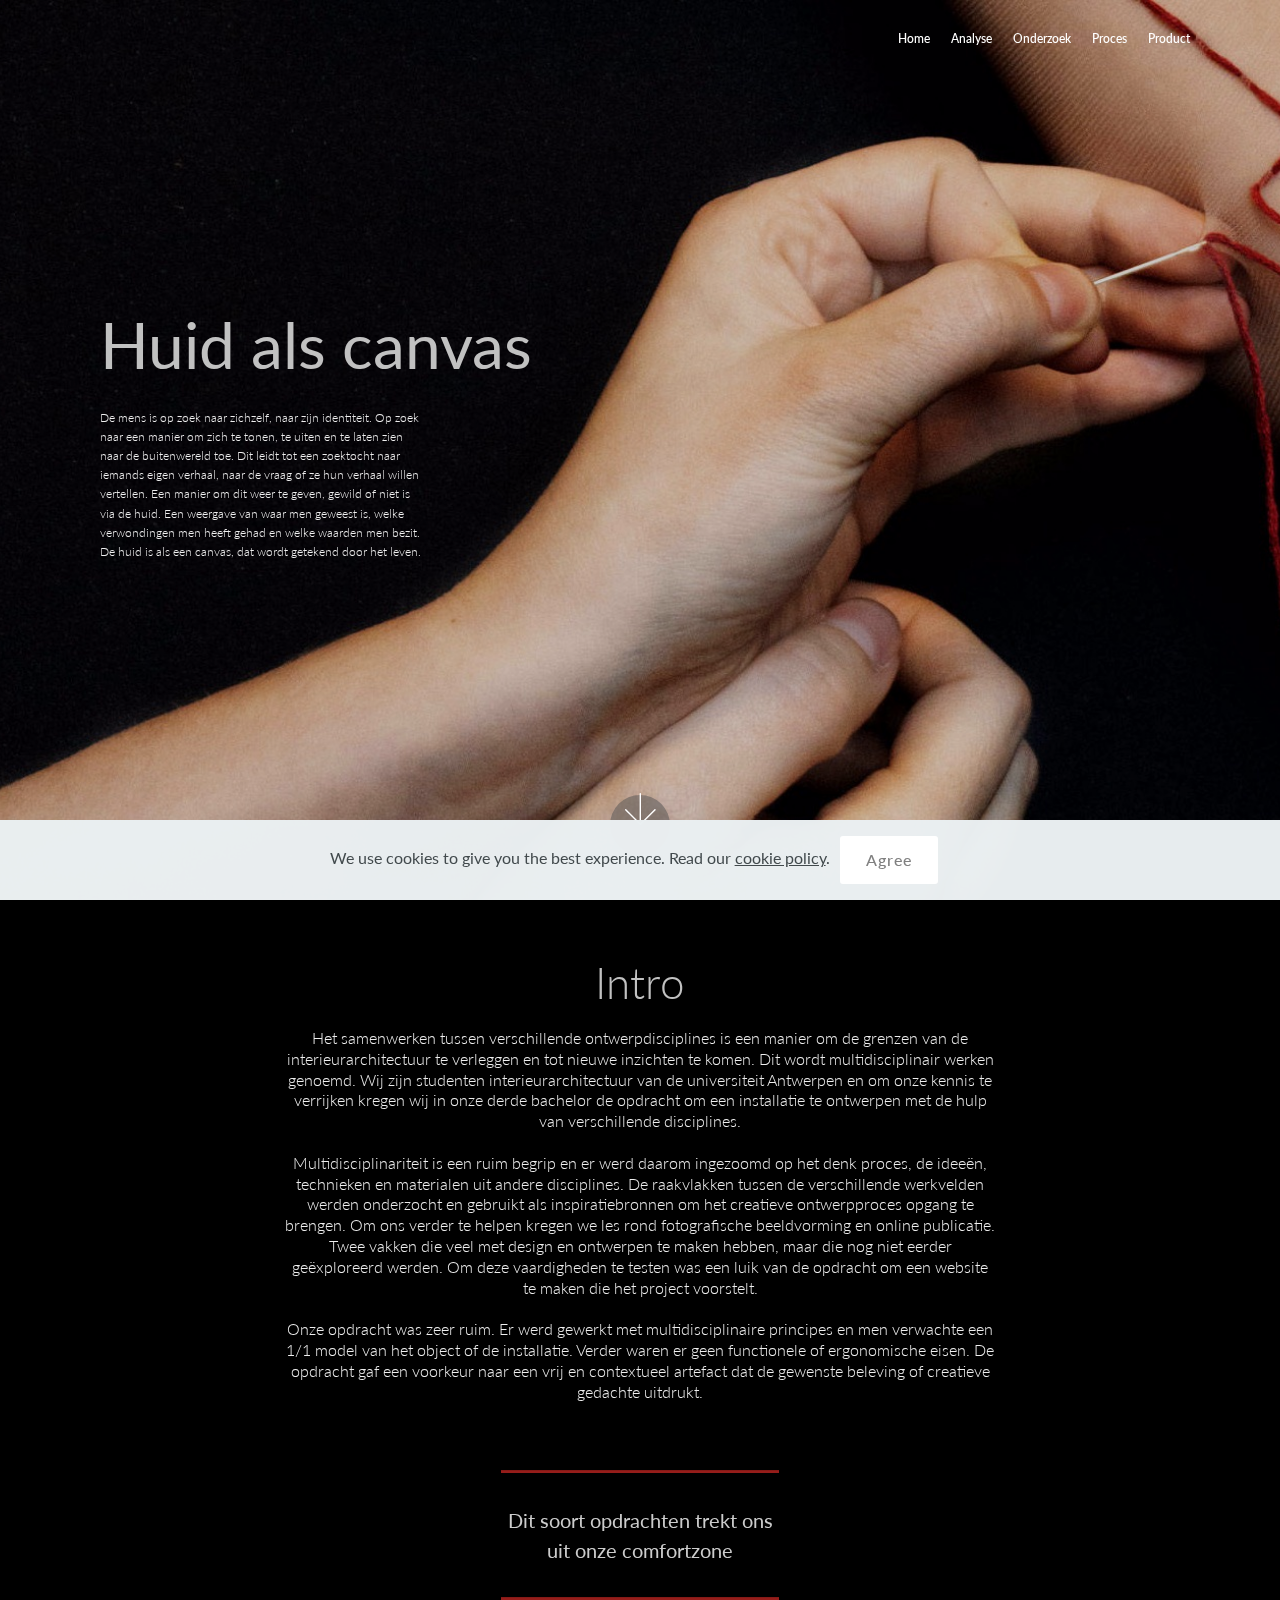
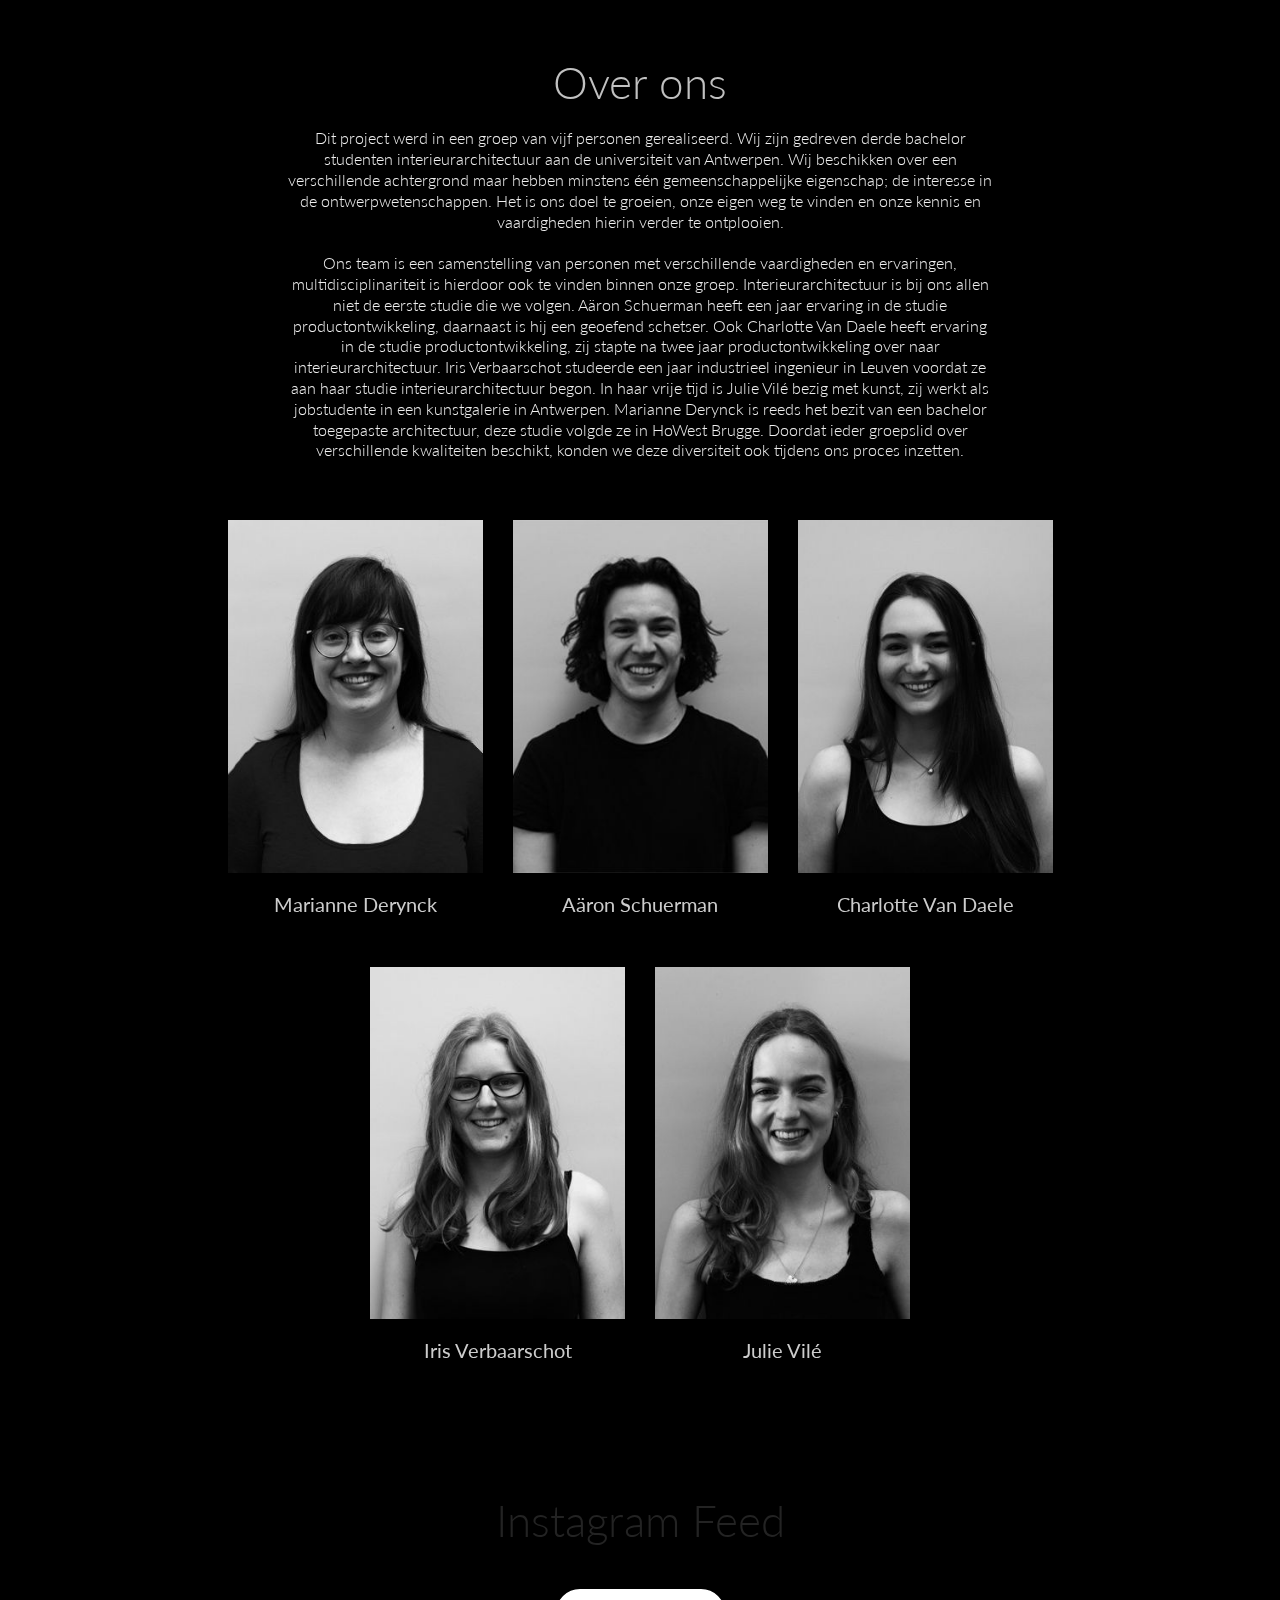
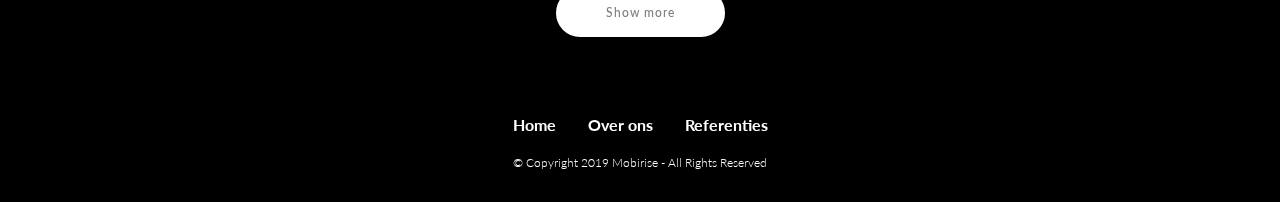
<file: index.html>
<!DOCTYPE html>
<html  >
<head>
  <!-- Site made with Mobirise Website Builder v4.11.6, https://mobirise.com -->
  <meta charset="UTF-8">
  <meta http-equiv="X-UA-Compatible" content="IE=edge">
  <meta name="generator" content="Mobirise v4.11.6, mobirise.com">
  <meta name="viewport" content="width=device-width, initial-scale=1, minimum-scale=1">
  <link rel="shortcut icon" href="assets/images/logo2.png" type="image/x-icon">
  <meta name="description" content="">
  
  <title>Home</title>
  <link rel="stylesheet" href="assets/web/assets/mobirise-icons/mobirise-icons.css">
  <link rel="stylesheet" href="assets/bootstrap/css/bootstrap.min.css">
  <link rel="stylesheet" href="assets/bootstrap/css/bootstrap-grid.min.css">
  <link rel="stylesheet" href="assets/bootstrap/css/bootstrap-reboot.min.css">
  <link rel="stylesheet" href="assets/tether/tether.min.css">
  <link rel="stylesheet" href="assets/socicon/css/styles.css">
  <link rel="stylesheet" href="assets/dropdown/css/style.css">
  <link rel="stylesheet" href="assets/style.css">
  <link rel="stylesheet" href="assets/slick.css">
  <link rel="stylesheet" href="assets/theme/css/style.css">
  <link rel="preload" as="style" href="assets/mobirise/css/mbr-additional.css"><link rel="stylesheet" href="assets/mobirise/css/mbr-additional.css" type="text/css">
  
  
  
</head>
<body>
  <section class="menu cid-rKOVZMtWgb" once="menu" id="menu2-2n">

    

    <nav class="navbar navbar-expand beta-menu navbar-dropdown align-items-center navbar-toggleable-sm bg-color transparent">
        <button class="navbar-toggler navbar-toggler-right" type="button" data-toggle="collapse" data-target="#navbarSupportedContent" aria-controls="navbarSupportedContent" aria-expanded="false" aria-label="Toggle navigation">
            <div class="hamburger">
                <span></span>
                <span></span>
                <span></span>
                <span></span>
            </div>
        </button>
        <div class="menu-logo">
            <div class="navbar-brand">
                
                
            </div>
        </div>
        <div class="collapse navbar-collapse" id="navbarSupportedContent">
            <ul class="navbar-nav nav-dropdown nav-right navbar-nav-top-padding" data-app-modern-menu="true"><li class="nav-item">
                    <a class="nav-link link text-primary display-4" href="index.html#header9-6" aria-expanded="true">
                        Home</a>
                </li>
                <li class="nav-item">
                    <a class="nav-link link text-primary display-4" href="page.html#content4-s">
                        Analyse</a>
                </li><li class="nav-item"><a class="nav-link link text-primary display-4" href="page2.html#content5-z" aria-expanded="true">
                        Onderzoek</a></li><li class="nav-item"><a class="nav-link link text-primary display-4" href="page3.html#header16-1j" aria-expanded="true">Proces</a></li><li class="nav-item"><a class="nav-link link text-primary display-4" href="page5.html" aria-expanded="true">Product</a></li></ul>
            
        </div>
    </nav>
</section>

<section class="engine"><a href="https://mobirise.info/a">online web builder</a></section><section class="header9 cid-rJcozsz8J6 mbr-fullscreen mbr-parallax-background" id="header9-6">

    

    <div class="mbr-overlay" style="opacity: 0.2; background-color: rgb(0, 0, 0);">
    </div>

    <div class="container">
        <div class="media-container-column mbr-white col-lg-8 col-md-10">
            <h1 class="mbr-section-title align-left mbr-bold pb-3 mbr-fonts-style display-1"><span style="font-weight: normal;">Huid als canvas</span></h1>
            
            <p class="mbr-text align-left pb-3 mbr-fonts-style display-4">
                De mens is op zoek naar zichzelf, naar zijn identiteit. Op zoek<br> naar een manier om zich te tonen, te uiten en te laten zien <br>naar de buitenwereld toe. Dit leidt tot een zoektocht naar<br> iemands eigen verhaal, naar de vraag of ze hun verhaal willen <br>vertellen. Een manier om dit weer te geven, gewild of niet is <br>via de huid. Een weergave van waar men geweest is, welke<br>verwondingen men heeft gehad en welke waarden men bezit.<br>De huid is als een canvas, dat wordt getekend door het leven.
            </p>
            
        </div>
    </div>

    <div class="mbr-arrow hidden-sm-down" aria-hidden="true">
        <a href="#next">
            <i class="mbri-down mbr-iconfont"></i>
        </a>
    </div>
</section>

<section class="mbr-section content4 cid-rJcA5bjl2Z" id="content4-b">

    

    <div class="container">
        <div class="media-container-row">
            <div class="title col-12 col-md-8">
                <h2 class="align-center pb-3 mbr-fonts-style display-2">
                    Intro</h2>
                <h3 class="mbr-section-subtitle align-center mbr-light mbr-fonts-style display-7">Het samenwerken tussen verschillende ontwerpdisciplines is een manier om de grenzen van de interieurarchitectuur te verleggen en tot nieuwe inzichten te komen. Dit wordt multidisciplinair werken genoemd. Wij zijn studenten interieurarchitectuur van de universiteit Antwerpen en om onze kennis te verrijken kregen wij in onze derde bachelor de opdracht om een installatie te ontwerpen met de hulp van verschillende disciplines.<br><br>
<div>Multidisciplinariteit is een ruim begrip en er werd daarom ingezoomd op het denk proces, de ideeën, technieken en materialen uit andere disciplines. De raakvlakken tussen de verschillende werkvelden werden onderzocht en gebruikt als inspiratiebronnen om het creatieve ontwerpproces opgang te brengen. Om ons verder te helpen kregen we les rond fotografische beeldvorming en online publicatie. Twee vakken die veel met design en ontwerpen te maken hebben, maar die nog niet eerder geëxploreerd werden. Om deze vaardigheden te testen was een luik van de opdracht om een website te maken die het project voorstelt. 
</div><div><br></div><div>Onze opdracht was zeer ruim. Er werd gewerkt met multidisciplinaire principes en men verwachte een 1/1 model van het object of de installatie. Verder waren er geen functionele of ergonomische eisen. De opdracht gaf een voorkeur naar een vrij en contextueel artefact dat de gewenste beleving of creatieve gedachte uitdrukt.</div></h3>
                
            </div>
        </div>
    </div>
</section>

<section class="mbr-section article content9 cid-rJcA7HO0ni" id="content9-c">
    
     

    <div class="container">
        <div class="inner-container" style="width: 100%;">
            <hr class="line" style="width: 25%;">
            <div class="section-text align-center mbr-fonts-style display-5">
                    Dit soort opdrachten trekt ons<br>uit onze comfortzone</div>
            <hr class="line" style="width: 25%;">
        </div>
        </div>
</section>

<section class="mbr-section content4 cid-rJcA8hEmvk" id="content4-d">

    

    <div class="container">
        <div class="media-container-row">
            <div class="title col-12 col-md-8">
                <h2 class="align-center pb-3 mbr-fonts-style display-2">
                    Over ons</h2>
                <h3 class="mbr-section-subtitle align-center mbr-light mbr-fonts-style display-7">Dit project werd in een groep van vijf personen gerealiseerd. Wij zijn gedreven derde bachelor studenten interieurarchitectuur aan de universiteit van Antwerpen. Wij beschikken over een verschillende achtergrond maar hebben minstens één gemeenschappelijke eigenschap; de interesse in de ontwerpwetenschappen. Het is ons doel te groeien, onze eigen weg te vinden en onze kennis en vaardigheden hierin verder te ontplooien.<br><br>
<div>Ons team is een samenstelling van personen met verschillende vaardigheden en ervaringen, multidisciplinariteit is hierdoor ook te vinden binnen onze groep. Interieurarchitectuur is bij ons allen niet de eerste studie die we volgen. Aäron Schuerman heeft een jaar ervaring in de studie productontwikkeling, daarnaast is hij een geoefend schetser. Ook Charlotte Van Daele heeft ervaring in de studie productontwikkeling, zij stapte na twee jaar productontwikkeling over naar interieurarchitectuur. Iris Verbaarschot studeerde een jaar industrieel ingenieur in Leuven voordat ze aan haar studie interieurarchitectuur begon. In haar vrije tijd is Julie Vilé bezig met kunst, zij werkt als jobstudente in een kunstgalerie in Antwerpen. Marianne Derynck is reeds het bezit van een bachelor toegepaste architectuur, deze studie volgde ze in HoWest Brugge. Doordat ieder groepslid over verschillende kwaliteiten beschikt, konden we deze diversiteit ook tijdens ons proces inzetten. 
</div><div><br></div></h3>
                
            </div>
        </div>
    </div>
</section>

<section class="team1 cid-rJcIy1ksnY" id="team1-e">
    
    
    
    <div class="container align-center">
        
        
        <div class="row media-row">
            
        <div class="team-item col-lg-3 col-md-6">
                <div class="item-image">
                    <img src="assets/images/marianne-correct-zwart-300x415.jpg" alt="" title="">
                </div>
                <div class="item-caption py-3">
                    <div class="item-name px-2">
                        <p class="mbr-fonts-style display-5">
                           Marianne Derynck</p>
                    </div>
                    
                    
                </div>
            </div><div class="team-item col-lg-3 col-md-6">
                <div class="item-image">
                    <img src="assets/images/aron-correct-300x415.jpg" alt="" title="">
                </div>
                <div class="item-caption py-3">
                    <div class="item-name px-2">
                        <p class="mbr-fonts-style display-5">
                           Aäron Schuerman</p>
                    </div>
                    
                    
                </div>
            </div><div class="team-item col-lg-3 col-md-6">
                <div class="item-image">
                    <img src="assets/images/charlotte-correct-300x415.jpg" alt="" title="">
                </div>
                <div class="item-caption py-3">
                    <div class="item-name px-2">
                        <p class="mbr-fonts-style display-5">
                           Charlotte Van Daele</p>
                    </div>
                    
                    
                </div>
            </div></div>    
    </div>
</section>

<section class="team1 cid-rJcLTOargp" id="team1-o">
    
    
    
    <div class="container align-center">
        
        
        <div class="row media-row">
            
        <div class="team-item col-lg-3 col-md-6">
                <div class="item-image">
                    <img src="assets/images/iris-correct-300x415.jpg" alt="" title="">
                </div>
                <div class="item-caption py-3">
                    <div class="item-name px-2">
                        <p class="mbr-fonts-style display-5">
                           Iris Verbaarschot</p>
                    </div>
                    
                    
                </div>
            </div><div class="team-item col-lg-3 col-md-6">
                <div class="item-image">
                    <img src="assets/images/julie-correct-300x415.jpg" alt="" title="">
                </div>
                <div class="item-caption py-3">
                    <div class="item-name px-2">
                        <p class="mbr-fonts-style display-5">Julie Vilé</p>
                    </div>
                    
                    
                </div>
            </div></div>    
    </div>
</section>

<section class="mbr-instagram-feed" data-rows="2" data-per-row-slider="" data-spacing="5" data-full-width="" data-token="" data-per-row-grid="4" id="instagram-feed-block-21" data-rv-view="5263" style="background-color: rgb(0, 0, 0); padding-top: 40px; padding-bottom: 40px;">
    
    <div class="container container_toggle">
        <div class="row">
            <div class="col">
                <div class="inst">
                    <h1 class="inst__title align-center mbr-fonts-style display-2">Instagram Feed</h1>
                    <div class="inst__content"></div>
                    <div class="inst__more mbr-section-btn align-center" buttons="0"><a class="btn btn-md btn-primary display-4" href="#">Show more</a></div>
                </div>
            </div>
        </div>
    </div>
</section>

<section once="footers" class="cid-rKUig1oEIN" id="footer7-34">

    

    

    <div class="container">
        <div class="media-container-row align-center mbr-white">
            <div class="row row-links">
                <ul class="foot-menu">
                    
                    
                    
                    
                    
                <li class="foot-menu-item mbr-fonts-style display-7"><a class="text-white mbr-bold" href="index.html">Home</a></li><li class="foot-menu-item mbr-fonts-style display-7"><a class="text-white mbr-bold" href="index.html#content4-d">Over ons</a></li><li class="foot-menu-item mbr-fonts-style display-7"><a class="text-white mbr-bold" href="page5.html">Referenties</a></li></ul>
            </div>
            
            <div class="row row-copirayt">
                <p class="mbr-text mb-0 mbr-fonts-style mbr-white align-center display-4">
                    © Copyright 2019 Mobirise - All Rights Reserved
                </p>
            </div>
        </div>
    </div>
</section>


  <script src="assets/web/assets/jquery/jquery.min.js"></script>
  <script src="assets/popper/popper.min.js"></script>
  <script src="assets/bootstrap/js/bootstrap.min.js"></script>
  <script src="assets/tether/tether.min.js"></script>
  <script src="assets/web/assets/cookies-alert-plugin/cookies-alert-core.js"></script>
  <script src="assets/web/assets/cookies-alert-plugin/cookies-alert-script.js"></script>
  <script src="assets/dropdown/js/nav-dropdown.js"></script>
  <script src="assets/dropdown/js/navbar-dropdown.js"></script>
  <script src="assets/touchswipe/jquery.touch-swipe.min.js"></script>
  <script src="assets/parallax/jarallax.min.js"></script>
  <script src="assets/smoothscroll/smooth-scroll.js"></script>
  <script src="assets/index.js"></script>
  <script src="assets/slick.min.js"></script>
  <script src="assets/theme/js/script.js"></script>
  
  
<input name="cookieData" type="hidden" data-cookie-customDialogSelector='null' data-cookie-colorText='#424a4d' data-cookie-colorBg='rgba(234, 239, 241, 0.99)' data-cookie-textButton='Agree' data-cookie-colorButton='' data-cookie-colorLink='#424a4d' data-cookie-underlineLink='true' data-cookie-text="We use cookies to give you the best experience. Read our <a href='privacy.html'>cookie policy</a>.">
   <div id="scrollToTop" class="scrollToTop mbr-arrow-up"><a style="text-align: center;"><i class="mbr-arrow-up-icon mbr-arrow-up-icon-cm cm-icon cm-icon-smallarrow-up"></i></a></div>
  </body>
</html>
</file>
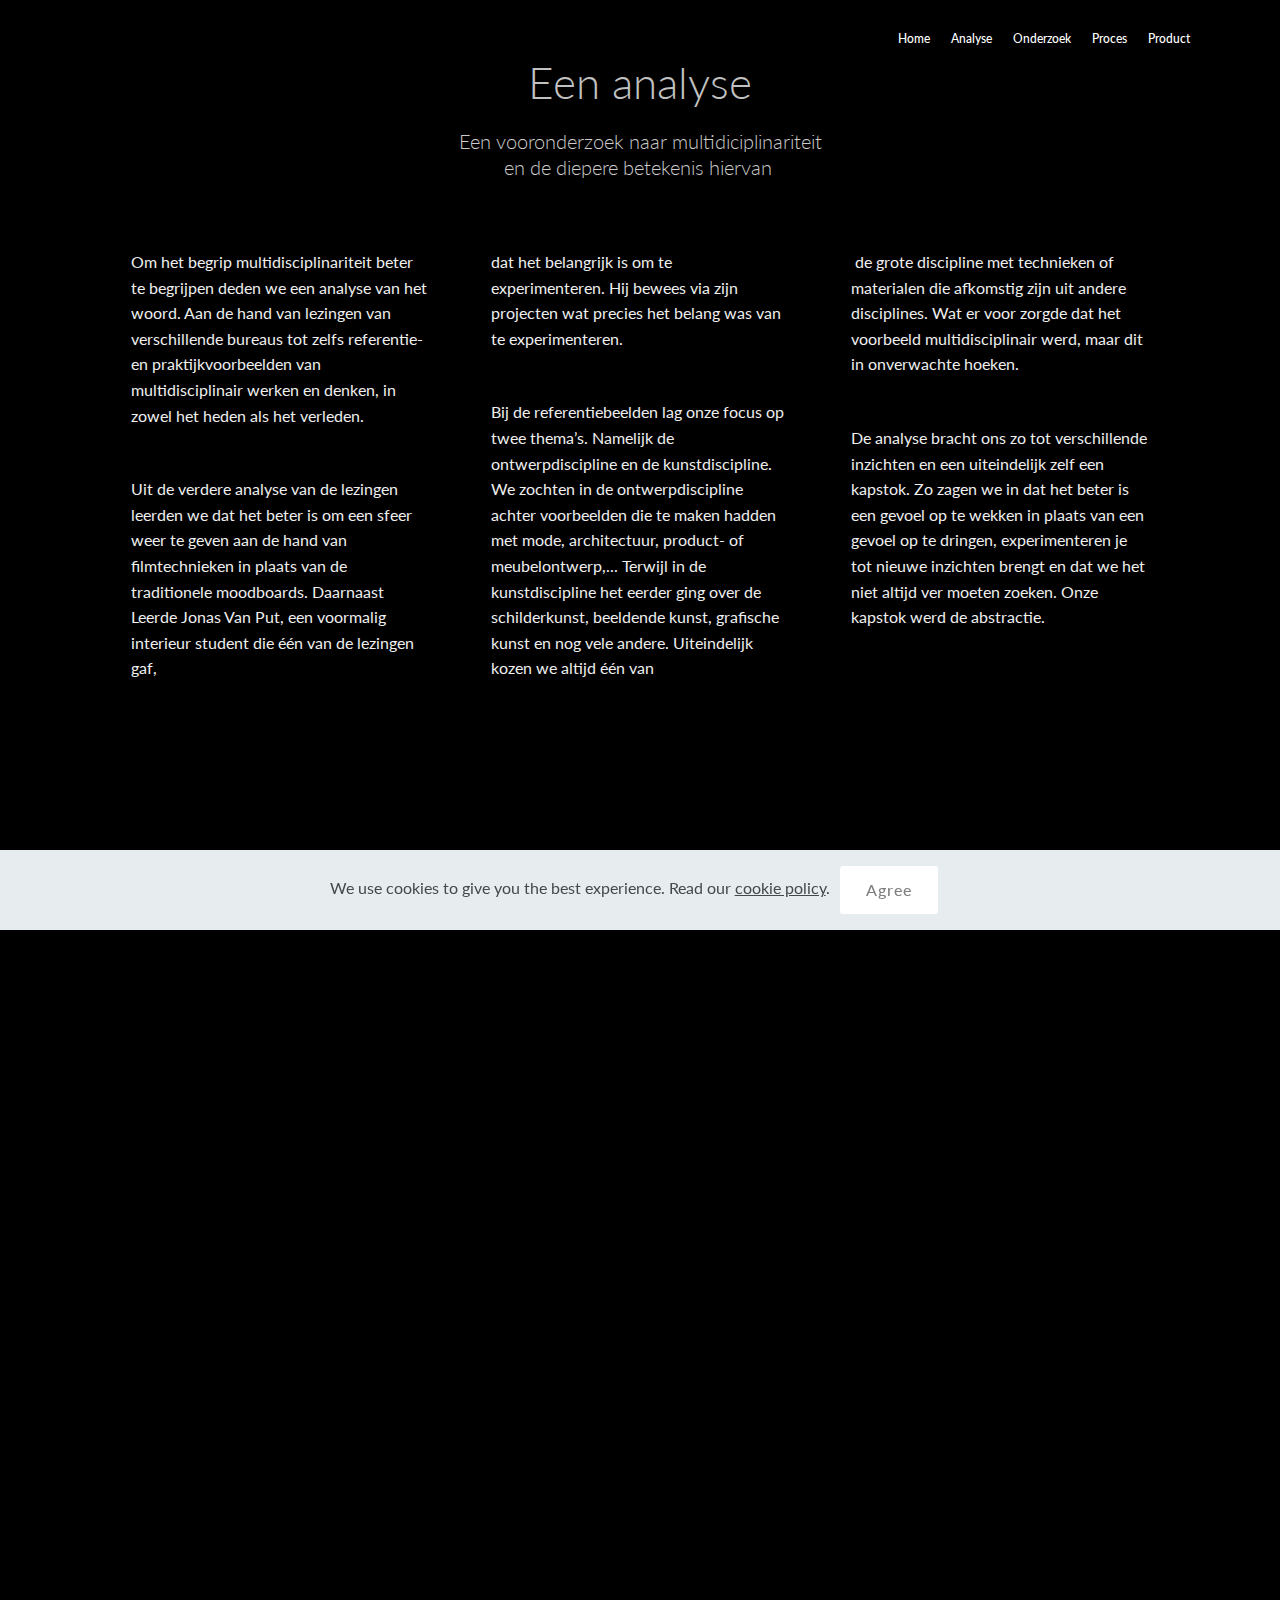
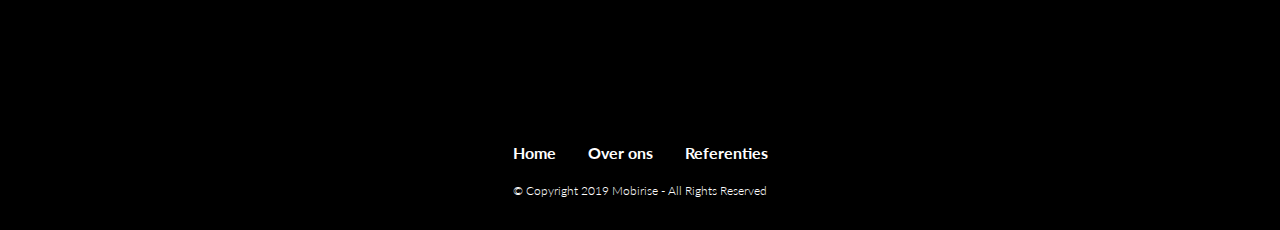
<file: page.html>
<!DOCTYPE html>
<html  >
<head>
  <!-- Site made with Mobirise Website Builder v4.11.6, https://mobirise.com -->
  <meta charset="UTF-8">
  <meta http-equiv="X-UA-Compatible" content="IE=edge">
  <meta name="generator" content="Mobirise v4.11.6, mobirise.com">
  <meta name="viewport" content="width=device-width, initial-scale=1, minimum-scale=1">
  <link rel="shortcut icon" href="assets/images/logo2.png" type="image/x-icon">
  <meta name="description" content="Site Builder Description">
  
  <title>Analyse</title>
  <link rel="stylesheet" href="assets/web/assets/mobirise-icons/mobirise-icons.css">
  <link rel="stylesheet" href="assets/bootstrap/css/bootstrap.min.css">
  <link rel="stylesheet" href="assets/bootstrap/css/bootstrap-grid.min.css">
  <link rel="stylesheet" href="assets/bootstrap/css/bootstrap-reboot.min.css">
  <link rel="stylesheet" href="assets/tether/tether.min.css">
  <link rel="stylesheet" href="assets/dropdown/css/style.css">
  <link rel="stylesheet" href="assets/socicon/css/styles.css">
  <link rel="stylesheet" href="assets/theme/css/style.css">
  <link rel="preload" as="style" href="assets/mobirise/css/mbr-additional.css"><link rel="stylesheet" href="assets/mobirise/css/mbr-additional.css" type="text/css">
  
  
  
</head>
<body>
  <section class="menu cid-rKOVZMtWgb" once="menu" id="menu2-2n">

    

    <nav class="navbar navbar-expand beta-menu navbar-dropdown align-items-center navbar-toggleable-sm bg-color transparent">
        <button class="navbar-toggler navbar-toggler-right" type="button" data-toggle="collapse" data-target="#navbarSupportedContent" aria-controls="navbarSupportedContent" aria-expanded="false" aria-label="Toggle navigation">
            <div class="hamburger">
                <span></span>
                <span></span>
                <span></span>
                <span></span>
            </div>
        </button>
        <div class="menu-logo">
            <div class="navbar-brand">
                
                
            </div>
        </div>
        <div class="collapse navbar-collapse" id="navbarSupportedContent">
            <ul class="navbar-nav nav-dropdown nav-right navbar-nav-top-padding" data-app-modern-menu="true"><li class="nav-item">
                    <a class="nav-link link text-primary display-4" href="index.html#header9-6" aria-expanded="true">
                        Home</a>
                </li>
                <li class="nav-item">
                    <a class="nav-link link text-primary display-4" href="page1.html#content4-s">
                        Analyse</a>
                </li><li class="nav-item"><a class="nav-link link text-primary display-4" href="page2.html#content5-z" aria-expanded="true">
                        Onderzoek</a></li><li class="nav-item"><a class="nav-link link text-primary display-4" href="page3.html#header16-1j" aria-expanded="true">Proces</a></li><li class="nav-item"><a class="nav-link link text-primary display-4" href="page5.html" aria-expanded="true">Product</a></li></ul>
            
        </div>
    </nav>
</section>

<section class="engine"><a href="https://mobirise.info/o">portfolio website templates</a></section><section class="mbr-section content4 cid-rJcO0PzlUt" id="content4-s">

    

    <div class="container">
        <div class="media-container-row">
            <div class="title col-12 col-md-8">
                <h2 class="align-center pb-3 mbr-fonts-style display-2">Een analyse</h2>
                <h3 class="mbr-section-subtitle align-center mbr-light mbr-fonts-style display-5">
                    Een vooronderzoek naar multidiciplinariteit<br>en de diepere betekenis hiervan&nbsp;</h3>
                
            </div>
        </div>
    </div>
</section>

<section class="mbr-section article content14 cid-rKObQoqKcw" id="content14-2d">
      
     

    <div class="container">
        <div class="media-container-row">
            <div class="row col-12 col-md-12">
                <div class="col-12 mbr-text mbr-fonts-style col-md-4 display-7">
                     <p class="p-3">Om het begrip multidisciplinariteit beter te begrijpen deden we een analyse van het woord. Aan de hand van lezingen van verschillende bureaus tot zelfs referentie- en praktijkvoorbeelden van multidisciplinair werken en denken, in zowel het heden als het verleden.</p><p class="p-3"><span style="font-size: 1rem;">Uit de verdere analyse van de lezingen leerden we dat het beter is om een sfeer weer te geven aan de hand van filmtechnieken in plaats van de traditionele moodboards. Daarnaast Leerde Jonas Van Put, een voormalig interieur student die één van de lezingen gaf,&nbsp;</span></p><p class="p-3"><span style="font-size: 1rem;"><br></span></p>
                </div>
                <div class="col-12 mbr-text mbr-fonts-style display-7 col-md-4">
                     <p class="p-3">dat het belangrijk is om te experimenteren. Hij bewees via zijn projecten wat precies het belang was van te experimenteren.</p><p class="p-3">Bij de referentiebeelden lag onze focus op twee thema’s. Namelijk de ontwerpdiscipline en de kunstdiscipline. We zochten in de ontwerpdiscipline achter voorbeelden die te maken hadden met mode, architectuur, product- of meubelontwerp,... Terwijl in de kunstdiscipline het eerder ging over de schilderkunst, beeldende kunst, grafische kunst en nog vele andere. Uiteindelijk kozen we altijd één van</p><p class="p-3"><br></p>
                </div>
                <div class="col-12 col-md-4 mbr-text mbr-fonts-style display-7">
                     <p class="p-3">&nbsp;de grote discipline met technieken of materialen die afkomstig zijn uit andere disciplines. Wat er voor zorgde dat het voorbeeld multidisciplinair werd, maar dit in onverwachte hoeken.</p><p class="p-3">De analyse bracht ons zo tot verschillende inzichten en een uiteindelijk zelf een kapstok. Zo zagen we in dat het beter is een gevoel op te wekken in plaats van een gevoel op te dringen, experimenteren je tot nieuwe inzichten brengt en dat we het niet altijd ver moeten zoeken. Onze kapstok werd de abstractie.</p>
                </div>
            </div>
        </div>
    </div>
</section>

<section class="cid-rJcNdcqW0F" id="video3-r">

    
    
    <figure class="mbr-figure align-center container">
        <div class="video-block" style="width: 80%;">
            <div><iframe class="mbr-embedded-video" src="https://player.vimeo.com/video/377761008?autoplay=1&amp;loop=1" width="800" height="600" frameborder="0" allowfullscreen></iframe></div>
        </div>
    </figure>
</section>

<section class="mbr-section content8 cid-rKUsLq1dFN" id="content8-3h">

    

    <div class="container">
        <div class="media-container-row title">
            <div class="col-12 col-md-8">
                <div class="mbr-section-btn align-center"><a class="btn btn-black-outline display-4" href="https://mobirise.co"><div style="padding:56.25% 0 0 0;position:relative;"><iframe src="https://player.vimeo.com/video/377761008?autoplay=1&amp;loop=1&amp;title=0&amp;byline=0&amp;portrait=0" style="position:absolute;top:0;left:0;width:100%;height:100%;" frameborder="0" allow="autoplay; fullscreen" allowfullscreen=""></iframe></div><script src="https://player.vimeo.com/api/player.js"></script></a>
                    <a class="btn btn-black-outline display-4" href="https://mobirise.co"><div style="padding:56.25% 0 0 0;position:relative;"><iframe src="https://player.vimeo.com/video/377761008?autoplay=1&amp;loop=1&amp;title=0&amp;byline=0&amp;portrait=0" style="position:absolute;top:0;left:0;width:100%;height:100%;" frameborder="0" allow="autoplay; fullscreen" allowfullscreen=""></iframe></div><script src="https://player.vimeo.com/api/player.js"></script></a></div>
            </div>
        </div>
    </div>
</section>

<section once="footers" class="cid-rKUig1oEIN" id="footer7-34">

    

    

    <div class="container">
        <div class="media-container-row align-center mbr-white">
            <div class="row row-links">
                <ul class="foot-menu">
                    
                    
                    
                    
                    
                <li class="foot-menu-item mbr-fonts-style display-7"><a class="text-white mbr-bold" href="index.html">Home</a></li><li class="foot-menu-item mbr-fonts-style display-7"><a class="text-white mbr-bold" href="index.html#content4-d">Over ons</a></li><li class="foot-menu-item mbr-fonts-style display-7"><a class="text-white mbr-bold" href="page5.html">Referenties</a></li></ul>
            </div>
            
            <div class="row row-copirayt">
                <p class="mbr-text mb-0 mbr-fonts-style mbr-white align-center display-4">
                    © Copyright 2019 Mobirise - All Rights Reserved
                </p>
            </div>
        </div>
    </div>
</section>


  <script src="assets/web/assets/jquery/jquery.min.js"></script>
  <script src="assets/popper/popper.min.js"></script>
  <script src="assets/bootstrap/js/bootstrap.min.js"></script>
  <script src="assets/tether/tether.min.js"></script>
  <script src="assets/web/assets/cookies-alert-plugin/cookies-alert-core.js"></script>
  <script src="assets/web/assets/cookies-alert-plugin/cookies-alert-script.js"></script>
  <script src="assets/smoothscroll/smooth-scroll.js"></script>
  <script src="assets/dropdown/js/nav-dropdown.js"></script>
  <script src="assets/dropdown/js/navbar-dropdown.js"></script>
  <script src="assets/touchswipe/jquery.touch-swipe.min.js"></script>
  <script src="assets/theme/js/script.js"></script>
  
  
<input name="cookieData" type="hidden" data-cookie-customDialogSelector='null' data-cookie-colorText='#424a4d' data-cookie-colorBg='rgba(234, 239, 241, 0.99)' data-cookie-textButton='Agree' data-cookie-colorButton='' data-cookie-colorLink='#424a4d' data-cookie-underlineLink='true' data-cookie-text="We use cookies to give you the best experience. Read our <a href='privacy.html'>cookie policy</a>.">
   <div id="scrollToTop" class="scrollToTop mbr-arrow-up"><a style="text-align: center;"><i class="mbr-arrow-up-icon mbr-arrow-up-icon-cm cm-icon cm-icon-smallarrow-up"></i></a></div>
  </body>
</html>
</file>
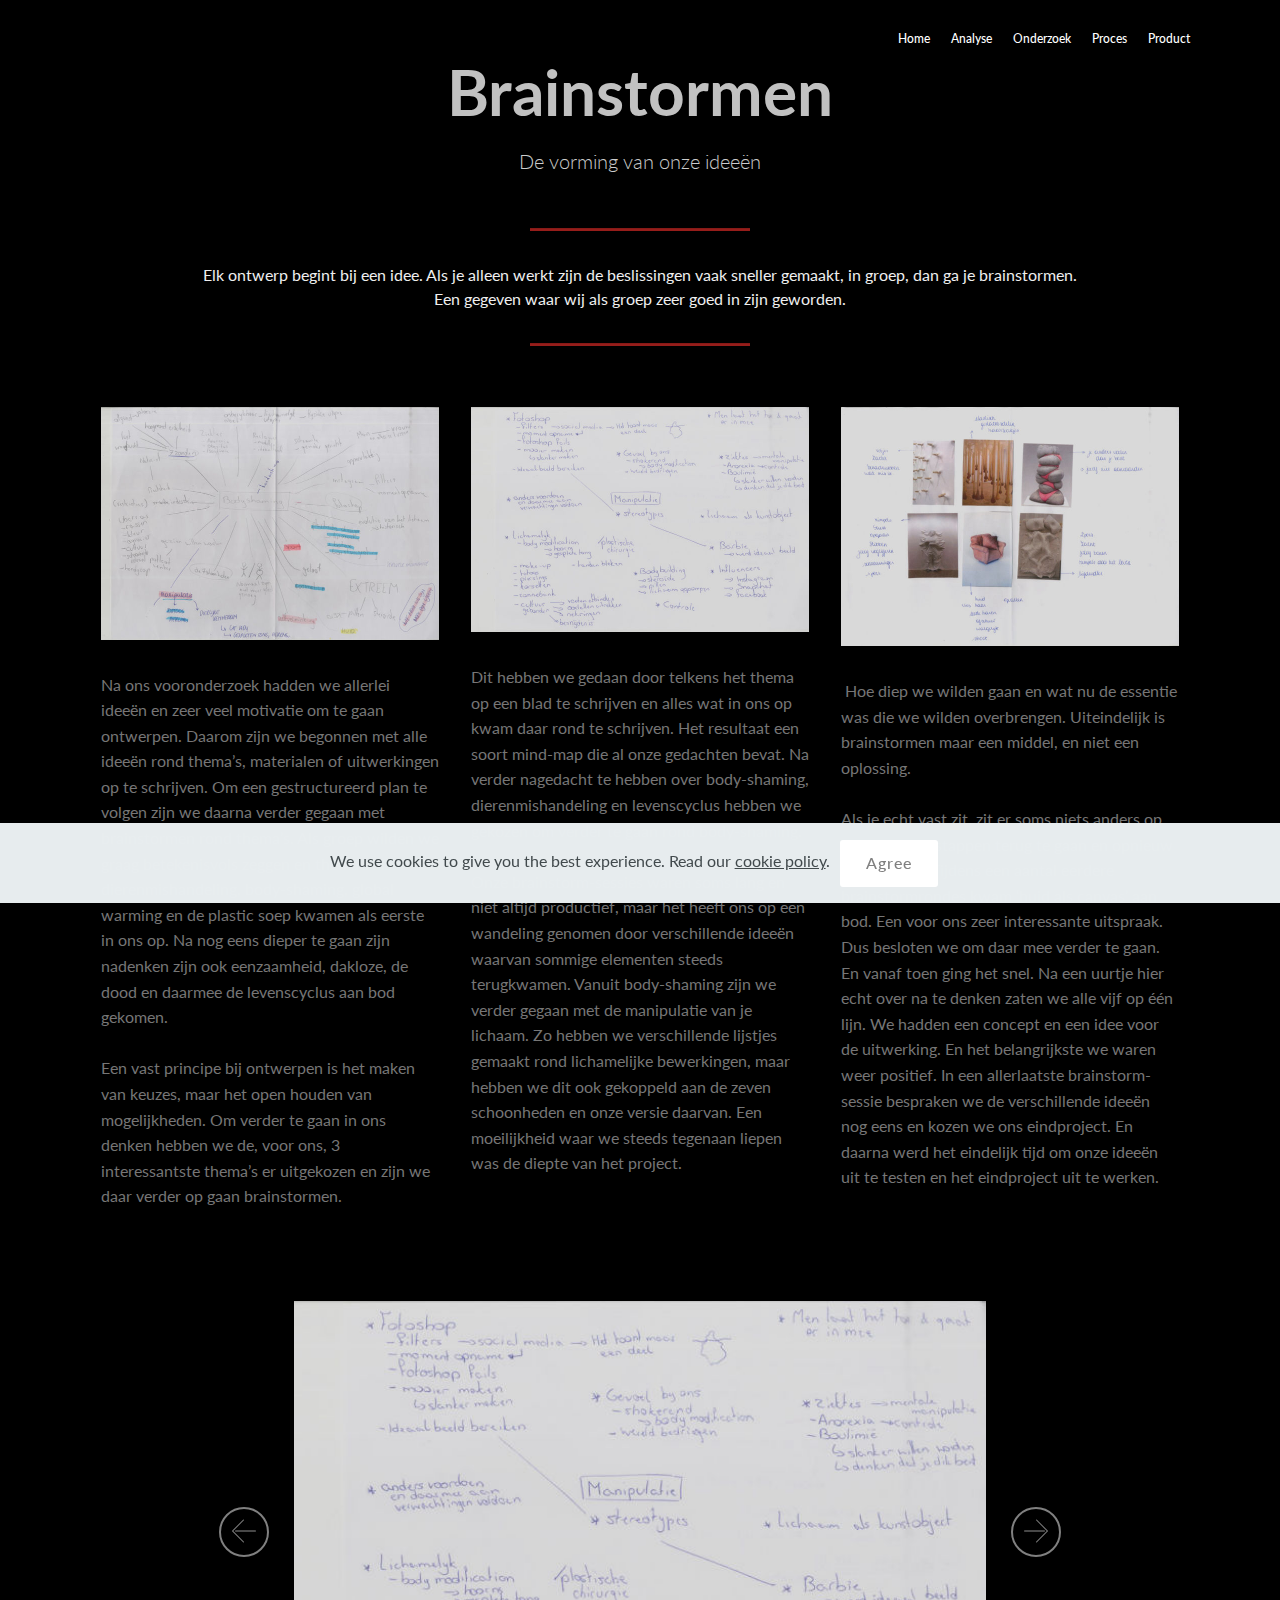
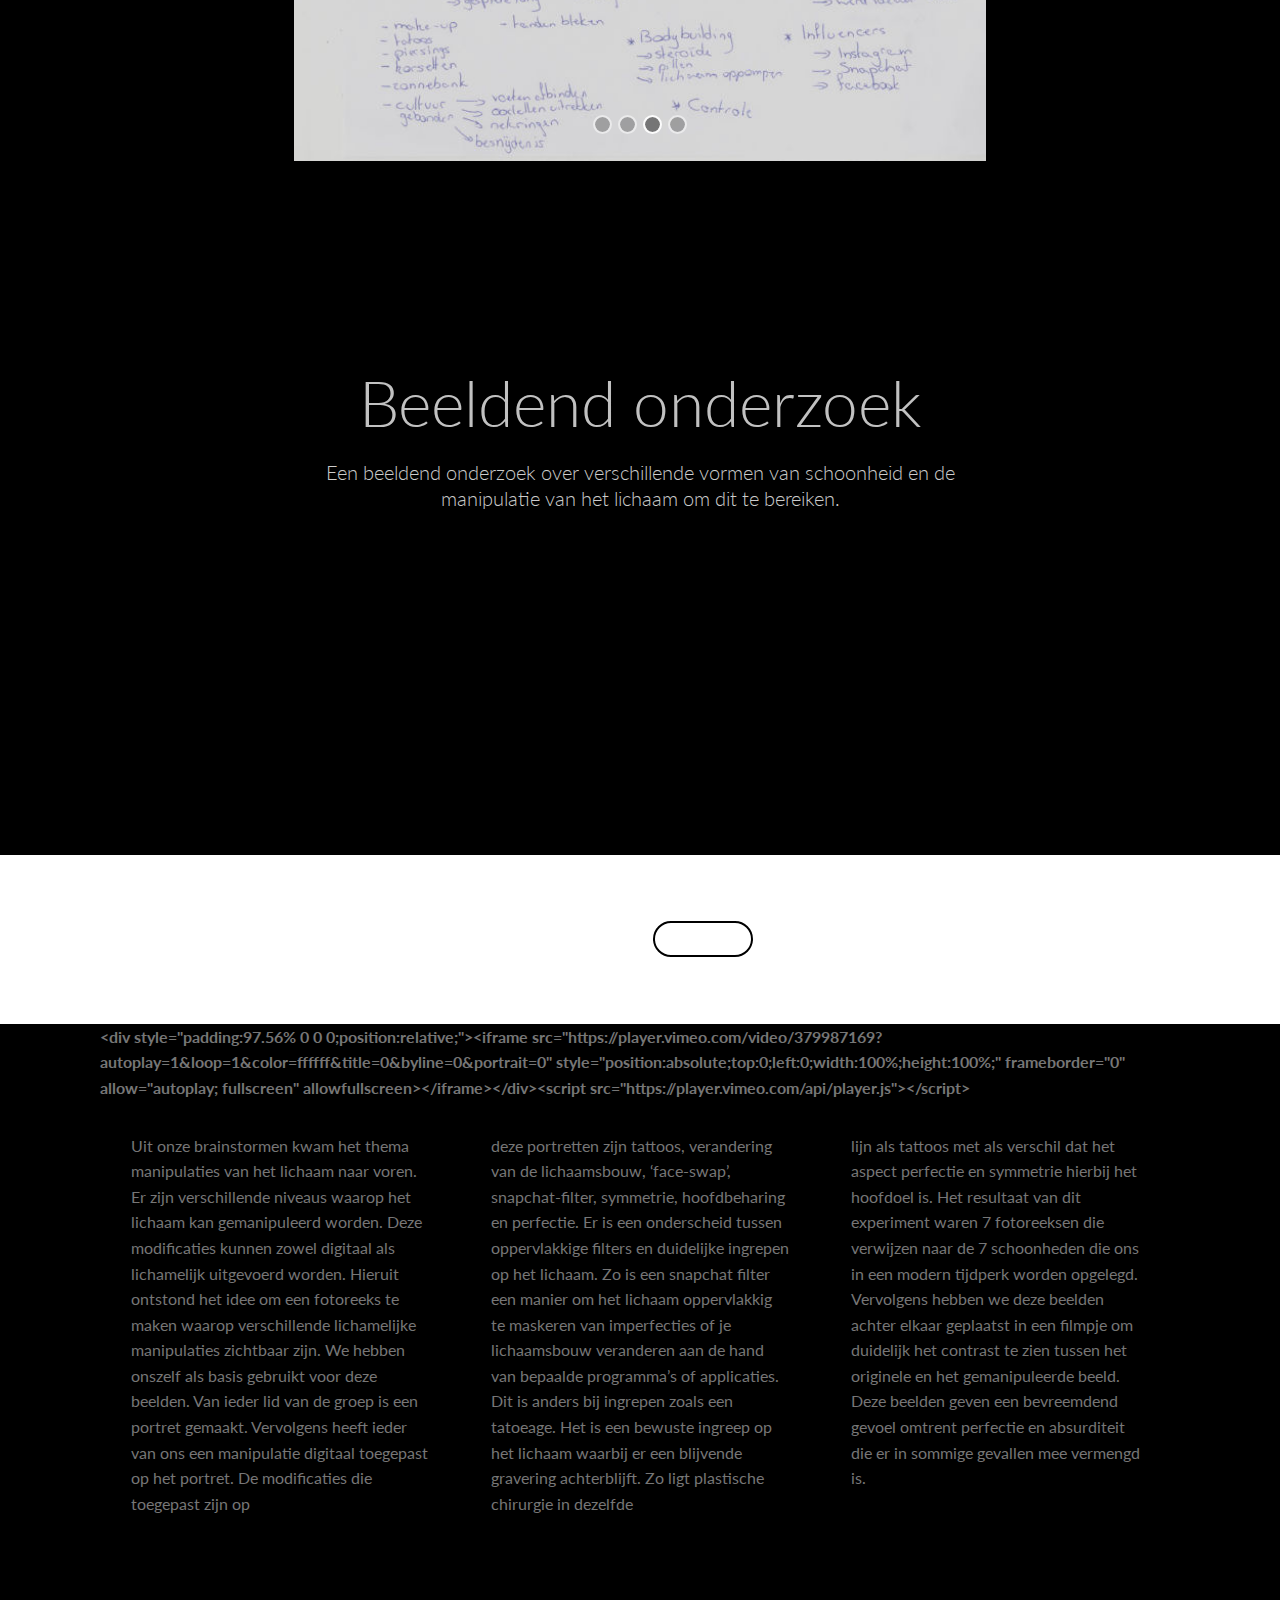
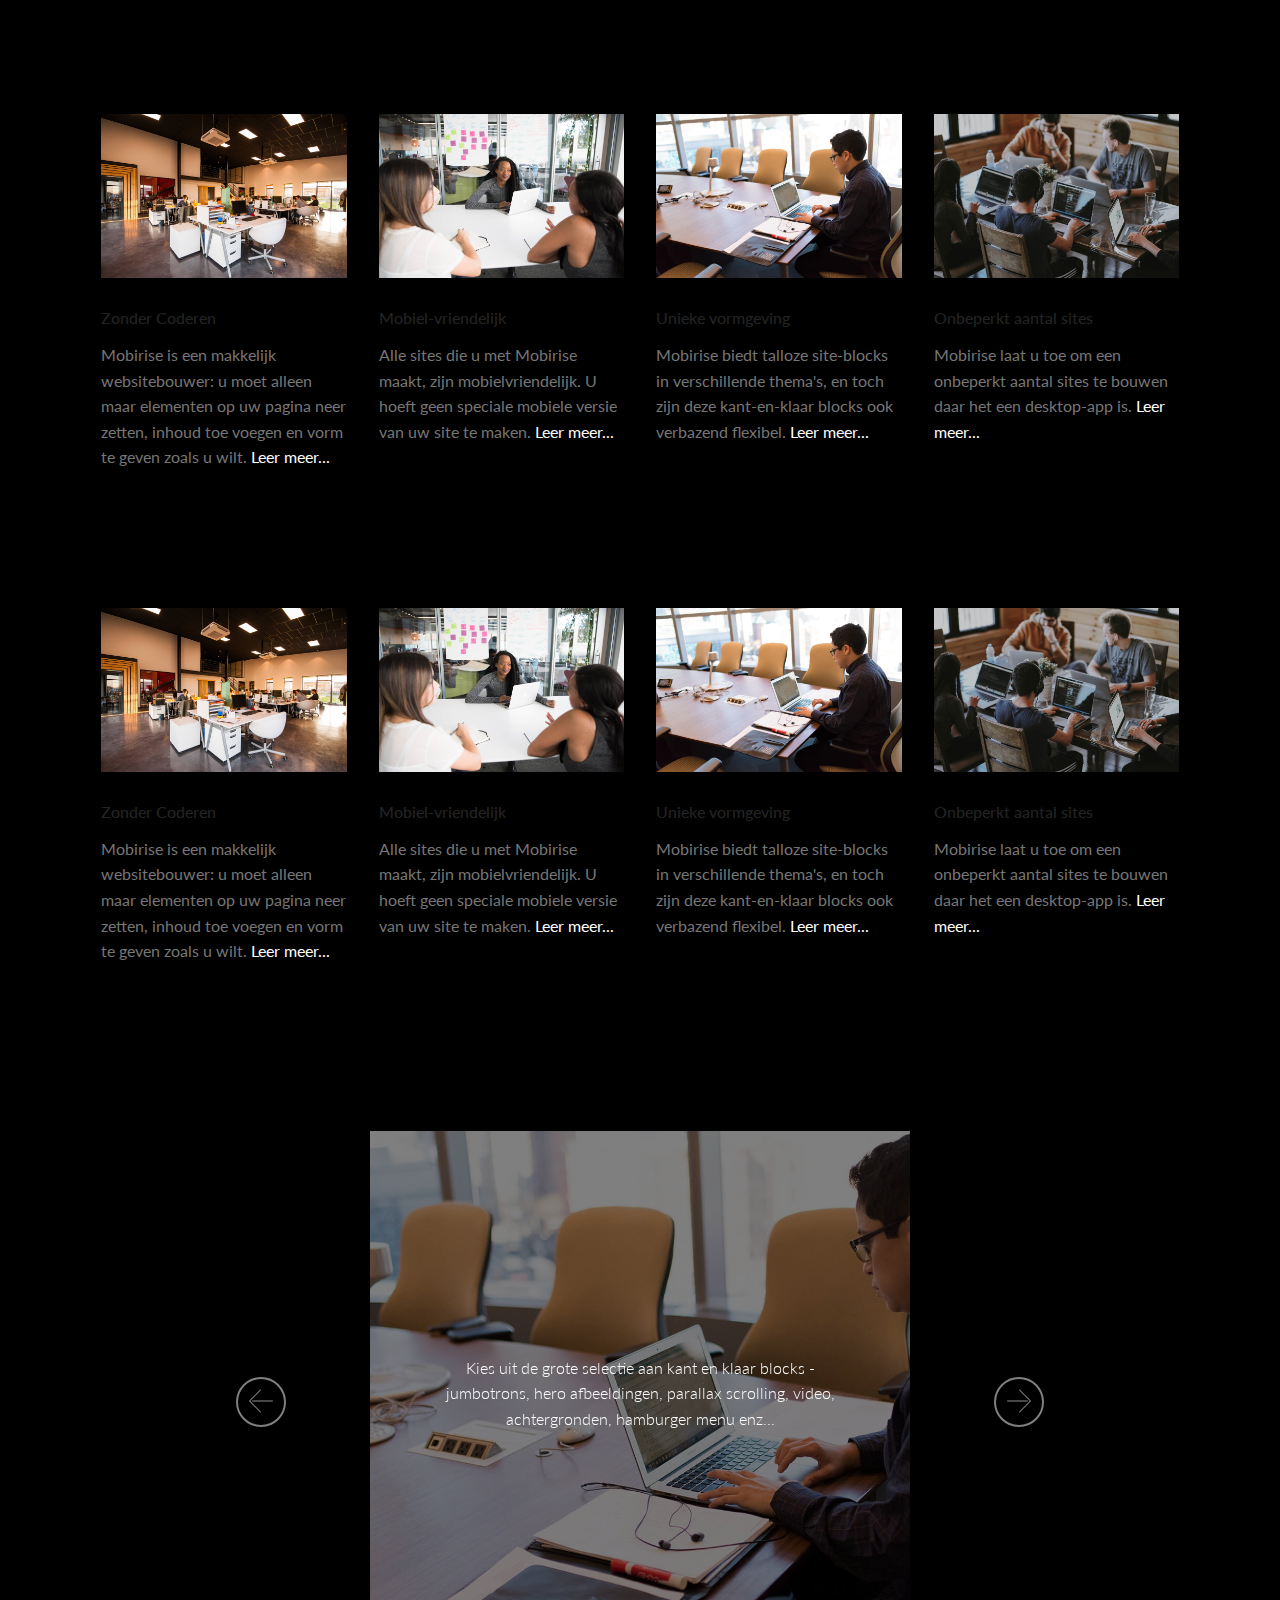
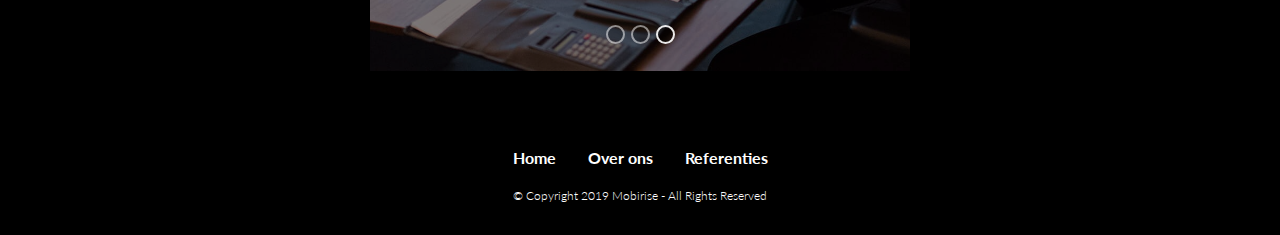
<file: page2.html>
<!DOCTYPE html>
<html  >
<head>
  <!-- Site made with Mobirise Website Builder v4.11.6, https://mobirise.com -->
  <meta charset="UTF-8">
  <meta http-equiv="X-UA-Compatible" content="IE=edge">
  <meta name="generator" content="Mobirise v4.11.6, mobirise.com">
  <meta name="viewport" content="width=device-width, initial-scale=1, minimum-scale=1">
  <link rel="shortcut icon" href="assets/images/logo2.png" type="image/x-icon">
  <meta name="description" content="Web Page Generator Description">
  
  <title>onderzoek</title>
  <link rel="stylesheet" href="assets/web/assets/mobirise-icons/mobirise-icons.css">
  <link rel="stylesheet" href="assets/bootstrap/css/bootstrap.min.css">
  <link rel="stylesheet" href="assets/bootstrap/css/bootstrap-grid.min.css">
  <link rel="stylesheet" href="assets/bootstrap/css/bootstrap-reboot.min.css">
  <link rel="stylesheet" href="assets/tether/tether.min.css">
  <link rel="stylesheet" href="assets/socicon/css/styles.css">
  <link rel="stylesheet" href="assets/dropdown/css/style.css">
  <link rel="stylesheet" href="assets/theme/css/style.css">
  <link rel="preload" as="style" href="assets/mobirise/css/mbr-additional.css"><link rel="stylesheet" href="assets/mobirise/css/mbr-additional.css" type="text/css">
  
  
  
</head>
<body>
  <section class="menu cid-rKOVZMtWgb" once="menu" id="menu2-2n">

    

    <nav class="navbar navbar-expand beta-menu navbar-dropdown align-items-center navbar-toggleable-sm bg-color transparent">
        <button class="navbar-toggler navbar-toggler-right" type="button" data-toggle="collapse" data-target="#navbarSupportedContent" aria-controls="navbarSupportedContent" aria-expanded="false" aria-label="Toggle navigation">
            <div class="hamburger">
                <span></span>
                <span></span>
                <span></span>
                <span></span>
            </div>
        </button>
        <div class="menu-logo">
            <div class="navbar-brand">
                
                
            </div>
        </div>
        <div class="collapse navbar-collapse" id="navbarSupportedContent">
            <ul class="navbar-nav nav-dropdown nav-right navbar-nav-top-padding" data-app-modern-menu="true"><li class="nav-item">
                    <a class="nav-link link text-primary display-4" href="index.html#header9-6" aria-expanded="false">
                        Home</a>
                </li>
                <li class="nav-item">
                    <a class="nav-link link text-primary display-4" href="page.html#content4-s">
                        Analyse</a>
                </li><li class="nav-item"><a class="nav-link link text-primary display-4" href="page2.html#content5-z" aria-expanded="false">
                        Onderzoek</a></li><li class="nav-item"><a class="nav-link link text-primary display-4" href="page3.html#header16-1j" aria-expanded="false">Proces</a></li><li class="nav-item"><a class="nav-link link text-primary display-4" href="page5.html" aria-expanded="false">Product</a></li></ul>
            
        </div>
    </nav>
</section>

<section class="engine"><a href="https://mobirise.info/c">website builder</a></section><section class="mbr-section content5 cid-rJin851dK8" id="content5-z">

    

    

    <div class="container">
        <div class="media-container-row">
            <div class="title col-12 col-md-8">
                <h2 class="align-center mbr-bold mbr-white pb-3 mbr-fonts-style display-1">Brainstormen</h2>
                <h3 class="mbr-section-subtitle align-center mbr-light mbr-white pb-3 mbr-fonts-style display-5">
                    De vorming van onze ideeën</h3>
                
                
            </div>
        </div>
    </div>
</section>

<section class="mbr-section article content9 cid-rJMDatbxPB" id="content9-1w">
    
     

    <div class="container">
        <div class="inner-container" style="width: 79%;">
            <hr class="line" style="width: 25%;">
            <div class="section-text align-center mbr-fonts-style display-7">Elk ontwerp begint bij een idee. Als je alleen werkt zijn de beslissingen vaak sneller gemaakt, in groep, dan ga je brainstormen. Een gegeven waar wij als groep zeer goed in zijn geworden.</div>
            <hr class="line" style="width: 25%;">
        </div>
        </div>
</section>

<section class="features2 cid-rJMQQX9Lbf" id="features2-1z">

    

    
    
    <div class="container">
        <div class="media-container-row">
            <div class="card p-3 col-12 col-md-6 col-lg-4">
                <div class="card-wrapper">
                    <div class="card-img">
                        <img src="assets/images/brainstorm-2-676x465.jpg" alt="Mobirise" title="">
                    </div>
                    <div class="card-box">
                        
                        <p class="mbr-text mbr-fonts-style display-7">Na ons vooronderzoek hadden we allerlei ideeën en zeer veel motivatie om te gaan ontwerpen. Daarom zijn we begonnen met alle ideeën rond thema’s, materialen of uitwerkingen op te schrijven. Om een gestructureerd plan te volgen zijn we daarna verder gegaan met brainstormen rond thema’s. Als groep wilden we graag betekenisvols zeggen en thema’s als dierenmishandeling, body-shaming, global warming en de plastic soep kwamen als eerste in ons op. Na nog eens dieper te gaan zijn nadenken zijn ook eenzaamheid, dakloze, de dood en daarmee de levenscyclus aan bod gekomen.<br><br>Een vast principe bij ontwerpen is het maken van keuzes, maar het open houden van mogelijkheden. Om verder te gaan in ons denken hebben we de, voor ons, 3 interessantste thema’s er uitgekozen en zijn we daar verder op gaan brainstormen. &nbsp; &nbsp; &nbsp; &nbsp; &nbsp; &nbsp; &nbsp; &nbsp; &nbsp; &nbsp;</p>
                    </div>
                </div>
            </div>

            <div class="card p-3 col-12 col-md-6 col-lg-4">
                <div class="card-wrapper">
                    <div class="card-img">
                        <img src="assets/images/brainstorm-3-676x450.jpg" alt="Mobirise" title="">
                    </div>
                    <div class="card-box ">
                        
                        <p class="mbr-text mbr-fonts-style display-7">Dit hebben we gedaan door telkens het thema op een blad te schrijven en alles wat in ons op kwam daar rond te schrijven. Het resultaat een soort mind-map die al onze gedachten bevat. Na verder nagedacht te hebben over body-shaming, dierenmishandeling en levenscyclus hebben we gekozen om verder te gaan rond body-shaming.<br><br>Onze brainstorm-sessies waren soms lang en niet altijd productief, maar het heeft ons op een wandeling genomen door verschillende ideeën waarvan sommige elementen steeds terugkwamen. Vanuit body-shaming zijn we verder gegaan met de manipulatie van je lichaam. Zo hebben we verschillende lijstjes gemaakt rond lichamelijke bewerkingen, maar hebben we dit ook gekoppeld aan de zeven schoonheden en onze versie daarvan. Een moeilijkheid waar we steeds tegenaan liepen was de diepte van het project.<br></p>
                    </div>
                </div>
            </div>

            <div class="card p-3 col-12 col-md-6 col-lg-4">
                <div class="card-wrapper">
                    <div class="card-img">
                        <img src="assets/images/brainstorm-4-676x478.jpg" alt="Mobirise" title="">
                    </div>
                    <div class="card-box">
                        
                        <p class="mbr-text mbr-fonts-style display-7">&nbsp;Hoe diep we wilden gaan en wat nu de essentie was die we wilden overbrengen. Uiteindelijk is brainstormen maar een middel, en niet een oplossing.
<br>
<br>Als je echt vast zit, zit er soms niets anders op dan een paar stappen terug te gaan en opnieuw te beginnen. Tijdens een aantal eerdere brainstormrondes kwam ‘huid als canvas’ aan bod. Een voor ons zeer interessante uitspraak. Dus besloten we om daar mee verder te gaan. En vanaf toen ging het snel. Na een uurtje hier echt over na te denken zaten we alle vijf op één lijn. We hadden een concept en een idee voor de uitwerking. En het belangrijkste we waren weer positief. In een allerlaatste brainstorm-sessie bespraken we de verschillende ideeën nog eens en kozen we ons eindproject. En daarna werd het eindelijk tijd om onze ideeën uit te testen en het eindproject uit te werken.&nbsp;</p>
                    </div>
                </div>
            </div>

            
        </div>
    </div>
</section>

<section class="carousel slide cid-rKTtwBm244" data-interval="false" id="slider2-2x">

    
    <div class="container content-slider">
        <div class="content-slider-wrap">
            <div><div class="mbr-slider slide carousel" data-pause="true" data-keyboard="false" data-ride="false" data-interval="false"><ol class="carousel-indicators"><li data-app-prevent-settings="" data-target="#slider2-2x" data-slide-to="0"></li><li data-app-prevent-settings="" data-target="#slider2-2x" data-slide-to="1"></li><li data-app-prevent-settings="" data-target="#slider2-2x" class=" active" data-slide-to="2"></li><li data-app-prevent-settings="" data-target="#slider2-2x" data-slide-to="3"></li></ol><div class="carousel-inner" role="listbox"><div class="carousel-item slider-fullscreen-image" data-bg-video-slide="false" style="background-image: url(assets/images/brainstorm-afbeeldingen-980x653.jpg);"><div class="container container-slide"><div class="image_wrapper"><img src="assets/images/brainstorm-afbeeldingen-980x653.jpg" alt="" title=""><div class="carousel-caption justify-content-center"><div class="col-10 align-center"></div></div></div></div></div><div class="carousel-item slider-fullscreen-image" data-bg-video-slide="false" style="background-image: url(assets/images/brainstorm-2-676x465.jpg);"><div class="container container-slide"><div class="image_wrapper"><img src="assets/images/brainstorm-2-676x465.jpg" alt="" title=""><div class="carousel-caption justify-content-center"><div class="col-10 align-center"></div></div></div></div></div><div class="carousel-item slider-fullscreen-image active" data-bg-video-slide="false" style="background-image: url(assets/images/brainstorm-3-676x450.jpg);"><div class="container container-slide"><div class="image_wrapper"><img src="assets/images/brainstorm-3-676x450.jpg" alt="" title=""><div class="carousel-caption justify-content-center"><div class="col-10 align-center"></div></div></div></div></div><div class="carousel-item slider-fullscreen-image" data-bg-video-slide="false" style="background-image: url(assets/images/brainstorm-4-676x478.jpg);"><div class="container container-slide"><div class="image_wrapper"><img src="assets/images/brainstorm-4-676x478.jpg" alt="" title=""><div class="carousel-caption justify-content-center"><div class="col-10 align-center"></div></div></div></div></div></div><a data-app-prevent-settings="" class="carousel-control carousel-control-prev" role="button" data-slide="prev" href="#slider2-2x"><span aria-hidden="true" class="mbri-left mbr-iconfont"></span><span class="sr-only">Previous</span></a><a data-app-prevent-settings="" class="carousel-control carousel-control-next" role="button" data-slide="next" href="#slider2-2x"><span aria-hidden="true" class="mbri-right mbr-iconfont"></span><span class="sr-only">Next</span></a></div></div> 
        </div>
    </div>
</section>

<section class="mbr-section content4 cid-rKU6tLlyBL" id="content4-30">

    

    <div class="container">
        <div class="media-container-row">
            <div class="title col-12 col-md-8">
                <h2 class="align-center pb-3 mbr-fonts-style display-1">Beeldend onderzoek</h2>
                <h3 class="mbr-section-subtitle align-center mbr-light mbr-fonts-style display-5">Een beeldend onderzoek over verschillende vormen van schoonheid en de manipulatie van het lichaam om dit te bereiken.</h3>
                
            </div>
        </div>
    </div>
</section>

<section class="cid-rKU6quyZL5" id="video3-2z">

    
    
    <figure class="mbr-figure align-center container">
        <div class="video-block" style="width: 49%;">
            <div><iframe class="mbr-embedded-video" src="https://player.vimeo.com/video/379987169?autoplay=1&amp;loop=1" width="1280" height="720" frameborder="0" allowfullscreen></iframe></div>
        </div>
    </figure>
</section>

<section class="mbr-section content8 cid-rKUBWcVM3E" id="content8-3p">

    

    <div class="container">
        <div class="media-container-row title">
            <div class="col-12 col-md-8">
                <div class="mbr-section-btn align-center"><a class="btn btn-primary display-4" href="https://mobirise.co"><div style="padding:97.56% 0 0 0;position:relative;"><iframe src="https://player.vimeo.com/video/379987169?autoplay=1&amp;loop=1&amp;color=ffffff&amp;title=0&amp;byline=0&amp;portrait=0" style="position:absolute;top:0;left:0;width:100%;height:100%;" frameborder="0" allow="autoplay; fullscreen" allowfullscreen=""></iframe></div><script src="https://player.vimeo.com/api/player.js"></script></a>
                    <a class="btn btn-black-outline display-4" href="https://mobirise.co"><div style="padding:97.56% 0 0 0;position:relative;"><iframe src="https://player.vimeo.com/video/379987169?autoplay=1&amp;loop=1&amp;color=ffffff&amp;title=0&amp;byline=0&amp;portrait=0" style="position:absolute;top:0;left:0;width:100%;height:100%;" frameborder="0" allow="autoplay; fullscreen" allowfullscreen=""></iframe></div><script src="https://player.vimeo.com/api/player.js"></script></a></div>
            </div>
        </div>
    </div>
</section>

<section class="mbr-section article content1 cid-rKTxasBL23" id="content1-2y">
    
     

    <div class="container">
        <div class="media-container-row">
            <div class="mbr-text col-12 mbr-fonts-style display-7 col-md-12"><p><strong>&lt;div style="padding:97.56% 0 0 0;position:relative;"&gt;&lt;iframe src="https://player.vimeo.com/video/379987169?autoplay=1&amp;loop=1&amp;color=ffffff&amp;title=0&amp;byline=0&amp;portrait=0" style="position:absolute;top:0;left:0;width:100%;height:100%;" frameborder="0" allow="autoplay; fullscreen" allowfullscreen&gt;&lt;/iframe&gt;&lt;/div&gt;&lt;script src="https://player.vimeo.com/api/player.js"&gt;&lt;/script&gt;</strong></p></div>
        </div>
    </div>
</section>

<section class="mbr-section article content14 cid-rJioaXVcAR" id="content14-17">
      
     

    <div class="container">
        <div class="media-container-row">
            <div class="row col-12 col-md-12">
                <div class="col-12 mbr-text mbr-fonts-style col-md-4 display-7">
                     <p class="p-3">Uit onze brainstormen kwam het thema manipulaties van het lichaam naar voren. Er zijn verschillende niveaus  waarop het lichaam kan gemanipuleerd worden. Deze modificaties kunnen zowel digitaal als lichamelijk uitgevoerd worden. Hieruit ontstond het idee om een fotoreeks te maken waarop verschillende lichamelijke manipulaties zichtbaar zijn. We hebben onszelf als basis gebruikt voor deze beelden. Van ieder lid van de groep is een portret gemaakt. Vervolgens heeft ieder van ons een manipulatie digitaal toegepast op het portret. De modificaties die toegepast zijn op&nbsp;</p>
                </div>
                <div class="col-12 mbr-text mbr-fonts-style display-7 col-md-4">
                     <p class="p-3">deze portretten zijn tattoos, verandering van de lichaamsbouw, ‘face-swap’, snapchat-filter, symmetrie, hoofdbeharing en perfectie. Er is een onderscheid tussen oppervlakkige filters en duidelijke ingrepen op het lichaam. Zo is een snapchat filter een manier om het lichaam oppervlakkig te maskeren van imperfecties of je lichaamsbouw veranderen aan de hand van bepaalde programma’s of applicaties. Dit is anders bij ingrepen zoals een tatoeage. Het is een bewuste ingreep op het lichaam waarbij er een blijvende gravering achterblijft. Zo ligt plastische chirurgie in dezelfde&nbsp;</p>
                </div>
                <div class="col-12 col-md-4 mbr-text mbr-fonts-style display-7">
                     <p class="p-3">lijn als tattoos met als verschil dat het aspect perfectie en symmetrie hierbij het hoofdoel is. Het resultaat van dit experiment waren 7 fotoreeksen die verwijzen naar de 7 schoonheden die ons in een modern tijdperk worden opgelegd. Vervolgens hebben we deze beelden achter elkaar geplaatst in een filmpje om duidelijk het contrast te zien tussen het originele en het gemanipuleerde beeld. Deze beelden geven een bevreemdend gevoel omtrent perfectie en absurditeit die er in sommige gevallen mee vermengd is. &nbsp;</p>
                </div>
            </div>
        </div>
    </div>
</section>

<section class="features2 cid-rJiocPp6U1" id="features2-18">

    

    
    
    <div class="container">
        <div class="media-container-row">
            <div class="card p-3 col-12 col-md-6 col-lg-3">
                <div class="card-wrapper">
                    <div class="card-img">
                        <img src="assets/images/background1.jpg" alt="Mobirise">
                    </div>
                    <div class="card-box">
                        <h4 class="card-title pb-3 mbr-fonts-style display-7">
                            Zonder Coderen
                        </h4>
                        <p class="mbr-text mbr-fonts-style display-7">
                            Mobirise is een makkelijk websitebouwer: u moet alleen maar elementen op uw pagina neer zetten, inhoud toe voegen en vorm te geven zoals u wilt. <a href="https://mobirise.co">Leer meer...</a>
                        </p>
                    </div>
                </div>
            </div>

            <div class="card p-3 col-12 col-md-6 col-lg-3">
                <div class="card-wrapper">
                    <div class="card-img">
                        <img src="assets/images/background2.jpg" alt="Mobirise">
                    </div>
                    <div class="card-box ">
                        <h4 class="card-title pb-3 mbr-fonts-style display-7">
                            Mobiel-vriendelijk
                        </h4>
                        <p class="mbr-text mbr-fonts-style display-7">
                            Alle sites die u met Mobirise maakt, zijn mobielvriendelijk. U hoeft geen speciale mobiele versie van uw site te maken. <a href="https://mobirise.co">Leer meer...</a>
                        </p>
                    </div>
                </div>
            </div>

            <div class="card p-3 col-12 col-md-6 col-lg-3">
                <div class="card-wrapper">
                    <div class="card-img">
                        <img src="assets/images/background3.jpg" alt="Mobirise">
                    </div>
                    <div class="card-box">
                        <h4 class="card-title pb-3 mbr-fonts-style display-7">
                            Unieke vormgeving
                        </h4>
                        <p class="mbr-text mbr-fonts-style display-7">
                            Mobirise biedt talloze site-blocks in verschillende thema's, en toch zijn deze kant-en-klaar blocks ook verbazend flexibel. <a href="https://mobirise.co">Leer meer...</a>
                        </p>
                    </div>
                </div>
            </div>

            <div class="card p-3 col-12 col-md-6 col-lg-3">
                <div class="card-wrapper">
                    <div class="card-img">
                        <img src="assets/images/background4.jpg" alt="Mobirise">
                    </div>
                    <div class="card-box">
                        <h4 class="card-title pb-3 mbr-fonts-style display-7">
                            Onbeperkt aantal sites
                        </h4>
                        <p class="mbr-text mbr-fonts-style display-7">
                            Mobirise laat u toe om een onbeperkt aantal sites te bouwen daar het een desktop-app is. <a href="https://mobirise.co">Leer meer...</a>
                        </p>
                    </div>
                </div>
            </div>
        </div>
    </div>
</section>

<section class="features2 cid-rJioeEXfyx" id="features2-19">

    

    
    
    <div class="container">
        <div class="media-container-row">
            <div class="card p-3 col-12 col-md-6 col-lg-3">
                <div class="card-wrapper">
                    <div class="card-img">
                        <img src="assets/images/background1.jpg" alt="Mobirise">
                    </div>
                    <div class="card-box">
                        <h4 class="card-title pb-3 mbr-fonts-style display-7">
                            Zonder Coderen
                        </h4>
                        <p class="mbr-text mbr-fonts-style display-7">
                            Mobirise is een makkelijk websitebouwer: u moet alleen maar elementen op uw pagina neer zetten, inhoud toe voegen en vorm te geven zoals u wilt. <a href="https://mobirise.co">Leer meer...</a>
                        </p>
                    </div>
                </div>
            </div>

            <div class="card p-3 col-12 col-md-6 col-lg-3">
                <div class="card-wrapper">
                    <div class="card-img">
                        <img src="assets/images/background2.jpg" alt="Mobirise">
                    </div>
                    <div class="card-box ">
                        <h4 class="card-title pb-3 mbr-fonts-style display-7">
                            Mobiel-vriendelijk
                        </h4>
                        <p class="mbr-text mbr-fonts-style display-7">
                            Alle sites die u met Mobirise maakt, zijn mobielvriendelijk. U hoeft geen speciale mobiele versie van uw site te maken. <a href="https://mobirise.co">Leer meer...</a>
                        </p>
                    </div>
                </div>
            </div>

            <div class="card p-3 col-12 col-md-6 col-lg-3">
                <div class="card-wrapper">
                    <div class="card-img">
                        <img src="assets/images/background3.jpg" alt="Mobirise">
                    </div>
                    <div class="card-box">
                        <h4 class="card-title pb-3 mbr-fonts-style display-7">
                            Unieke vormgeving
                        </h4>
                        <p class="mbr-text mbr-fonts-style display-7">
                            Mobirise biedt talloze site-blocks in verschillende thema's, en toch zijn deze kant-en-klaar blocks ook verbazend flexibel. <a href="https://mobirise.co">Leer meer...</a>
                        </p>
                    </div>
                </div>
            </div>

            <div class="card p-3 col-12 col-md-6 col-lg-3">
                <div class="card-wrapper">
                    <div class="card-img">
                        <img src="assets/images/background4.jpg" alt="Mobirise">
                    </div>
                    <div class="card-box">
                        <h4 class="card-title pb-3 mbr-fonts-style display-7">
                            Onbeperkt aantal sites
                        </h4>
                        <p class="mbr-text mbr-fonts-style display-7">
                            Mobirise laat u toe om een onbeperkt aantal sites te bouwen daar het een desktop-app is. <a href="https://mobirise.co">Leer meer...</a>
                        </p>
                    </div>
                </div>
            </div>
        </div>
    </div>
</section>

<section class="carousel slide cid-rKIhiRGYmE" data-interval="false" id="slider2-2b">

    
    <div class="container content-slider">
        <div class="content-slider-wrap">
            <div><div class="mbr-slider slide carousel" data-pause="true" data-keyboard="false" data-ride="false" data-interval="false"><ol class="carousel-indicators"><li data-app-prevent-settings="" data-target="#slider2-2b" data-slide-to="0"></li><li data-app-prevent-settings="" data-target="#slider2-2b" data-slide-to="1"></li><li data-app-prevent-settings="" data-target="#slider2-2b" class=" active" data-slide-to="2"></li></ol><div class="carousel-inner" role="listbox"><div class="carousel-item slider-fullscreen-image" data-bg-video-slide="false" style="background-image: url(assets/images/background1.jpg);"><div class="container container-slide"><div class="image_wrapper"><div class="mbr-overlay"></div><img src="assets/images/background1.jpg" alt="" title=""><div class="carousel-caption justify-content-center"><div class="col-10 align-center"><p class="lead mbr-text mbr-fonts-style display-7">Kies uit de grote selectie aan kant en klaar blocks - jumbotrons, hero afbeeldingen, parallax scrolling, video, achtergronden, hamburger menu enz...</p></div></div></div></div></div><div class="carousel-item slider-fullscreen-image" data-bg-video-slide="false" style="background-image: url(assets/images/background2.jpg);"><div class="container container-slide"><div class="image_wrapper"><div class="mbr-overlay"></div><img src="assets/images/background2.jpg" alt="" title=""><div class="carousel-caption justify-content-center"><div class="col-10 align-center"><p class="lead mbr-text mbr-fonts-style display-7">Slide met Youtube video-achtergrond en dekkleur. Titel en tekst worden links uitgelijnd.</p></div></div></div></div></div><div class="carousel-item slider-fullscreen-image active" data-bg-video-slide="false" style="background-image: url(assets/images/background3.jpeg);"><div class="container container-slide"><div class="image_wrapper"><div class="mbr-overlay"></div><img src="assets/images/background3.jpeg" alt="" title=""><div class="carousel-caption justify-content-center"><div class="col-10 align-center"><p class="lead mbr-text mbr-fonts-style display-7">Kies uit de grote selectie aan kant en klaar blocks - jumbotrons, hero afbeeldingen, parallax scrolling, video, achtergronden, hamburger menu enz...</p></div></div></div></div></div></div><a data-app-prevent-settings="" class="carousel-control carousel-control-prev" role="button" data-slide="prev" href="#slider2-2b"><span aria-hidden="true" class="mbri-left mbr-iconfont"></span><span class="sr-only">Previous</span></a><a data-app-prevent-settings="" class="carousel-control carousel-control-next" role="button" data-slide="next" href="#slider2-2b"><span aria-hidden="true" class="mbri-right mbr-iconfont"></span><span class="sr-only">Next</span></a></div></div> 
        </div>
    </div>
</section>

<section once="footers" class="cid-rKUig1oEIN" id="footer7-34">

    

    

    <div class="container">
        <div class="media-container-row align-center mbr-white">
            <div class="row row-links">
                <ul class="foot-menu">
                    
                    
                    
                    
                    
                <li class="foot-menu-item mbr-fonts-style display-7"><a class="text-white mbr-bold" href="index.html">Home</a></li><li class="foot-menu-item mbr-fonts-style display-7"><a class="text-white mbr-bold" href="index.html#content4-d">Over ons</a></li><li class="foot-menu-item mbr-fonts-style display-7"><a class="text-white mbr-bold" href="page5.html">Referenties</a></li></ul>
            </div>
            
            <div class="row row-copirayt">
                <p class="mbr-text mb-0 mbr-fonts-style mbr-white align-center display-4">
                    © Copyright 2019 Mobirise - All Rights Reserved
                </p>
            </div>
        </div>
    </div>
</section>


  <script src="assets/web/assets/jquery/jquery.min.js"></script>
  <script src="assets/popper/popper.min.js"></script>
  <script src="assets/bootstrap/js/bootstrap.min.js"></script>
  <script src="assets/tether/tether.min.js"></script>
  <script src="assets/smoothscroll/smooth-scroll.js"></script>
  <script src="assets/web/assets/cookies-alert-plugin/cookies-alert-core.js"></script>
  <script src="assets/web/assets/cookies-alert-plugin/cookies-alert-script.js"></script>
  <script src="assets/vimeoplayer/jquery.mb.vimeo_player.js"></script>
  <script src="assets/touchswipe/jquery.touch-swipe.min.js"></script>
  <script src="assets/bootstrapcarouselswipe/bootstrap-carousel-swipe.js"></script>
  <script src="assets/dropdown/js/nav-dropdown.js"></script>
  <script src="assets/dropdown/js/navbar-dropdown.js"></script>
  <script src="assets/ytplayer/jquery.mb.ytplayer.min.js"></script>
  <script src="assets/theme/js/script.js"></script>
  <script src="assets/slidervideo/script.js"></script>
  
  
<input name="cookieData" type="hidden" data-cookie-customDialogSelector='null' data-cookie-colorText='#424a4d' data-cookie-colorBg='rgba(234, 239, 241, 0.99)' data-cookie-textButton='Agree' data-cookie-colorButton='' data-cookie-colorLink='#424a4d' data-cookie-underlineLink='true' data-cookie-text="We use cookies to give you the best experience. Read our <a href='privacy.html'>cookie policy</a>.">
   <div id="scrollToTop" class="scrollToTop mbr-arrow-up"><a style="text-align: center;"><i class="mbr-arrow-up-icon mbr-arrow-up-icon-cm cm-icon cm-icon-smallarrow-up"></i></a></div>
  </body>
</html>
</file>
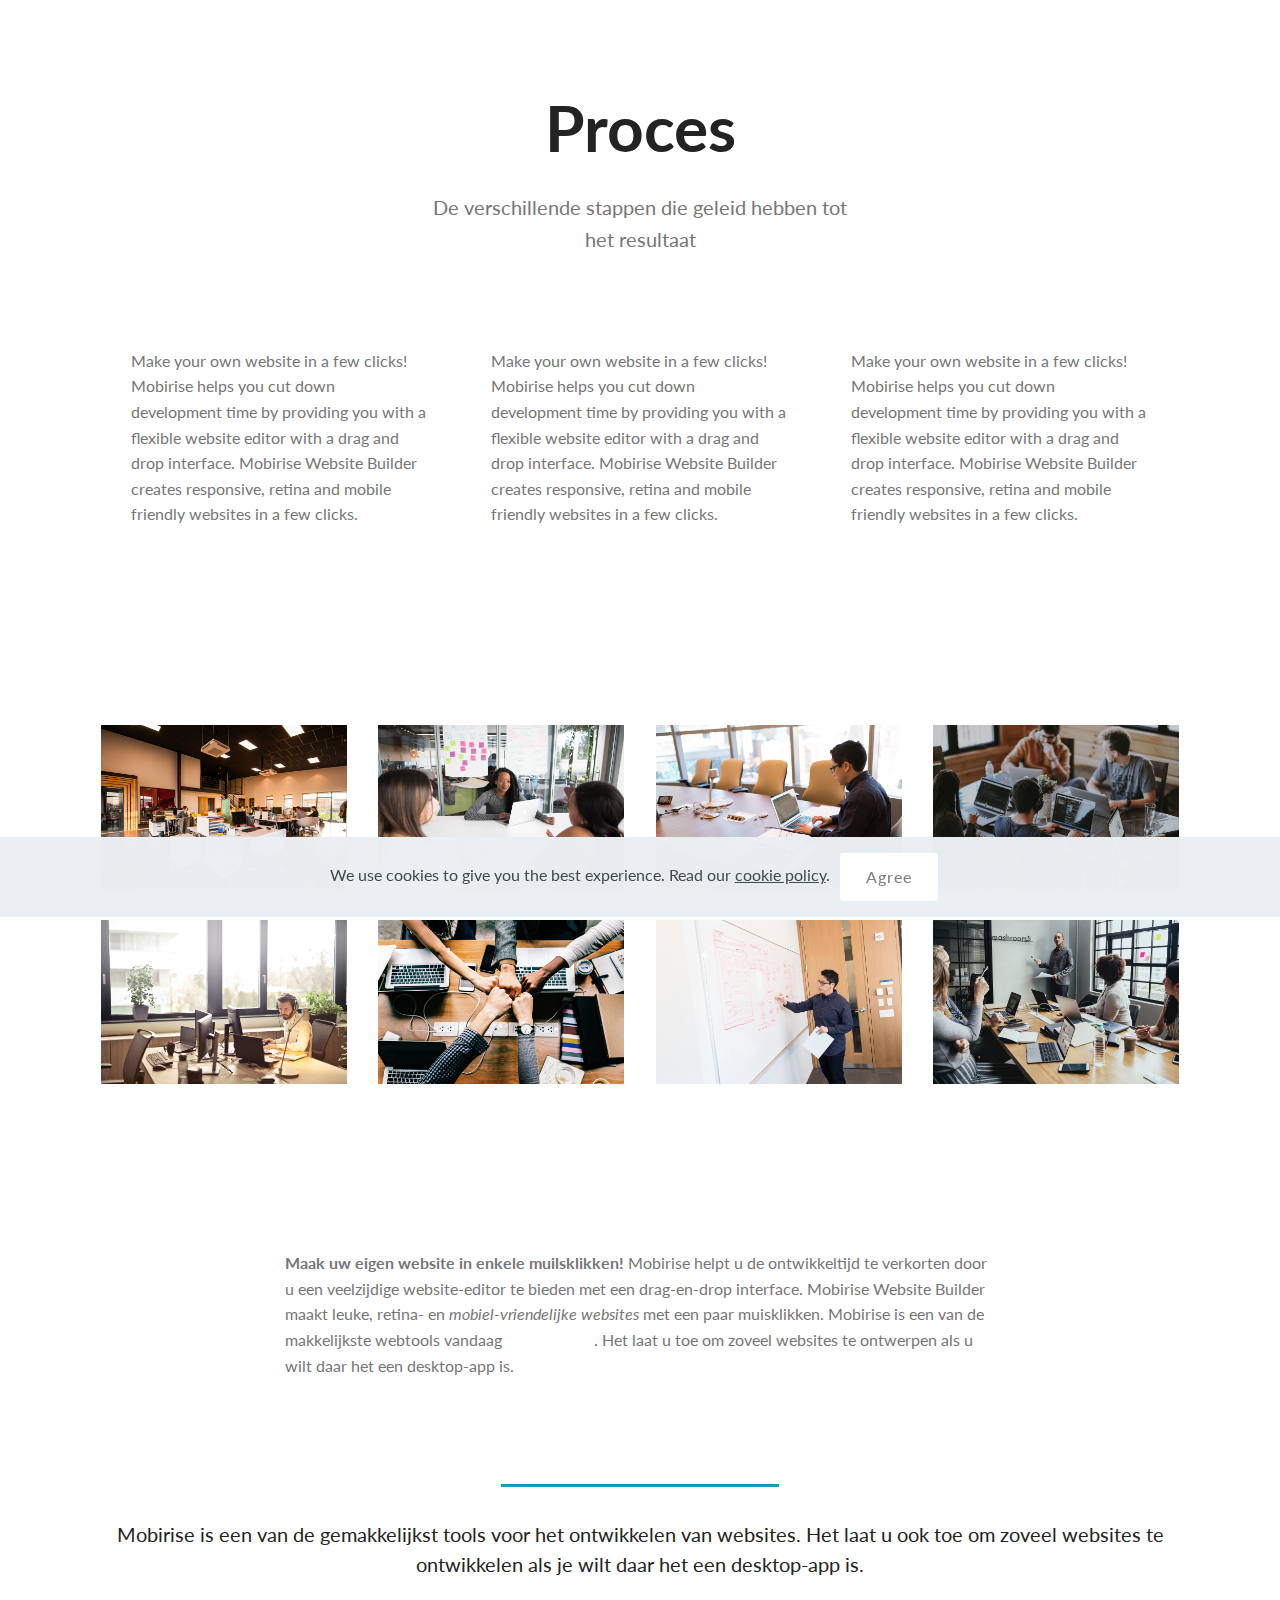
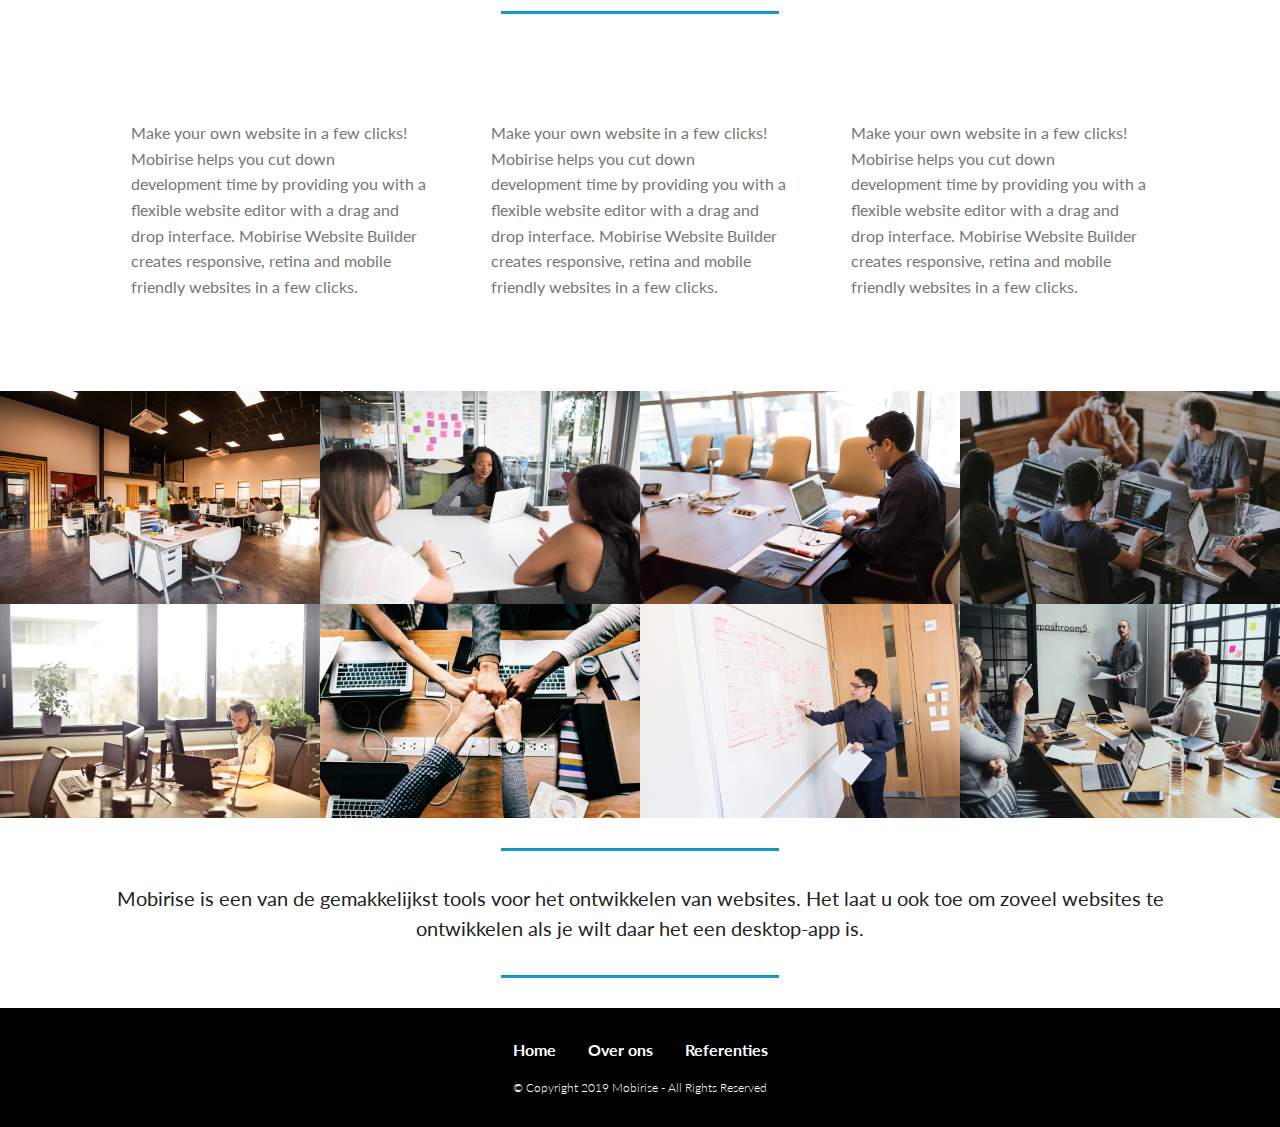
<file: page3.html>
<!DOCTYPE html>
<html  >
<head>
  <!-- Site made with Mobirise Website Builder v4.11.6, https://mobirise.com -->
  <meta charset="UTF-8">
  <meta http-equiv="X-UA-Compatible" content="IE=edge">
  <meta name="generator" content="Mobirise v4.11.6, mobirise.com">
  <meta name="viewport" content="width=device-width, initial-scale=1, minimum-scale=1">
  <link rel="shortcut icon" href="assets/images/logo2.png" type="image/x-icon">
  <meta name="description" content="Website Builder Description">
  
  <title>project</title>
  <link rel="stylesheet" href="assets/web/assets/mobirise-icons/mobirise-icons.css">
  <link rel="stylesheet" href="assets/bootstrap/css/bootstrap.min.css">
  <link rel="stylesheet" href="assets/bootstrap/css/bootstrap-grid.min.css">
  <link rel="stylesheet" href="assets/bootstrap/css/bootstrap-reboot.min.css">
  <link rel="stylesheet" href="assets/tether/tether.min.css">
  <link rel="stylesheet" href="assets/socicon/css/styles.css">
  <link rel="stylesheet" href="assets/dropdown/css/style.css">
  <link rel="stylesheet" href="assets/theme/css/style.css">
  <link rel="stylesheet" href="assets/gallery/style.css">
  <link rel="preload" as="style" href="assets/mobirise/css/mbr-additional.css"><link rel="stylesheet" href="assets/mobirise/css/mbr-additional.css" type="text/css">
  
  
  
</head>
<body>
  <section class="menu cid-rKOVZMtWgb" once="menu" id="menu2-2n">

    

    <nav class="navbar navbar-expand beta-menu navbar-dropdown align-items-center navbar-toggleable-sm bg-color transparent">
        <button class="navbar-toggler navbar-toggler-right" type="button" data-toggle="collapse" data-target="#navbarSupportedContent" aria-controls="navbarSupportedContent" aria-expanded="false" aria-label="Toggle navigation">
            <div class="hamburger">
                <span></span>
                <span></span>
                <span></span>
                <span></span>
            </div>
        </button>
        <div class="menu-logo">
            <div class="navbar-brand">
                
                
            </div>
        </div>
        <div class="collapse navbar-collapse" id="navbarSupportedContent">
            <ul class="navbar-nav nav-dropdown nav-right navbar-nav-top-padding" data-app-modern-menu="true"><li class="nav-item">
                    <a class="nav-link link text-primary display-4" href="index.html#header9-6" aria-expanded="true">
                        Home</a>
                </li>
                <li class="nav-item">
                    <a class="nav-link link text-primary display-4" href="page1.html#content4-s">
                        Analyse</a>
                </li><li class="nav-item"><a class="nav-link link text-primary display-4" href="page2.html#content5-z" aria-expanded="true">
                        Onderzoek</a></li><li class="nav-item"><a class="nav-link link text-primary display-4" href="page3.html#header16-1j" aria-expanded="true">Proces</a></li><li class="nav-item"><a class="nav-link link text-primary display-4" href="page5.html" aria-expanded="true">Product</a></li></ul>
            
        </div>
    </nav>
</section>

<section class="engine"><a href="https://mobirise.info/v">html templates</a></section><section class="header1 cid-rJokk5HrPd" id="header16-1j">

    

    

    <div class="container">
        <div class="row justify-content-md-center">
            <div class="col-md-10 align-center">
                <h1 class="mbr-section-title mbr-bold pb-3 mbr-fonts-style display-1">Proces</h1>
                
                <p class="mbr-text pb-3 mbr-fonts-style display-5">De verschillende stappen die geleid hebben tot<br>het resultaat</p>
                
            </div>
        </div>
    </div>

</section>

<section class="mbr-section article content14 cid-rJpXBVGSq9" id="content14-1r">
      
     

    <div class="container">
        <div class="media-container-row">
            <div class="row col-12 col-md-12">
                <div class="col-12 mbr-text mbr-fonts-style col-md-4 display-7">
                     <p class="p-3">Make your own website in a few clicks! Mobirise helps you cut down development time by providing you with a flexible website editor with a drag and drop interface. Mobirise Website Builder creates responsive, retina and mobile friendly websites in a few clicks.</p>
                </div>
                <div class="col-12 mbr-text mbr-fonts-style display-7 col-md-4">
                     <p class="p-3">Make your own website in a few clicks! Mobirise helps you cut down development time by providing you with a flexible website editor with a drag and drop interface. Mobirise Website Builder creates responsive, retina and mobile friendly websites in a few clicks.</p>
                </div>
                <div class="col-12 col-md-4 mbr-text mbr-fonts-style display-7">
                     <p class="p-3">Make your own website in a few clicks! Mobirise helps you cut down development time by providing you with a flexible website editor with a drag and drop interface. Mobirise Website Builder creates responsive, retina and mobile friendly websites in a few clicks.</p>
                </div>
            </div>
        </div>
    </div>
</section>

<section class="mbr-gallery mbr-slider-carousel cid-rJoWcnKyfP" id="gallery2-1q">

    

    <div class="container">
        <div><!-- Filter --><!-- Gallery --><div class="mbr-gallery-row"><div class="mbr-gallery-layout-default"><div><div><div class="mbr-gallery-item mbr-gallery-item--p2" data-video-url="false" data-tags="Geweldige"><div href="#lb-gallery2-1q" data-slide-to="0" data-toggle="modal"><img src="assets/images/background1.jpg" alt="" title=""><span class="icon-focus"></span></div></div><div class="mbr-gallery-item mbr-gallery-item--p2" data-video-url="false" data-tags="Sympathieke"><div href="#lb-gallery2-1q" data-slide-to="1" data-toggle="modal"><img src="assets/images/background2.jpg" alt="" title=""><span class="icon-focus"></span></div></div><div class="mbr-gallery-item mbr-gallery-item--p2" data-video-url="false" data-tags="Creatieve"><div href="#lb-gallery2-1q" data-slide-to="2" data-toggle="modal"><img src="assets/images/background3.jpg" alt="" title=""><span class="icon-focus"></span></div></div><div class="mbr-gallery-item mbr-gallery-item--p2" data-video-url="false" data-tags="Bewegende"><div href="#lb-gallery2-1q" data-slide-to="3" data-toggle="modal"><img src="assets/images/background4.jpg" alt="" title=""><span class="icon-focus"></span></div></div><div class="mbr-gallery-item mbr-gallery-item--p2" data-video-url="false" data-tags="Geweldige"><div href="#lb-gallery2-1q" data-slide-to="4" data-toggle="modal"><img src="assets/images/background5.jpg" alt="" title=""><span class="icon-focus"></span></div></div><div class="mbr-gallery-item mbr-gallery-item--p2" data-video-url="false" data-tags="Geweldige"><div href="#lb-gallery2-1q" data-slide-to="5" data-toggle="modal"><img src="assets/images/background6.jpg" alt="" title=""><span class="icon-focus"></span></div></div><div class="mbr-gallery-item mbr-gallery-item--p2" data-video-url="false" data-tags="Sympathieke"><div href="#lb-gallery2-1q" data-slide-to="6" data-toggle="modal"><img src="assets/images/background7.jpg" alt="" title=""><span class="icon-focus"></span></div></div><div class="mbr-gallery-item mbr-gallery-item--p2" data-video-url="false" data-tags="Bewegende"><div href="#lb-gallery2-1q" data-slide-to="7" data-toggle="modal"><img src="assets/images/background8.jpg" alt="" title=""><span class="icon-focus"></span></div></div></div></div><div class="clearfix"></div></div></div><!-- Lightbox --><div data-app-prevent-settings="" class="mbr-slider modal fade carousel slide" tabindex="-1" data-keyboard="true" data-interval="false" id="lb-gallery2-1q"><div class="modal-dialog"><div class="modal-content"><div class="modal-body"><div class="carousel-inner"><div class="carousel-item active"><img src="assets/images/background1.jpg" alt="" title=""></div><div class="carousel-item"><img src="assets/images/background2.jpg" alt="" title=""></div><div class="carousel-item"><img src="assets/images/background3.jpg" alt="" title=""></div><div class="carousel-item"><img src="assets/images/background4.jpg" alt="" title=""></div><div class="carousel-item"><img src="assets/images/background5.jpg" alt="" title=""></div><div class="carousel-item"><img src="assets/images/background6.jpg" alt="" title=""></div><div class="carousel-item"><img src="assets/images/background7.jpg" alt="" title=""></div><div class="carousel-item"><img src="assets/images/background8.jpg" alt="" title=""></div></div><a class="carousel-control carousel-control-prev" role="button" data-slide="prev" href="#lb-gallery2-1q"><span class="mbri-left mbr-iconfont" aria-hidden="true"></span><span class="sr-only">Previous</span></a><a class="carousel-control carousel-control-next" role="button" data-slide="next" href="#lb-gallery2-1q"><span class="mbri-right mbr-iconfont" aria-hidden="true"></span><span class="sr-only">Next</span></a><a class="close" href="#" role="button" data-dismiss="modal"><span class="sr-only">Close</span></a></div></div></div></div></div>
    </div>

</section>

<section class="mbr-section article content1 cid-rJokG0pYZX" id="content1-1k">
    
     

    <div class="container">
        <div class="media-container-row">
            <div class="mbr-text col-12 mbr-fonts-style display-7 col-md-8"><p>
                <strong> Maak uw eigen website in enkele muilsklikken!</strong> Mobirise helpt u de ontwikkeltijd te verkorten door u een veelzijdige website-editor te bieden met een drag-en-drop interface. Mobirise Website Builder maakt leuke, retina- en <em>mobiel-vriendelijke websites</em> met een paar muisklikken. Mobirise is een van de makkelijkste webtools vandaag <a href="https://mobirise.co/">beschikbaar</a> . Het laat u toe om zoveel websites te ontwerpen als u wilt daar het een desktop-app is.</p></div>
        </div>
    </div>
</section>

<section class="mbr-section article content9 cid-rJolgRgS7Y" id="content9-1m">
    
     

    <div class="container">
        <div class="inner-container" style="width: 100%;">
            <hr class="line" style="width: 25%;">
            <div class="section-text align-center mbr-fonts-style display-5">
                    Mobirise is een van de gemakkelijkst tools voor het ontwikkelen van websites. Het laat u ook toe om zoveel websites te ontwikkelen als je wilt daar het een desktop-app is.
                </div>
            <hr class="line" style="width: 25%;">
        </div>
        </div>
</section>

<section class="mbr-section article content14 cid-rJoljNeQl7" id="content14-1n">
      
     

    <div class="container">
        <div class="media-container-row">
            <div class="row col-12 col-md-12">
                <div class="col-12 mbr-text mbr-fonts-style col-md-4 display-7">
                     <p class="p-3">Make your own website in a few clicks! Mobirise helps you cut down development time by providing you with a flexible website editor with a drag and drop interface. Mobirise Website Builder creates responsive, retina and mobile friendly websites in a few clicks.</p>
                </div>
                <div class="col-12 mbr-text mbr-fonts-style display-7 col-md-4">
                     <p class="p-3">Make your own website in a few clicks! Mobirise helps you cut down development time by providing you with a flexible website editor with a drag and drop interface. Mobirise Website Builder creates responsive, retina and mobile friendly websites in a few clicks.</p>
                </div>
                <div class="col-12 col-md-4 mbr-text mbr-fonts-style display-7">
                     <p class="p-3">Make your own website in a few clicks! Mobirise helps you cut down development time by providing you with a flexible website editor with a drag and drop interface. Mobirise Website Builder creates responsive, retina and mobile friendly websites in a few clicks.</p>
                </div>
            </div>
        </div>
    </div>
</section>

<section class="mbr-gallery mbr-slider-carousel cid-rJkKrgLbOw" id="gallery3-1g">

    

    <div>
        <div><!-- Filter --><!-- Gallery --><div class="mbr-gallery-row"><div class="mbr-gallery-layout-default"><div><div><div class="mbr-gallery-item mbr-gallery-item--p0" data-video-url="false" data-tags="Geweldige"><div href="#lb-gallery3-1g" data-slide-to="0" data-toggle="modal"><img src="assets/images/background1.jpg" alt="" title=""><span class="icon-focus"></span></div></div><div class="mbr-gallery-item mbr-gallery-item--p0" data-video-url="false" data-tags="Sympathieke"><div href="#lb-gallery3-1g" data-slide-to="1" data-toggle="modal"><img src="assets/images/background2.jpg" alt="" title=""><span class="icon-focus"></span></div></div><div class="mbr-gallery-item mbr-gallery-item--p0" data-video-url="false" data-tags="Creatieve"><div href="#lb-gallery3-1g" data-slide-to="2" data-toggle="modal"><img src="assets/images/background3.jpg" alt="" title=""><span class="icon-focus"></span></div></div><div class="mbr-gallery-item mbr-gallery-item--p0" data-video-url="false" data-tags="Bewegende"><div href="#lb-gallery3-1g" data-slide-to="3" data-toggle="modal"><img src="assets/images/background4.jpg" alt="" title=""><span class="icon-focus"></span></div></div><div class="mbr-gallery-item mbr-gallery-item--p0" data-video-url="false" data-tags="Geweldige"><div href="#lb-gallery3-1g" data-slide-to="4" data-toggle="modal"><img src="assets/images/background5.jpg" alt="" title=""><span class="icon-focus"></span></div></div><div class="mbr-gallery-item mbr-gallery-item--p0" data-video-url="false" data-tags="Geweldige"><div href="#lb-gallery3-1g" data-slide-to="5" data-toggle="modal"><img src="assets/images/background6.jpg" alt="" title=""><span class="icon-focus"></span></div></div><div class="mbr-gallery-item mbr-gallery-item--p0" data-video-url="false" data-tags="Sympathieke"><div href="#lb-gallery3-1g" data-slide-to="6" data-toggle="modal"><img src="assets/images/background7.jpg" alt="" title=""><span class="icon-focus"></span></div></div><div class="mbr-gallery-item mbr-gallery-item--p0" data-video-url="false" data-tags="Bewegende"><div href="#lb-gallery3-1g" data-slide-to="7" data-toggle="modal"><img src="assets/images/background8.jpg" alt="" title=""><span class="icon-focus"></span></div></div></div></div><div class="clearfix"></div></div></div><!-- Lightbox --><div data-app-prevent-settings="" class="mbr-slider modal fade carousel slide" tabindex="-1" data-keyboard="true" data-interval="false" id="lb-gallery3-1g"><div class="modal-dialog"><div class="modal-content"><div class="modal-body"><div class="carousel-inner"><div class="carousel-item active"><img src="assets/images/background1.jpg" alt="" title=""></div><div class="carousel-item"><img src="assets/images/background2.jpg" alt="" title=""></div><div class="carousel-item"><img src="assets/images/background3.jpg" alt="" title=""></div><div class="carousel-item"><img src="assets/images/background4.jpg" alt="" title=""></div><div class="carousel-item"><img src="assets/images/background5.jpg" alt="" title=""></div><div class="carousel-item"><img src="assets/images/background6.jpg" alt="" title=""></div><div class="carousel-item"><img src="assets/images/background7.jpg" alt="" title=""></div><div class="carousel-item"><img src="assets/images/background8.jpg" alt="" title=""></div></div><a class="carousel-control carousel-control-prev" role="button" data-slide="prev" href="#lb-gallery3-1g"><span class="mbri-left mbr-iconfont" aria-hidden="true"></span><span class="sr-only">Previous</span></a><a class="carousel-control carousel-control-next" role="button" data-slide="next" href="#lb-gallery3-1g"><span class="mbri-right mbr-iconfont" aria-hidden="true"></span><span class="sr-only">Next</span></a><a class="close" href="#" role="button" data-dismiss="modal"><span class="sr-only">Close</span></a></div></div></div></div></div>
    </div>

</section>

<section class="mbr-section article content9 cid-rJolmjetpJ" id="content9-1o">
    
     

    <div class="container">
        <div class="inner-container" style="width: 100%;">
            <hr class="line" style="width: 25%;">
            <div class="section-text align-center mbr-fonts-style display-5">
                    Mobirise is een van de gemakkelijkst tools voor het ontwikkelen van websites. Het laat u ook toe om zoveel websites te ontwikkelen als je wilt daar het een desktop-app is.
                </div>
            <hr class="line" style="width: 25%;">
        </div>
        </div>
</section>

<section once="footers" class="cid-rKUig1oEIN" id="footer7-34">

    

    

    <div class="container">
        <div class="media-container-row align-center mbr-white">
            <div class="row row-links">
                <ul class="foot-menu">
                    
                    
                    
                    
                    
                <li class="foot-menu-item mbr-fonts-style display-7"><a class="text-white mbr-bold" href="index.html">Home</a></li><li class="foot-menu-item mbr-fonts-style display-7"><a class="text-white mbr-bold" href="index.html#content4-d">Over ons</a></li><li class="foot-menu-item mbr-fonts-style display-7"><a class="text-white mbr-bold" href="page5.html">Referenties</a></li></ul>
            </div>
            
            <div class="row row-copirayt">
                <p class="mbr-text mb-0 mbr-fonts-style mbr-white align-center display-4">
                    © Copyright 2019 Mobirise - All Rights Reserved
                </p>
            </div>
        </div>
    </div>
</section>


  <script src="assets/web/assets/jquery/jquery.min.js"></script>
  <script src="assets/popper/popper.min.js"></script>
  <script src="assets/bootstrap/js/bootstrap.min.js"></script>
  <script src="assets/tether/tether.min.js"></script>
  <script src="assets/smoothscroll/smooth-scroll.js"></script>
  <script src="assets/masonry/masonry.pkgd.min.js"></script>
  <script src="assets/imagesloaded/imagesloaded.pkgd.min.js"></script>
  <script src="assets/web/assets/cookies-alert-plugin/cookies-alert-core.js"></script>
  <script src="assets/web/assets/cookies-alert-plugin/cookies-alert-script.js"></script>
  <script src="assets/touchswipe/jquery.touch-swipe.min.js"></script>
  <script src="assets/vimeoplayer/jquery.mb.vimeo_player.js"></script>
  <script src="assets/dropdown/js/nav-dropdown.js"></script>
  <script src="assets/dropdown/js/navbar-dropdown.js"></script>
  <script src="assets/bootstrapcarouselswipe/bootstrap-carousel-swipe.js"></script>
  <script src="assets/theme/js/script.js"></script>
  <script src="assets/slidervideo/script.js"></script>
  <script src="assets/gallery/player.min.js"></script>
  <script src="assets/gallery/script.js"></script>
  
  
<input name="cookieData" type="hidden" data-cookie-customDialogSelector='null' data-cookie-colorText='#424a4d' data-cookie-colorBg='rgba(234, 239, 241, 0.99)' data-cookie-textButton='Agree' data-cookie-colorButton='' data-cookie-colorLink='#424a4d' data-cookie-underlineLink='true' data-cookie-text="We use cookies to give you the best experience. Read our <a href='privacy.html'>cookie policy</a>.">
   <div id="scrollToTop" class="scrollToTop mbr-arrow-up"><a style="text-align: center;"><i class="mbr-arrow-up-icon mbr-arrow-up-icon-cm cm-icon cm-icon-smallarrow-up"></i></a></div>
  </body>
</html>
</file>
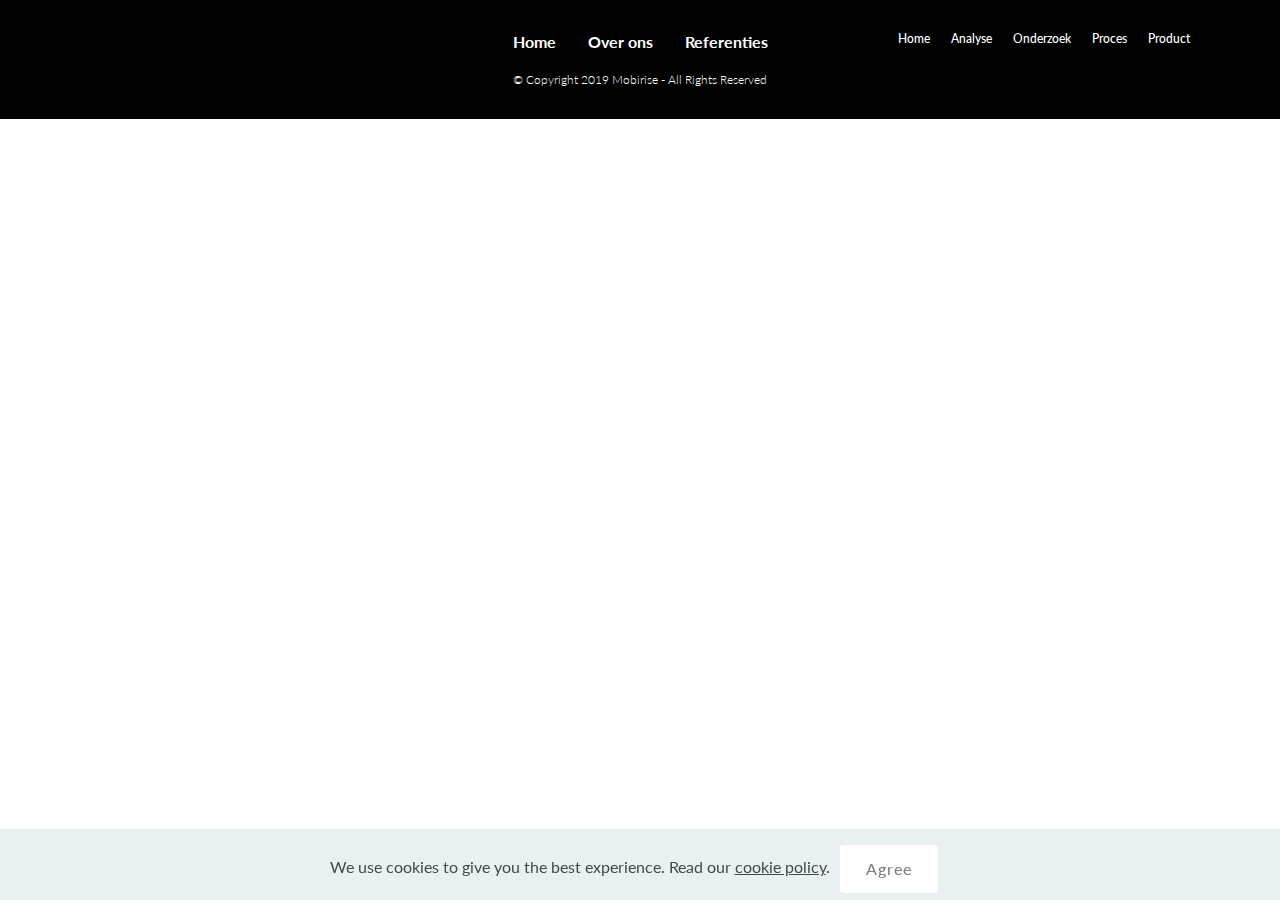
<file: page4.html>
<!DOCTYPE html>
<html  >
<head>
  <!-- Site made with Mobirise Website Builder v4.11.6, https://mobirise.com -->
  <meta charset="UTF-8">
  <meta http-equiv="X-UA-Compatible" content="IE=edge">
  <meta name="generator" content="Mobirise v4.11.6, mobirise.com">
  <meta name="viewport" content="width=device-width, initial-scale=1, minimum-scale=1">
  <link rel="shortcut icon" href="assets/images/logo2.png" type="image/x-icon">
  <meta name="description" content="Website Creator Description">
  
  <title>concept&amp;product</title>
  <link rel="stylesheet" href="assets/web/assets/mobirise-icons/mobirise-icons.css">
  <link rel="stylesheet" href="assets/bootstrap/css/bootstrap.min.css">
  <link rel="stylesheet" href="assets/bootstrap/css/bootstrap-grid.min.css">
  <link rel="stylesheet" href="assets/bootstrap/css/bootstrap-reboot.min.css">
  <link rel="stylesheet" href="assets/tether/tether.min.css">
  <link rel="stylesheet" href="assets/dropdown/css/style.css">
  <link rel="stylesheet" href="assets/socicon/css/styles.css">
  <link rel="stylesheet" href="assets/theme/css/style.css">
  <link rel="preload" as="style" href="assets/mobirise/css/mbr-additional.css"><link rel="stylesheet" href="assets/mobirise/css/mbr-additional.css" type="text/css">
  
  
  
</head>
<body>
  <section class="menu cid-rKOVZMtWgb" once="menu" id="menu2-2n">

    

    <nav class="navbar navbar-expand beta-menu navbar-dropdown align-items-center navbar-toggleable-sm bg-color transparent">
        <button class="navbar-toggler navbar-toggler-right" type="button" data-toggle="collapse" data-target="#navbarSupportedContent" aria-controls="navbarSupportedContent" aria-expanded="false" aria-label="Toggle navigation">
            <div class="hamburger">
                <span></span>
                <span></span>
                <span></span>
                <span></span>
            </div>
        </button>
        <div class="menu-logo">
            <div class="navbar-brand">
                
                
            </div>
        </div>
        <div class="collapse navbar-collapse" id="navbarSupportedContent">
            <ul class="navbar-nav nav-dropdown nav-right navbar-nav-top-padding" data-app-modern-menu="true"><li class="nav-item">
                    <a class="nav-link link text-primary display-4" href="index.html#header9-6" aria-expanded="true">
                        Home</a>
                </li>
                <li class="nav-item">
                    <a class="nav-link link text-primary display-4" href="page1.html#content4-s">
                        Analyse</a>
                </li><li class="nav-item"><a class="nav-link link text-primary display-4" href="page2.html#content5-z" aria-expanded="true">
                        Onderzoek</a></li><li class="nav-item"><a class="nav-link link text-primary display-4" href="page3.html#header16-1j" aria-expanded="true">Proces</a></li><li class="nav-item"><a class="nav-link link text-primary display-4" href="page5.html" aria-expanded="true">Product</a></li></ul>
            
        </div>
    </nav>
</section>

<section class="engine"><a href="https://mobirise.info/x">free css templates</a></section><section once="footers" class="cid-rKUig1oEIN" id="footer7-34">

    

    

    <div class="container">
        <div class="media-container-row align-center mbr-white">
            <div class="row row-links">
                <ul class="foot-menu">
                    
                    
                    
                    
                    
                <li class="foot-menu-item mbr-fonts-style display-7"><a class="text-white mbr-bold" href="index.html">Home</a></li><li class="foot-menu-item mbr-fonts-style display-7"><a class="text-white mbr-bold" href="index.html#content4-d">Over ons</a></li><li class="foot-menu-item mbr-fonts-style display-7"><a class="text-white mbr-bold" href="page5.html">Referenties</a></li></ul>
            </div>
            
            <div class="row row-copirayt">
                <p class="mbr-text mb-0 mbr-fonts-style mbr-white align-center display-4">
                    © Copyright 2019 Mobirise - All Rights Reserved
                </p>
            </div>
        </div>
    </div>
</section>


  <script src="assets/web/assets/jquery/jquery.min.js"></script>
  <script src="assets/popper/popper.min.js"></script>
  <script src="assets/bootstrap/js/bootstrap.min.js"></script>
  <script src="assets/tether/tether.min.js"></script>
  <script src="assets/web/assets/cookies-alert-plugin/cookies-alert-core.js"></script>
  <script src="assets/web/assets/cookies-alert-plugin/cookies-alert-script.js"></script>
  <script src="assets/smoothscroll/smooth-scroll.js"></script>
  <script src="assets/dropdown/js/nav-dropdown.js"></script>
  <script src="assets/dropdown/js/navbar-dropdown.js"></script>
  <script src="assets/touchswipe/jquery.touch-swipe.min.js"></script>
  <script src="assets/theme/js/script.js"></script>
  
  
<input name="cookieData" type="hidden" data-cookie-customDialogSelector='null' data-cookie-colorText='#424a4d' data-cookie-colorBg='rgba(234, 239, 241, 0.99)' data-cookie-textButton='Agree' data-cookie-colorButton='' data-cookie-colorLink='#424a4d' data-cookie-underlineLink='true' data-cookie-text="We use cookies to give you the best experience. Read our <a href='privacy.html'>cookie policy</a>.">
   <div id="scrollToTop" class="scrollToTop mbr-arrow-up"><a style="text-align: center;"><i class="mbr-arrow-up-icon mbr-arrow-up-icon-cm cm-icon cm-icon-smallarrow-up"></i></a></div>
  </body>
</html>
</file>
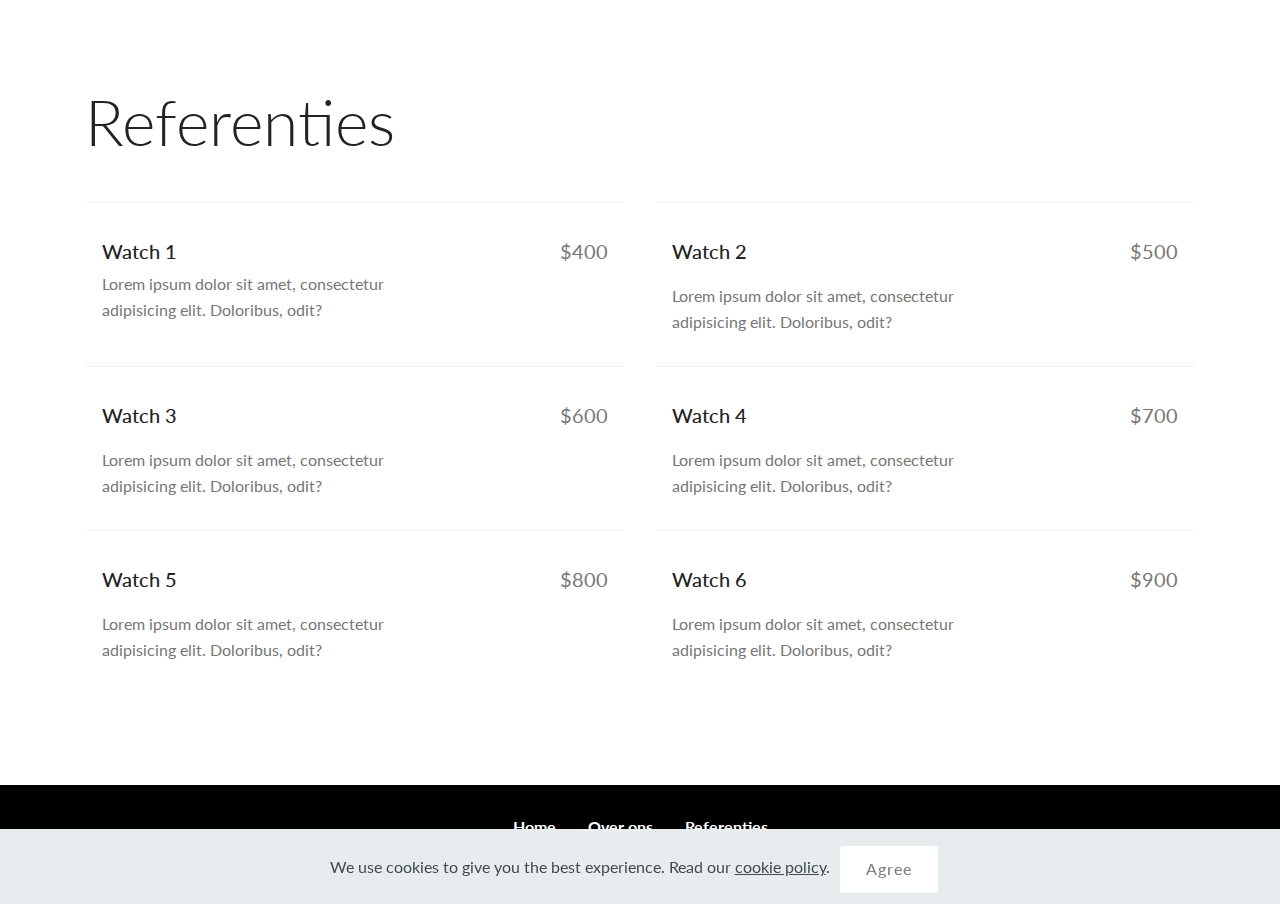
<file: page5.html>
<!DOCTYPE html>
<html  >
<head>
  <!-- Site made with Mobirise Website Builder v4.11.6, https://mobirise.com -->
  <meta charset="UTF-8">
  <meta http-equiv="X-UA-Compatible" content="IE=edge">
  <meta name="generator" content="Mobirise v4.11.6, mobirise.com">
  <meta name="viewport" content="width=device-width, initial-scale=1, minimum-scale=1">
  <link rel="shortcut icon" href="assets/images/logo2.png" type="image/x-icon">
  <meta name="description" content="Web Site Maker Description">
  
  <title>referenties</title>
  <link rel="stylesheet" href="assets/web/assets/mobirise-icons/mobirise-icons.css">
  <link rel="stylesheet" href="assets/bootstrap/css/bootstrap.min.css">
  <link rel="stylesheet" href="assets/bootstrap/css/bootstrap-grid.min.css">
  <link rel="stylesheet" href="assets/bootstrap/css/bootstrap-reboot.min.css">
  <link rel="stylesheet" href="assets/tether/tether.min.css">
  <link rel="stylesheet" href="assets/dropdown/css/style.css">
  <link rel="stylesheet" href="assets/socicon/css/styles.css">
  <link rel="stylesheet" href="assets/theme/css/style.css">
  <link rel="preload" as="style" href="assets/mobirise/css/mbr-additional.css"><link rel="stylesheet" href="assets/mobirise/css/mbr-additional.css" type="text/css">
  
  
  
</head>
<body>
  <section class="menu cid-rKOVZMtWgb" once="menu" id="menu2-2n">

    

    <nav class="navbar navbar-expand beta-menu navbar-dropdown align-items-center navbar-toggleable-sm bg-color transparent">
        <button class="navbar-toggler navbar-toggler-right" type="button" data-toggle="collapse" data-target="#navbarSupportedContent" aria-controls="navbarSupportedContent" aria-expanded="false" aria-label="Toggle navigation">
            <div class="hamburger">
                <span></span>
                <span></span>
                <span></span>
                <span></span>
            </div>
        </button>
        <div class="menu-logo">
            <div class="navbar-brand">
                
                
            </div>
        </div>
        <div class="collapse navbar-collapse" id="navbarSupportedContent">
            <ul class="navbar-nav nav-dropdown nav-right navbar-nav-top-padding" data-app-modern-menu="true"><li class="nav-item">
                    <a class="nav-link link text-primary display-4" href="index.html#header9-6" aria-expanded="true">
                        Home</a>
                </li>
                <li class="nav-item">
                    <a class="nav-link link text-primary display-4" href="page1.html#content4-s">
                        Analyse</a>
                </li><li class="nav-item"><a class="nav-link link text-primary display-4" href="page2.html#content5-z" aria-expanded="true">
                        Onderzoek</a></li><li class="nav-item"><a class="nav-link link text-primary display-4" href="page3.html#header16-1j" aria-expanded="true">Proces</a></li><li class="nav-item"><a class="nav-link link text-primary display-4" href="page5.html" aria-expanded="true">Product</a></li></ul>
            
        </div>
    </nav>
</section>

<section class="engine"><a href="https://mobirise.info/n">simple website templates</a></section><section class="services3 cid-rJcKKSM71s" id="services3-n">
    <!---->
    
    <!---->
    <!--Overlay-->
    
    <!--Container-->
    <div class="container">
        <div class="row">
            <!--Titles-->
            <div class="title pb-5 col-12">
                <h2 class="align-left mbr-fonts-style display-1">Referenties</h2>
                
            </div>
            <!--Card-1-->
            <div class="card px-3 col-12 col-md-6">
                <div class="card-wrapper media-container-row media-container-row">
                    <div class="card-box">
                        <div class="top-line pb-1">
                            <h4 class="card-title mbr-fonts-style display-5">
                                Watch 1
                            </h4>
                            <p class="mbr-text card-title cost mbr-fonts-style m-0 display-5">
                                $400
                            </p>
                        </div>
                        <div class="bottom-line">
                            <p class="mbr-text mbr-fonts-style display-7">
                                Lorem ipsum dolor sit amet, consectetur adipisicing elit. Doloribus, odit?
                            </p>
                        </div>
                    </div>
                </div>
            </div>
            <!--Card-2-->
            <div class="card px-3 col-12 col-md-6">
                <div class="card-wrapper media-container-row media-container-row">
                    <div class="card-box">
                        <div class="top-line pb-3">
                            <h4 class="card-title mbr-fonts-style display-5">
                                Watch 2
                            </h4>
                            <p class="mbr-text card-title cost mbr-fonts-style m-0 display-5">
                                $500
                            </p>
                        </div>
                        <div class="bottom-line">
                            <p class="mbr-text mbr-fonts-style display-7">
                                Lorem ipsum dolor sit amet, consectetur adipisicing elit. Doloribus, odit?
                            </p>
                        </div>
                    </div>
                </div>
            </div>
            <!--Card-3-->
            <div class="card px-3 col-12 col-md-6">
                <div class="card-wrapper media-container-row media-container-row">
                    <div class="card-box">
                        <div class="top-line pb-3">
                            <h4 class="card-title mbr-fonts-style display-5">
                                Watch 3
                            </h4>
                            <p class="mbr-text card-title cost mbr-fonts-style m-0 display-5">
                                $600
                            </p>
                        </div>
                        <div class="bottom-line">
                            <p class="mbr-text mbr-fonts-style display-7">
                                Lorem ipsum dolor sit amet, consectetur adipisicing elit. Doloribus, odit?
                            </p>
                        </div>
                    </div>
                </div>
            </div>
            <!--Card-4-->
            <div class="card px-3 col-12 col-md-6">
                <div class="card-wrapper media-container-row media-container-row">
                    <div class="card-box">
                        <div class="top-line pb-3">
                            <h4 class="card-title mbr-fonts-style display-5">
                                Watch 4
                            </h4>
                            <p class="mbr-text card-title cost mbr-fonts-style m-0 display-5">
                                $700
                            </p>
                        </div>
                        <div class="bottom-line">
                            <p class="mbr-text mbr-fonts-style display-7">
                                Lorem ipsum dolor sit amet, consectetur adipisicing elit. Doloribus, odit?
                            </p>
                        </div>
                    </div>
                </div>
            </div>
            <!--Card-5-->
            <div class="card px-3 col-12 col-md-6">
                <div class="card-wrapper media-container-row media-container-row">
                    <div class="card-box">
                        <div class="top-line pb-3">
                            <h4 class="card-title mbr-fonts-style display-5">
                                Watch 5
                            </h4>
                            <p class="mbr-text card-title cost mbr-fonts-style m-0 display-5">
                                $800
                            </p>
                        </div>
                        <div class="bottom-line">
                            <p class="mbr-text mbr-fonts-style display-7">
                                Lorem ipsum dolor sit amet, consectetur adipisicing elit. Doloribus, odit?
                            </p>
                        </div>
                    </div>
                </div>
            </div>
            <!--Card-6-->
            <div class="card px-3 col-12 col-md-6">
                <div class="card-wrapper media-container-row media-container-row">
                    <div class="card-box">
                        <div class="top-line pb-3">
                            <h4 class="card-title mbr-fonts-style display-5">
                                Watch 6
                            </h4>
                            <p class="mbr-text card-title cost mbr-fonts-style m-0 display-5">
                                $900
                            </p>
                        </div>
                        <div class="bottom-line">
                            <p class="mbr-text mbr-fonts-style display-7">
                                Lorem ipsum dolor sit amet, consectetur adipisicing elit. Doloribus, odit?
                            </p>
                        </div>
                    </div>
                </div>
            </div>
            <!--Card-7-->
            
            <!--Card-8-->
            
            <!--Card-9-->
            
            <!--Card-10-->
            
            <!--Card-11-->
            
            <!--Card-12-->
            
        </div>
    </div>
</section>

<section once="footers" class="cid-rKUig1oEIN" id="footer7-34">

    

    

    <div class="container">
        <div class="media-container-row align-center mbr-white">
            <div class="row row-links">
                <ul class="foot-menu">
                    
                    
                    
                    
                    
                <li class="foot-menu-item mbr-fonts-style display-7"><a class="text-white mbr-bold" href="index.html">Home</a></li><li class="foot-menu-item mbr-fonts-style display-7"><a class="text-white mbr-bold" href="index.html#content4-d">Over ons</a></li><li class="foot-menu-item mbr-fonts-style display-7"><a class="text-white mbr-bold" href="page5.html">Referenties</a></li></ul>
            </div>
            
            <div class="row row-copirayt">
                <p class="mbr-text mb-0 mbr-fonts-style mbr-white align-center display-4">
                    © Copyright 2019 Mobirise - All Rights Reserved
                </p>
            </div>
        </div>
    </div>
</section>


  <script src="assets/web/assets/jquery/jquery.min.js"></script>
  <script src="assets/popper/popper.min.js"></script>
  <script src="assets/bootstrap/js/bootstrap.min.js"></script>
  <script src="assets/tether/tether.min.js"></script>
  <script src="assets/web/assets/cookies-alert-plugin/cookies-alert-core.js"></script>
  <script src="assets/web/assets/cookies-alert-plugin/cookies-alert-script.js"></script>
  <script src="assets/smoothscroll/smooth-scroll.js"></script>
  <script src="assets/dropdown/js/nav-dropdown.js"></script>
  <script src="assets/dropdown/js/navbar-dropdown.js"></script>
  <script src="assets/touchswipe/jquery.touch-swipe.min.js"></script>
  <script src="assets/theme/js/script.js"></script>
  
  
<input name="cookieData" type="hidden" data-cookie-customDialogSelector='null' data-cookie-colorText='#424a4d' data-cookie-colorBg='rgba(234, 239, 241, 0.99)' data-cookie-textButton='Agree' data-cookie-colorButton='' data-cookie-colorLink='#424a4d' data-cookie-underlineLink='true' data-cookie-text="We use cookies to give you the best experience. Read our <a href='privacy.html'>cookie policy</a>.">
   <div id="scrollToTop" class="scrollToTop mbr-arrow-up"><a style="text-align: center;"><i class="mbr-arrow-up-icon mbr-arrow-up-icon-cm cm-icon cm-icon-smallarrow-up"></i></a></div>
  </body>
</html>
</file>
<file: assets/web/assets/mobirise-icons/mobirise-icons.css>
@font-face {
  font-family: 'MobiriseIcons';
  src:  url('mobirise-icons.eot?spat4u');
  src:  url('mobirise-icons.eot?spat4u#iefix') format('embedded-opentype'),
    url('mobirise-icons.ttf?spat4u') format('truetype'),
    url('mobirise-icons.woff?spat4u') format('woff'),
    url('mobirise-icons.svg?spat4u#MobiriseIcons') format('svg');
  font-weight: normal;
  font-style: normal;
  font-display: swap;
}

[class^="mbri-"], [class*=" mbri-"] {
  /* use !important to prevent issues with browser extensions that change fonts */
  font-family: MobiriseIcons !important;
  speak: none;
  font-style: normal;
  font-weight: normal;
  font-variant: normal;
  text-transform: none;
  line-height: 1;

  /* Better Font Rendering =========== */
  -webkit-font-smoothing: antialiased;
  -moz-osx-font-smoothing: grayscale;
}

.mbri-add-submenu:before {
  content: "\e900";
}
.mbri-alert:before {
  content: "\e901";
}
.mbri-align-center:before {
  content: "\e902";
}
.mbri-align-justify:before {
  content: "\e903";
}
.mbri-align-left:before {
  content: "\e904";
}
.mbri-align-right:before {
  content: "\e905";
}
.mbri-android:before {
  content: "\e906";
}
.mbri-apple:before {
  content: "\e907";
}
.mbri-arrow-down:before {
  content: "\e908";
}
.mbri-arrow-next:before {
  content: "\e909";
}
.mbri-arrow-prev:before {
  content: "\e90a";
}
.mbri-arrow-up:before {
  content: "\e90b";
}
.mbri-bold:before {
  content: "\e90c";
}
.mbri-bookmark:before {
  content: "\e90d";
}
.mbri-bootstrap:before {
  content: "\e90e";
}
.mbri-briefcase:before {
  content: "\e90f";
}
.mbri-browse:before {
  content: "\e910";
}
.mbri-bulleted-list:before {
  content: "\e911";
}
.mbri-calendar:before {
  content: "\e912";
}
.mbri-camera:before {
  content: "\e913";
}
.mbri-cart-add:before {
  content: "\e914";
}
.mbri-cart-full:before {
  content: "\e915";
}
.mbri-cash:before {
  content: "\e916";
}
.mbri-change-style:before {
  content: "\e917";
}
.mbri-chat:before {
  content: "\e918";
}
.mbri-clock:before {
  content: "\e919";
}
.mbri-close:before {
  content: "\e91a";
}
.mbri-cloud:before {
  content: "\e91b";
}
.mbri-code:before {
  content: "\e91c";
}
.mbri-contact-form:before {
  content: "\e91d";
}
.mbri-credit-card:before {
  content: "\e91e";
}
.mbri-cursor-click:before {
  content: "\e91f";
}
.mbri-cust-feedback:before {
  content: "\e920";
}
.mbri-database:before {
  content: "\e921";
}
.mbri-delivery:before {
  content: "\e922";
}
.mbri-desktop:before {
  content: "\e923";
}
.mbri-devices:before {
  content: "\e924";
}
.mbri-down:before {
  content: "\e925";
}
.mbri-download:before {
  content: "\e989";
}
.mbri-drag-n-drop:before {
  content: "\e927";
}
.mbri-drag-n-drop2:before {
  content: "\e928";
}
.mbri-edit:before {
  content: "\e929";
}
.mbri-edit2:before {
  content: "\e92a";
}
.mbri-error:before {
  content: "\e92b";
}
.mbri-extension:before {
  content: "\e92c";
}
.mbri-features:before {
  content: "\e92d";
}
.mbri-file:before {
  content: "\e92e";
}
.mbri-flag:before {
  content: "\e92f";
}
.mbri-folder:before {
  content: "\e930";
}
.mbri-gift:before {
  content: "\e931";
}
.mbri-github:before {
  content: "\e932";
}
.mbri-globe:before {
  content: "\e933";
}
.mbri-globe-2:before {
  content: "\e934";
}
.mbri-growing-chart:before {
  content: "\e935";
}
.mbri-hearth:before {
  content: "\e936";
}
.mbri-help:before {
  content: "\e937";
}
.mbri-home:before {
  content: "\e938";
}
.mbri-hot-cup:before {
  content: "\e939";
}
.mbri-idea:before {
  content: "\e93a";
}
.mbri-image-gallery:before {
  content: "\e93b";
}
.mbri-image-slider:before {
  content: "\e93c";
}
.mbri-info:before {
  content: "\e93d";
}
.mbri-italic:before {
  content: "\e93e";
}
.mbri-key:before {
  content: "\e93f";
}
.mbri-laptop:before {
  content: "\e940";
}
.mbri-layers:before {
  content: "\e941";
}
.mbri-left-right:before {
  content: "\e942";
}
.mbri-left:before {
  content: "\e943";
}
.mbri-letter:before {
  content: "\e944";
}
.mbri-like:before {
  content: "\e945";
}
.mbri-link:before {
  content: "\e946";
}
.mbri-lock:before {
  content: "\e947";
}
.mbri-login:before {
  content: "\e948";
}
.mbri-logout:before {
  content: "\e949";
}
.mbri-magic-stick:before {
  content: "\e94a";
}
.mbri-map-pin:before {
  content: "\e94b";
}
.mbri-menu:before {
  content: "\e94c";
}
.mbri-mobile:before {
  content: "\e94d";
}
.mbri-mobile2:before {
  content: "\e94e";
}
.mbri-mobirise:before {
  content: "\e94f";
}
.mbri-more-horizontal:before {
  content: "\e950";
}
.mbri-more-vertical:before {
  content: "\e951";
}
.mbri-music:before {
  content: "\e952";
}
.mbri-new-file:before {
  content: "\e953";
}
.mbri-numbered-list:before {
  content: "\e954";
}
.mbri-opened-folder:before {
  content: "\e955";
}
.mbri-pages:before {
  content: "\e956";
}
.mbri-paper-plane:before {
  content: "\e957";
}
.mbri-paperclip:before {
  content: "\e958";
}
.mbri-photo:before {
  content: "\e959";
}
.mbri-photos:before {
  content: "\e95a";
}
.mbri-pin:before {
  content: "\e95b";
}
.mbri-play:before {
  content: "\e95c";
}
.mbri-plus:before {
  content: "\e95d";
}
.mbri-preview:before {
  content: "\e95e";
}
.mbri-print:before {
  content: "\e95f";
}
.mbri-protect:before {
  content: "\e960";
}
.mbri-question:before {
  content: "\e961";
}
.mbri-quote-left:before {
  content: "\e962";
}
.mbri-quote-right:before {
  content: "\e963";
}
.mbri-refresh:before {
  content: "\e964";
}
.mbri-responsive:before {
  content: "\e965";
}
.mbri-right:before {
  content: "\e966";
}
.mbri-rocket:before {
  content: "\e967";
}
.mbri-sad-face:before {
  content: "\e968";
}
.mbri-sale:before {
  content: "\e969";
}
.mbri-save:before {
  content: "\e96a";
}
.mbri-search:before {
  content: "\e96b";
}
.mbri-setting:before {
  content: "\e96c";
}
.mbri-setting2:before {
  content: "\e96d";
}
.mbri-setting3:before {
  content: "\e96e";
}
.mbri-share:before {
  content: "\e96f";
}
.mbri-shopping-bag:before {
  content: "\e970";
}
.mbri-shopping-basket:before {
  content: "\e971";
}
.mbri-shopping-cart:before {
  content: "\e972";
}
.mbri-sites:before {
  content: "\e973";
}
.mbri-smile-face:before {
  content: "\e974";
}
.mbri-speed:before {
  content: "\e975";
}
.mbri-star:before {
  content: "\e976";
}
.mbri-success:before {
  content: "\e977";
}
.mbri-sun:before {
  content: "\e978";
}
.mbri-sun2:before {
  content: "\e979";
}
.mbri-tablet:before {
  content: "\e97a";
}
.mbri-tablet-vertical:before {
  content: "\e97b";
}
.mbri-target:before {
  content: "\e97c";
}
.mbri-timer:before {
  content: "\e97d";
}
.mbri-to-ftp:before {
  content: "\e97e";
}
.mbri-to-local-drive:before {
  content: "\e97f";
}
.mbri-touch-swipe:before {
  content: "\e980";
}
.mbri-touch:before {
  content: "\e981";
}
.mbri-trash:before {
  content: "\e982";
}
.mbri-underline:before {
  content: "\e983";
}
.mbri-unlink:before {
  content: "\e984";
}
.mbri-unlock:before {
  content: "\e985";
}
.mbri-up-down:before {
  content: "\e986";
}
.mbri-up:before {
  content: "\e987";
}
.mbri-update:before {
  content: "\e988";
}
.mbri-upload:before {
 content: "\e926"; 
}
.mbri-user:before {
  content: "\e98a";
}
.mbri-user2:before {
  content: "\e98b";
}
.mbri-users:before {
  content: "\e98c";
}
.mbri-video:before {
  content: "\e98d";
}
.mbri-video-play:before {
  content: "\e98e";
}
.mbri-watch:before {
  content: "\e98f";
}
.mbri-website-theme:before {
  content: "\e990";
}
.mbri-wifi:before {
  content: "\e991";
}
.mbri-windows:before {
  content: "\e992";
}
.mbri-zoom-out:before {
  content: "\e993";
}
.mbri-redo:before {
  content: "\e994";
}
.mbri-undo:before {
  content: "\e995";
}
</file>
<file: assets/socicon/css/styles.css>
@charset "UTF-8";

@font-face {
  font-family: "socicon";
  src:url("../fonts/socicon.eot");
  src:url("../fonts/socicon.eot?#iefix") format("embedded-opentype"),
    url("../fonts/socicon.woff") format("woff"),
    url("../fonts/socicon.ttf") format("truetype"),
    url("../fonts/socicon.svg#socicon") format("svg");
  font-weight: normal;
  font-style: normal;
  font-display:swap;
}

[data-icon]:before {
  font-family: "socicon" !important;
  content: attr(data-icon);
  font-style: normal !important;
  font-weight: normal !important;
  font-variant: normal !important;
  text-transform: none !important;
  speak: none;
  line-height: 1;
  -webkit-font-smoothing: antialiased;
  -moz-osx-font-smoothing: grayscale;
}

[class^="socicon-"]:before,
[class*=" socicon-"]:before {
  font-family: "socicon" !important;
  font-style: normal !important;
  font-weight: normal !important;
  font-variant: normal !important;
  text-transform: none !important;
  speak: none;
  line-height: 1;
  -webkit-font-smoothing: antialiased;
  -moz-osx-font-smoothing: grayscale;
}

.socicon-modelmayhem:before {
  content: "\e000";
}
.socicon-mixcloud:before {
  content: "\e001";
}
.socicon-drupal:before {
  content: "\e002";
}
.socicon-swarm:before {
  content: "\e003";
}
.socicon-istock:before {
  content: "\e004";
}
.socicon-yammer:before {
  content: "\e005";
}
.socicon-ello:before {
  content: "\e006";
}
.socicon-stackoverflow:before {
  content: "\e007";
}
.socicon-persona:before {
  content: "\e008";
}
.socicon-triplej:before {
  content: "\e009";
}
.socicon-houzz:before {
  content: "\e00a";
}
.socicon-rss:before {
  content: "\e00b";
}
.socicon-paypal:before {
  content: "\e00c";
}
.socicon-odnoklassniki:before {
  content: "\e00d";
}
.socicon-airbnb:before {
  content: "\e00e";
}
.socicon-periscope:before {
  content: "\e00f";
}
.socicon-outlook:before {
  content: "\e010";
}
.socicon-coderwall:before {
  content: "\e011";
}
.socicon-tripadvisor:before {
  content: "\e012";
}
.socicon-appnet:before {
  content: "\e013";
}
.socicon-goodreads:before {
  content: "\e014";
}
.socicon-tripit:before {
  content: "\e015";
}
.socicon-lanyrd:before {
  content: "\e016";
}
.socicon-slideshare:before {
  content: "\e017";
}
.socicon-buffer:before {
  content: "\e018";
}
.socicon-disqus:before {
  content: "\e019";
}
.socicon-vkontakte:before {
  content: "\e01a";
}
.socicon-whatsapp:before {
  content: "\e01b";
}
.socicon-patreon:before {
  content: "\e01c";
}
.socicon-storehouse:before {
  content: "\e01d";
}
.socicon-pocket:before {
  content: "\e01e";
}
.socicon-mail:before {
  content: "\e01f";
}
.socicon-blogger:before {
  content: "\e020";
}
.socicon-technorati:before {
  content: "\e021";
}
.socicon-reddit:before {
  content: "\e022";
}
.socicon-dribbble:before {
  content: "\e023";
}
.socicon-stumbleupon:before {
  content: "\e024";
}
.socicon-digg:before {
  content: "\e025";
}
.socicon-envato:before {
  content: "\e026";
}
.socicon-behance:before {
  content: "\e027";
}
.socicon-delicious:before {
  content: "\e028";
}
.socicon-deviantart:before {
  content: "\e029";
}
.socicon-forrst:before {
  content: "\e02a";
}
.socicon-play:before {
  content: "\e02b";
}
.socicon-zerply:before {
  content: "\e02c";
}
.socicon-wikipedia:before {
  content: "\e02d";
}
.socicon-apple:before {
  content: "\e02e";
}
.socicon-flattr:before {
  content: "\e02f";
}
.socicon-github:before {
  content: "\e030";
}
.socicon-renren:before {
  content: "\e031";
}
.socicon-friendfeed:before {
  content: "\e032";
}
.socicon-newsvine:before {
  content: "\e033";
}
.socicon-identica:before {
  content: "\e034";
}
.socicon-bebo:before {
  content: "\e035";
}
.socicon-zynga:before {
  content: "\e036";
}
.socicon-steam:before {
  content: "\e037";
}
.socicon-xbox:before {
  content: "\e038";
}
.socicon-windows:before {
  content: "\e039";
}
.socicon-qq:before {
  content: "\e03a";
}
.socicon-douban:before {
  content: "\e03b";
}
.socicon-meetup:before {
  content: "\e03c";
}
.socicon-playstation:before {
  content: "\e03d";
}
.socicon-android:before {
  content: "\e03e";
}
.socicon-snapchat:before {
  content: "\e03f";
}
.socicon-twitter:before {
  content: "\e040";
}
.socicon-facebook:before {
  content: "\e041";
}
.socicon-googleplus:before {
  content: "\e042";
}
.socicon-pinterest:before {
  content: "\e043";
}
.socicon-foursquare:before {
  content: "\e044";
}
.socicon-yahoo:before {
  content: "\e045";
}
.socicon-skype:before {
  content: "\e046";
}
.socicon-yelp:before {
  content: "\e047";
}
.socicon-feedburner:before {
  content: "\e048";
}
.socicon-linkedin:before {
  content: "\e049";
}
.socicon-viadeo:before {
  content: "\e04a";
}
.socicon-xing:before {
  content: "\e04b";
}
.socicon-myspace:before {
  content: "\e04c";
}
.socicon-soundcloud:before {
  content: "\e04d";
}
.socicon-spotify:before {
  content: "\e04e";
}
.socicon-grooveshark:before {
  content: "\e04f";
}
.socicon-lastfm:before {
  content: "\e050";
}
.socicon-youtube:before {
  content: "\e051";
}
.socicon-vimeo:before {
  content: "\e052";
}
.socicon-dailymotion:before {
  content: "\e053";
}
.socicon-vine:before {
  content: "\e054";
}
.socicon-flickr:before {
  content: "\e055";
}
.socicon-500px:before {
  content: "\e056";
}
.socicon-wordpress:before {
  content: "\e058";
}
.socicon-tumblr:before {
  content: "\e059";
}
.socicon-twitch:before {
  content: "\e05a";
}
.socicon-8tracks:before {
  content: "\e05b";
}
.socicon-amazon:before {
  content: "\e05c";
}
.socicon-icq:before {
  content: "\e05d";
}
.socicon-smugmug:before {
  content: "\e05e";
}
.socicon-ravelry:before {
  content: "\e05f";
}
.socicon-weibo:before {
  content: "\e060";
}
.socicon-baidu:before {
  content: "\e061";
}
.socicon-angellist:before {
  content: "\e062";
}
.socicon-ebay:before {
  content: "\e063";
}
.socicon-imdb:before {
  content: "\e064";
}
.socicon-stayfriends:before {
  content: "\e065";
}
.socicon-residentadvisor:before {
  content: "\e066";
}
.socicon-google:before {
  content: "\e067";
}
.socicon-yandex:before {
  content: "\e068";
}
.socicon-sharethis:before {
  content: "\e069";
}
.socicon-bandcamp:before {
  content: "\e06a";
}
.socicon-itunes:before {
  content: "\e06b";
}
.socicon-deezer:before {
  content: "\e06c";
}
.socicon-telegram:before {
  content: "\e06e";
}
.socicon-openid:before {
  content: "\e06f";
}
.socicon-amplement:before {
  content: "\e070";
}
.socicon-viber:before {
  content: "\e071";
}
.socicon-zomato:before {
  content: "\e072";
}
.socicon-draugiem:before {
  content: "\e074";
}
.socicon-endomodo:before {
  content: "\e075";
}
.socicon-filmweb:before {
  content: "\e076";
}
.socicon-stackexchange:before {
  content: "\e077";
}
.socicon-wykop:before {
  content: "\e078";
}
.socicon-teamspeak:before {
  content: "\e079";
}
.socicon-teamviewer:before {
  content: "\e07a";
}
.socicon-ventrilo:before {
  content: "\e07b";
}
.socicon-younow:before {
  content: "\e07c";
}
.socicon-raidcall:before {
  content: "\e07d";
}
.socicon-mumble:before {
  content: "\e07e";
}
.socicon-medium:before {
  content: "\e06d";
}
.socicon-bebee:before {
  content: "\e07f";
}
.socicon-hitbox:before {
  content: "\e080";
}
.socicon-reverbnation:before {
  content: "\e081";
}
.socicon-formulr:before {
  content: "\e082";
}
.socicon-instagram:before {
  content: "\e057";
}
.socicon-battlenet:before {
  content: "\e083";
}
.socicon-chrome:before {
  content: "\e084";
}
.socicon-discord:before {
  content: "\e086";
}
.socicon-issuu:before {
  content: "\e087";
}
.socicon-macos:before {
  content: "\e088";
}
.socicon-firefox:before {
  content: "\e089";
}
.socicon-opera:before {
  content: "\e08d";
}
.socicon-keybase:before {
  content: "\e090";
}
.socicon-alliance:before {
  content: "\e091";
}
.socicon-livejournal:before {
  content: "\e092";
}
.socicon-googlephotos:before {
  content: "\e093";
}
.socicon-horde:before {
  content: "\e094";
}
.socicon-etsy:before {
  content: "\e095";
}
.socicon-zapier:before {
  content: "\e096";
}
.socicon-google-scholar:before {
  content: "\e097";
}
.socicon-researchgate:before {
  content: "\e098";
}
.socicon-wechat:before {
  content: "\e099";
}
.socicon-strava:before {
  content: "\e09a";
}
.socicon-line:before {
  content: "\e09b";
}
.socicon-lyft:before {
  content: "\e09c";
}
.socicon-uber:before {
  content: "\e09d";
}
.socicon-songkick:before {
  content: "\e09e";
}
.socicon-viewbug:before {
  content: "\e09f";
}
.socicon-googlegroups:before {
  content: "\e0a0";
}
.socicon-quora:before {
  content: "\e073";
}
.socicon-diablo:before {
  content: "\e085";
}
.socicon-blizzard:before {
  content: "\e0a1";
}
.socicon-hearthstone:before {
  content: "\e08b";
}
.socicon-heroes:before {
  content: "\e08a";
}
.socicon-overwatch:before {
  content: "\e08c";
}
.socicon-warcraft:before {
  content: "\e08e";
}
.socicon-starcraft:before {
  content: "\e08f";
}
.socicon-beam:before {
  content: "\e0a2";
}
.socicon-curse:before {
  content: "\e0a3";
}
.socicon-player:before {
  content: "\e0a4";
}
.socicon-streamjar:before {
  content: "\e0a5";
}
.socicon-nintendo:before {
  content: "\e0a6";
}
.socicon-hellocoton:before {
  content: "\e0a7";
}
</file>
<file: assets/dropdown/css/style.css>
.navbar-dropdown {
  left: 0;
  padding: 0;
  position: absolute;
  right: 0;
  top: 0;
  transition: all 0.45s ease;
  z-index: 1030;
  background: #282828; }
  .navbar-dropdown .navbar-logo {
    margin-right: 0.8rem;
    transition: margin 0.3s ease-in-out;
    vertical-align: middle; }
    .navbar-dropdown .navbar-logo img {
      height: 3.125rem;
      transition: all 0.3s ease-in-out; }
    .navbar-dropdown .navbar-logo.mbr-iconfont {
      font-size: 3.125rem;
      line-height: 3.125rem; }
  .navbar-dropdown .navbar-caption {
    font-weight: 700;
    white-space: normal;
    vertical-align: -4px;
    line-height: 3.125rem !important; }
    .navbar-dropdown .navbar-caption, .navbar-dropdown .navbar-caption:hover {
      color: inherit;
      text-decoration: none; }
  .navbar-dropdown .mbr-iconfont + .navbar-caption {
    vertical-align: -1px; }
  .navbar-dropdown.navbar-fixed-top {
    position: fixed; }
  .navbar-dropdown .navbar-brand span {
    vertical-align: -4px; }
  .navbar-dropdown.bg-color.transparent {
    background: none; }
  .navbar-dropdown.navbar-short .navbar-brand {
    padding: 0.625rem 0; }
    .navbar-dropdown.navbar-short .navbar-brand span {
      vertical-align: -1px; }
  .navbar-dropdown.navbar-short .navbar-caption {
    line-height: 2.375rem !important;
    vertical-align: -2px; }
  .navbar-dropdown.navbar-short .navbar-logo {
    margin-right: 0.5rem; }
    .navbar-dropdown.navbar-short .navbar-logo img {
      height: 2.375rem; }
    .navbar-dropdown.navbar-short .navbar-logo.mbr-iconfont {
      font-size: 2.375rem;
      line-height: 2.375rem; }
  .navbar-dropdown.navbar-short .mbr-table-cell {
    height: 3.625rem; }
  .navbar-dropdown .navbar-close {
    left: 0.6875rem;
    position: fixed;
    top: 0.75rem;
    z-index: 1000; }
  .navbar-dropdown .hamburger-icon {
    content: "";
    display: inline-block;
    vertical-align: middle;
    width: 16px;
    -webkit-box-shadow: 0 -6px 0 1px #282828,0 0 0 1px #282828,0 6px 0 1px #282828;
    -moz-box-shadow: 0 -6px 0 1px #282828,0 0 0 1px #282828,0 6px 0 1px #282828;
    box-shadow: 0 -6px 0 1px #282828,0 0 0 1px #282828,0 6px 0 1px #282828; }

.dropdown-menu .dropdown-toggle[data-toggle="dropdown-submenu"]::after {
  border-bottom: 0.35em solid transparent;
  border-left: 0.35em solid;
  border-right: 0;
  border-top: 0.35em solid transparent;
  margin-left: 0.3rem; }

.dropdown-menu .dropdown-item:focus {
  outline: 0; }

.nav-dropdown {
  font-size: 0.75rem;
  font-weight: 500;
  height: auto !important; }
  .nav-dropdown .nav-btn {
    padding-left: 1rem; }
  .nav-dropdown .link {
    margin: .667em 1.667em;
    font-weight: 500;
    padding: 0;
    transition: color .2s ease-in-out; }
    .nav-dropdown .link.dropdown-toggle {
      margin-right: 2.583em; }
      .nav-dropdown .link.dropdown-toggle::after {
        margin-left: .25rem;
        border-top: 0.35em solid;
        border-right: 0.35em solid transparent;
        border-left: 0.35em solid transparent;
        border-bottom: 0; }
      .nav-dropdown .link.dropdown-toggle[aria-expanded="true"] {
        margin: 0;
        padding: 0.667em 3.263em  0.667em 1.667em; }
  .nav-dropdown .link::after,
  .nav-dropdown .dropdown-item::after {
    color: inherit; }
  .nav-dropdown .btn {
    font-size: 0.75rem;
    font-weight: 700;
    letter-spacing: 0;
    margin-bottom: 0;
    padding-left: 1.25rem;
    padding-right: 1.25rem; }
  .nav-dropdown .dropdown-menu {
    border-radius: 0;
    border: 0;
    left: 0;
    margin: 0;
    padding-bottom: 1.25rem;
    padding-top: 1.25rem;
    position: relative; }
  .nav-dropdown .dropdown-submenu {
    margin-left: 0.125rem;
    top: 0; }
  .nav-dropdown .dropdown-item {
    font-weight: 500;
    line-height: 2;
    padding: 0.3846em 4.615em 0.3846em 1.5385em;
    position: relative;
    transition: color .2s ease-in-out, background-color .2s ease-in-out; }
    .nav-dropdown .dropdown-item::after {
      margin-top: -0.3077em;
      position: absolute;
      right: 1.1538em;
      top: 50%; }
    .nav-dropdown .dropdown-item:focus, .nav-dropdown .dropdown-item:hover {
      background: none; }

@media (max-width: 767px) {
  .nav-dropdown.navbar-toggleable-sm {
    bottom: 0;
    display: none;
    left: 0;
    overflow-x: hidden;
    position: fixed;
    top: 0;
    transform: translateX(-100%);
    -ms-transform: translateX(-100%);
    -webkit-transform: translateX(-100%);
    width: 18.75rem;
    z-index: 999; } }
.nav-dropdown.navbar-toggleable-xl {
  bottom: 0;
  display: none;
  left: 0;
  overflow-x: hidden;
  position: fixed;
  top: 0;
  transform: translateX(-100%);
  -ms-transform: translateX(-100%);
  -webkit-transform: translateX(-100%);
  width: 18.75rem;
  z-index: 999; }

.nav-dropdown-sm {
  display: block !important;
  overflow-x: hidden;
  overflow: auto;
  padding-top: 3.875rem; }
  .nav-dropdown-sm::after {
    content: "";
    display: block;
    height: 3rem;
    width: 100%; }
  .nav-dropdown-sm.collapse.in ~ .navbar-close {
    display: block !important; }
  .nav-dropdown-sm.collapsing, .nav-dropdown-sm.collapse.in {
    transform: translateX(0);
    -ms-transform: translateX(0);
    -webkit-transform: translateX(0);
    transition: all 0.25s ease-out;
    -webkit-transition: all 0.25s ease-out;
    background: #282828; }
  .nav-dropdown-sm.collapsing[aria-expanded="false"] {
    transform: translateX(-100%);
    -ms-transform: translateX(-100%);
    -webkit-transform: translateX(-100%); }
  .nav-dropdown-sm .nav-item {
    display: block;
    margin-left: 0 !important;
    padding-left: 0; }
  .nav-dropdown-sm .link,
  .nav-dropdown-sm .dropdown-item {
    border-top: 1px dotted rgba(255, 255, 255, 0.1);
    font-size: 0.8125rem;
    line-height: 1.6;
    margin: 0 !important;
    padding: 0.875rem 2.4rem 0.875rem 1.5625rem !important;
    position: relative;
    white-space: normal; }
    .nav-dropdown-sm .link:focus, .nav-dropdown-sm .link:hover,
    .nav-dropdown-sm .dropdown-item:focus,
    .nav-dropdown-sm .dropdown-item:hover {
      background: rgba(0, 0, 0, 0.2) !important;
      color: #c0a375; }
  .nav-dropdown-sm .nav-btn {
    position: relative;
    padding: 1.5625rem 1.5625rem 0 1.5625rem; }
    .nav-dropdown-sm .nav-btn::before {
      border-top: 1px dotted rgba(255, 255, 255, 0.1);
      content: "";
      left: 0;
      position: absolute;
      top: 0;
      width: 100%; }
    .nav-dropdown-sm .nav-btn + .nav-btn {
      padding-top: 0.625rem; }
      .nav-dropdown-sm .nav-btn + .nav-btn::before {
        display: none; }
  .nav-dropdown-sm .btn {
    padding: 0.625rem 0; }
  .nav-dropdown-sm .dropdown-toggle[data-toggle="dropdown-submenu"]::after {
    margin-left: .25rem;
    border-top: 0.35em solid;
    border-right: 0.35em solid transparent;
    border-left: 0.35em solid transparent;
    border-bottom: 0; }
  .nav-dropdown-sm .dropdown-toggle[data-toggle="dropdown-submenu"][aria-expanded="true"]::after {
    border-top: 0;
    border-right: 0.35em solid transparent;
    border-left: 0.35em solid transparent;
    border-bottom: 0.35em solid; }
  .nav-dropdown-sm .dropdown-menu {
    margin: 0;
    padding: 0;
    position: relative;
    top: 0;
    left: 0;
    width: 100%;
    border: 0;
    float: none;
    border-radius: 0;
    background: none; }
  .nav-dropdown-sm .dropdown-submenu {
    left: 100%;
    margin-left: 0.125rem;
    margin-top: -1.25rem;
    top: 0; }

.navbar-toggleable-sm .nav-dropdown .dropdown-menu {
  position: absolute; }

.navbar-toggleable-sm .nav-dropdown .dropdown-submenu {
  left: 100%;
  margin-left: 0.125rem;
  margin-top: -1.25rem;
  top: 0; }

.navbar-toggleable-sm.opened .nav-dropdown .dropdown-menu {
  position: relative; }

.navbar-toggleable-sm.opened .nav-dropdown .dropdown-submenu {
  left: 0;
  margin-left: 00rem;
  margin-top: 0rem;
  top: 0; }

.is-builder .nav-dropdown.collapsing {
  transition: none !important; }

/*# sourceMappingURL=style.css.map */
</file>
<file: assets/style.css>
.mbr-instagram-feed {
  position: relative; }

.inst {
  width: 100%;
  margin: 0 auto;
  position: relative; }
  @media (max-width: 768px) {
    .inst {
      width: 100%; } }
  .inst__login-block p {
    text-align: center; }
  .inst__title {
    padding-bottom: 1rem;
    margin-bottom: 1.5rem;
    line-height: 1.3; }
  .inst__content {
    margin-bottom: 10px; }
  .inst__more {
    margin-top: 20px; }
  .inst__login-button {
    transition: all .2s linear;
    padding: 0 10px 0 80px;
    display: block;
    position: relative;
    text-decoration: none;
    color: white;
    background: #cc0055;
    font-size: 18px;
    line-height: 60px;
    height: 60px;
    border-radius: 2px;
    width: 400px;
    margin: 0 auto; }
    .inst__login-button:hover, .inst__login-button:focus {
      background: #990040;
      text-decoration: none;
      color: white; }
    .inst__login-button:before {
      content: "\f16d";
      display: block;
      position: absolute;
      font-family: "FontAwesome";
      width: 60px;
      height: 60px;
      line-height: 60px;
      top: 0;
      left: 0;
      text-align: center;
      background: rgba(0, 0, 0, 0.1);
      border-radius: 2px 0 0 2px; }
  .inst__loader-wrapper {
    position: absolute;
    width: 100%;
    height: 100%;
    background: white;
    opacity: 0.8;
    top: 0;
    left: 0; }
  .inst__loader {
    width: 100px;
    height: 100px;
    border-radius: 100%;
    position: relative;
    margin: 0 auto;
    top: 50%;
    transform: translateY(-50%); }
    .inst__loader span {
      display: inline-block;
      width: 20px;
      height: 20px;
      border-radius: 100%;
      background-color: #ff4488;
      margin: 35px 5px;
      opacity: 0; }
      .inst__loader span:nth-child(1) {
        animation: opacitychange 1s ease-in-out infinite; }
      .inst__loader span:nth-child(2) {
        animation: opacitychange 1s ease-in-out 0.33s infinite; }
      .inst__loader span:nth-child(3) {
        animation: opacitychange 1s ease-in-out 0.66s infinite; }

@keyframes opacitychange {
  0%, 100% {
    opacity: 0; }
  60% {
    opacity: 1; } }
  .inst__account {
    margin-bottom: 20px; }
  .inst__avatar {
    float: left;
    margin-right: -50px;
    height: 50px; }
    .inst__avatar img {
      height: 100%;
      border-radius: 50%;
      border: 1px solid rgba(0, 0, 0, 0.0975); }
  .inst__link {
    float: right;
    padding: 12px 10px 10px 0;
    padding-left: 60px;
    width: 100%;
    overflow-x: hidden; }
    .inst__link a {
      text-decoration: none;
      height: 50px;
      line-height: 16px; }
  .inst__images .slick-frame {
    visibility: hidden; }
  .inst__images .slick-frame.slick-initialized {
    visibility: visible; }
  .inst__images .slick-arrow {
    text-indent: -9999px;
    position: absolute;
    width: 50px;
    height: 50px;
    line-height: 50px;
    margin: 0;
    padding: 0;
    outline: none !important;
    top: 50%;
    transform: translateY(-50%);
    z-index: 10;
    cursor: pointer;
    border: none;
    background: transparent; }
    .inst__images .slick-arrow:before {
      transition: all .2s linear;
      display: block;
      position: absolute;
      top: 0;
      left: 0;
      width: 100%;
      height: 100%;
      font-family: "MobiriseIcons" !important;
      text-indent: 0;
      color: white;
      font-size: 1.5rem;
      cursor: pointer;
      border: 2px solid #fff;
      border-radius: 50%;
      opacity: 0;
      background: rgba(0, 0, 0, 0.5); }
    .inst__images .slick-arrow:hover:before {
      opacity: 1 !important;
      background: #1b1b1b !important; }
    .inst__images .slick-arrow.slick-prev {
      left: 15px; }
      .inst__images .slick-arrow.slick-prev:before {
        content: "\e943"; }
    .inst__images .slick-arrow.slick-next {
      right: 15px; }
      .inst__images .slick-arrow.slick-next:before {
        content: "\e966"; }
  .inst__images:hover .slick-arrow:before {
    opacity: .5; }
  .inst__error {
    padding: 10px;
    background: pink;
    border: 1px solid deeppink;
    color: red;
    border-radius: 3px; }

.inst-card {
  position: relative; }
  .inst-card:hover .inst-card__info {
    opacity: 1; }
  .inst-card__link {
    display: block;
    background-size: cover;
    background-position: center;
    width: 100%;
    height: 100%; }
  .inst-card__info {
    transition: opacity .2s linear;
    opacity: 0;
    display: block;
    position: relative;
    top: -100%;
    left: 0;
    width: 100%;
    height: 100%;
    background: rgba(0, 0, 0, 0.8); }
  .inst-card__info-inner {
    width: 100%;
    display: block;
    margin: 0;
    padding: 0;
    position: absolute;
    top: 50%;
    transform: translateY(-50%);
    text-align: center;
    color: white;
    font-size: 16px; }
  .inst-card__likes span {
    font-size: 20px;
    color: lightcoral; }
  .inst-card__comments span {
    font-size: 20px;
    color: lightskyblue; }
</file>
<file: assets/theme/css/style.css>
/*!
 * Mobirise v4 theme (https://mobirise.com/)
 * Copyright 2017 Mobirise
 */
section {
  background-color: #eeeeee; }

body {
  font-style: normal;
  line-height: 1.5; }

section,
.container,
.container-fluid {
  position: relative;
  word-wrap: break-word; }

a.mbr-iconfont:hover {
  text-decoration: none; }

.article .lead p,
.article .lead ul,
.article .lead ol,
.article .lead pre,
.article .lead blockquote {
  margin-bottom: 0; }

ul,
ol,
pre,
blockquote {
  margin-bottom: 2.3125rem; }

pre {
  background: #f4f4f4;
  padding: 10px 24px;
  white-space: pre-wrap; }

.inactive {
  -webkit-user-select: none;
  -moz-user-select: none;
  -ms-user-select: none;
  user-select: none;
  pointer-events: none;
  -webkit-user-drag: none;
  user-drag: none; }

.mbr-section__comments .row {
  justify-content: center;
  -webkit-justify-content: center; }

a {
  font-style: normal;
  font-weight: 400;
  cursor: pointer; }
  a, a:hover {
    text-decoration: none; }

figure {
  margin-bottom: 0; }

body {
  color: #232323; }

h1,
h2,
h3,
h4,
h5,
h6,
.h1,
.h2,
.h3,
.h4,
.h5,
.h6,
.display-1,
.display-2,
.display-3,
.display-4 {
  line-height: 1;
  word-break: break-word;
  word-wrap: break-word; }

.mbr-section-title {
  font-style: normal;
  line-height: 1.2; }

.mbr-section-subtitle {
  line-height: 1.3; }

.mbr-text {
  font-style: normal;
  line-height: 1.6; }

b,
strong {
  font-weight: bold; }

blockquote {
  padding: 10px 0 10px 20px;
  position: relative;
  border-left: 2px solid;
  border-color: #ff3366; }

input:-webkit-autofill, input:-webkit-autofill:hover, input:-webkit-autofill:focus, input:-webkit-autofill:active {
  transition-delay: 9999s;
  transition-property: background-color, color; }

textarea[type='hidden'] {
  display: none; }

body {
  position: relative; }

section {
  background-position: 50% 50%;
  background-repeat: no-repeat;
  background-size: cover; }
  section .mbr-background-video,
  section .mbr-background-video-preview {
    position: absolute;
    bottom: 0;
    left: 0;
    right: 0;
    top: 0; }

.hidden {
  visibility: hidden; }

.mbr-z-index20 {
  z-index: 20; }

/*! Base colors */
.mbr-white {
  color: #ffffff; }

.mbr-black {
  color: #000000; }

.mbr-bg-white {
  background-color: #ffffff; }

.mbr-bg-black {
  background-color: #000000; }

/*! Text-aligns */
.align-left {
  text-align: left; }

.align-center {
  text-align: center; }

.align-right {
  text-align: right; }

@media (max-width: 767px) {
  .align-left,
  .align-center,
  .align-right,
  .mbr-section-btn,
  .mbr-section-title {
    text-align: center; } }
/*! Font-weight  */
.mbr-light {
  font-weight: 300; }

.mbr-regular {
  font-weight: 400; }

.mbr-semibold {
  font-weight: 500; }

.mbr-bold {
  font-weight: 700; }

/*! Media  */
.media-size-item {
  -webkit-flex: 1 1 auto;
  -moz-flex: 1 1 auto;
  -ms-flex: 1 1 auto;
  -o-flex: 1 1 auto;
  flex: 1 1 auto; }

.media-content {
  -webkit-flex-basis: 100%;
  flex-basis: 100%; }

.media-container-row {
  display: -ms-flexbox;
  display: -webkit-flex;
  display: flex;
  -webkit-flex-direction: row;
  -ms-flex-direction: row;
  flex-direction: row;
  -webkit-flex-wrap: wrap;
  -ms-flex-wrap: wrap;
  flex-wrap: wrap;
  -webkit-justify-content: center;
  -ms-flex-pack: center;
  justify-content: center;
  -webkit-align-content: center;
  -ms-flex-line-pack: center;
  align-content: center;
  -webkit-align-items: start;
  -ms-flex-align: start;
  align-items: start; }
  .media-container-row .media-size-item {
    width: 400px; }

.media-container-column {
  display: -ms-flexbox;
  display: -webkit-flex;
  display: flex;
  -webkit-flex-direction: column;
  -ms-flex-direction: column;
  flex-direction: column;
  -webkit-flex-wrap: wrap;
  -ms-flex-wrap: wrap;
  flex-wrap: wrap;
  -webkit-justify-content: center;
  -ms-flex-pack: center;
  justify-content: center;
  -webkit-align-content: center;
  -ms-flex-line-pack: center;
  align-content: center;
  -webkit-align-items: stretch;
  -ms-flex-align: stretch;
  align-items: stretch; }
  .media-container-column > * {
    width: 100%; }

@media (min-width: 992px) {
  .media-container-row {
    -webkit-flex-wrap: nowrap;
    -ms-flex-wrap: nowrap;
    flex-wrap: nowrap; } }
figure {
  overflow: hidden; }

figure[mbr-media-size] {
  transition: width 0.1s; }

.mbr-figure img,
.mbr-figure iframe {
  display: block;
  width: 100%; }

.card {
  background-color: transparent;
  border: none; }

.card-box {
  width: 100%; }

.card-img {
  text-align: center;
  flex-shrink: 0;
  -webkit-flex-shrink: 0; }

.media {
  max-width: 100%;
  margin: 0 auto; }

.mbr-figure {
  -ms-flex-item-align: center;
  -ms-grid-row-align: center;
  -webkit-align-self: center;
  align-self: center; }

.media-container > div {
  max-width: 100%; }

.mbr-figure img,
.card-img img {
  width: 100%; }

@media (max-width: 991px) {
  .media-size-item {
    width: auto !important; }

  .media {
    width: auto; }

  .mbr-figure {
    width: 100% !important; } }
/*! Buttons */
.btn {
  font-weight: 500;
  border-width: 2px;
  font-style: normal;
  letter-spacing: 1px;
  margin: .4rem .8rem;
  white-space: normal;
  -webkit-transition: all .3s ease-in-out;
  -moz-transition: all .3s ease-in-out;
  transition: all .3s ease-in-out;
  display: inline-flex;
  align-items: center;
  justify-content: center;
  word-break: break-word;
  -webkit-align-items: center;
  -webkit-justify-content: center;
  display: -webkit-inline-flex; }

.btn-sm {
  font-weight: 500;
  letter-spacing: 1px;
  -webkit-transition: all .3s ease-in-out;
  -moz-transition: all .3s ease-in-out;
  transition: all .3s ease-in-out; }

.btn-md {
  font-weight: 500;
  letter-spacing: 1px;
  margin: .4rem .8rem !important;
  -webkit-transition: all .3s ease-in-out;
  -moz-transition: all .3s ease-in-out;
  transition: all .3s ease-in-out; }

.btn-lg {
  font-weight: 500;
  letter-spacing: 1px;
  margin: .4rem .8rem !important;
  -webkit-transition: all .3s ease-in-out;
  -moz-transition: all .3s ease-in-out;
  transition: all .3s ease-in-out; }

.mbr-section-btn {
  margin-left: -0.25rem;
  margin-right: -0.25rem;
  font-size: 0; }

nav .mbr-section-btn {
  margin-left: 0rem;
  margin-right: 0rem; }

.btn-form {
  border-radius: 0; }
  .btn-form:hover {
    cursor: pointer; }

/*! Btn icon margin */
.btn .mbr-iconfont,
.btn.btn-sm .mbr-iconfont {
  cursor: pointer;
  margin-right: 0.5rem; }

.btn.btn-md .mbr-iconfont,
.btn.btn-md .mbr-iconfont {
  margin-right: 0.8rem; }

.mbr-regular {
  font-weight: 400; }

.mbr-semibold {
  font-weight: 500; }

.mbr-bold {
  font-weight: 700; }

[type='submit'] {
  -webkit-appearance: none; }

/*! Full-screen */
.mbr-fullscreen .mbr-overlay {
  min-height: 100vh; }

.mbr-fullscreen {
  display: flex;
  display: -webkit-flex;
  display: -moz-flex;
  display: -ms-flex;
  display: -o-flex;
  align-items: center;
  -webkit-align-items: center;
  min-height: 100vh;
  padding-top: 3rem;
  padding-bottom: 3rem; }

/*! Map */
.map {
  height: 25rem;
  position: relative; }
  .map iframe {
    width: 100%;
    height: 100%; }

.mbr-overlay {
  background-color: #000;
  bottom: 0;
  left: 0;
  opacity: .5;
  position: absolute;
  right: 0;
  top: 0;
  z-index: 0;
  pointer-events: none; }

/* Form */
blockquote {
  font-style: italic;
  padding: 10px 0 10px 20px;
  font-size: 1.09rem;
  position: relative;
  border-width: 3px; }

.form-control {
  background-color: #f5f5f5;
  box-shadow: none;
  color: #565656;
  line-height: 1.43;
  min-height: 3.5em;
  padding: 1.07em .5em; }
  .form-control, .form-control:focus {
    border: 1px solid #e8e8e8; }
  .form-active .form-control:invalid {
    border-color: red; }

.form-control-label {
  position: relative;
  cursor: pointer;
  margin-bottom: .357em;
  padding: 0; }

.alert {
  color: #ffffff;
  border-radius: 0;
  border: 0;
  font-size: .875rem;
  line-height: 1.5;
  margin-bottom: 1.875rem;
  padding: 1.25rem;
  position: relative; }
  .alert.alert-form::after {
    background-color: inherit;
    bottom: -7px;
    content: "";
    display: block;
    height: 14px;
    left: 50%;
    margin-left: -7px;
    position: absolute;
    transform: rotate(45deg);
    width: 14px;
    -webkit-transform: rotate(45deg); }

.form-asterisk {
  font-family: initial;
  position: absolute;
  top: -2px;
  font-weight: normal; }

/*! Scroll to top arrow */
#scrollToTop a i:before {
  content: '';
  position: absolute;
  height: 40%;
  top: 25%;
  background: #fff;
  width: 2px;
  left: calc(50% - 1px); }
#scrollToTop a i:after {
  content: '';
  position: absolute;
  display: block;
  border-top: 2px solid #fff;
  border-right: 2px solid #fff;
  width: 40%;
  height: 40%;
  left: 30%;
  bottom: 30%;
  transform: rotate(135deg);
  -webkit-transform: rotate(135deg); }

.mbr-arrow-up {
  bottom: 25px;
  right: 90px;
  position: fixed;
  text-align: right;
  z-index: 5000;
  color: #ffffff;
  font-size: 32px;
  transform: rotate(180deg);
  -webkit-transform: rotate(180deg); }

.mbr-arrow-up a {
  background: rgba(0, 0, 0, 0.2);
  border-radius: 3px;
  color: #fff;
  display: inline-block;
  height: 60px;
  width: 60px;
  outline-style: none !important;
  position: relative;
  text-decoration: none;
  transition: all 0.3s ease-in-out;
  cursor: pointer;
  text-align: center; }
  .mbr-arrow-up a:hover {
    background-color: rgba(0, 0, 0, 0.4); }
  .mbr-arrow-up a i {
    line-height: 60px; }

.mbr-arrow-up-icon {
  display: block;
  color: #fff; }

.mbr-arrow-up-icon::before {
  content: '\203a';
  display: inline-block;
  font-family: serif;
  font-size: 32px;
  line-height: 1;
  font-style: normal;
  position: relative;
  top: 6px;
  left: -4px;
  -webkit-transform: rotate(-90deg);
  transform: rotate(-90deg); }

/*! Arrow Down */
.mbr-arrow {
  position: absolute;
  bottom: 45px;
  left: 50%;
  width: 60px;
  height: 60px;
  cursor: pointer;
  background-color: rgba(80, 80, 80, 0.5);
  border-radius: 50%;
  -webkit-transform: translateX(-50%);
  transform: translateX(-50%); }
  .mbr-arrow > a {
    display: inline-block;
    text-decoration: none;
    outline-style: none;
    -webkit-animation: arrowdown 1.7s ease-in-out infinite;
    animation: arrowdown 1.7s ease-in-out infinite; }
    .mbr-arrow > a > i {
      position: absolute;
      top: -2px;
      left: 15px;
      font-size: 2rem; }

@keyframes arrowdown {
  0% {
    transform: translateY(0px);
    -webkit-transform: translateY(0px); }
  50% {
    transform: translateY(-5px);
    -webkit-transform: translateY(-5px); }
  100% {
    transform: translateY(0px);
    -webkit-transform: translateY(0px); } }
@-webkit-keyframes arrowdown {
  0% {
    transform: translateY(0px);
    -webkit-transform: translateY(0px); }
  50% {
    transform: translateY(-5px);
    -webkit-transform: translateY(-5px); }
  100% {
    transform: translateY(0px);
    -webkit-transform: translateY(0px); } }
@media (max-width: 500px) {
  .mbr-arrow-up {
    left: 50%;
    right: auto;
    transform: translateX(-50%) rotate(180deg);
    -webkit-transform: translateX(-50%) rotate(180deg); } }
/*Gradients animation*/
@keyframes gradient-animation {
  from {
    background-position: 0% 100%;
    animation-timing-function: ease-in-out; }
  to {
    background-position: 100% 0%;
    animation-timing-function: ease-in-out; } }
@-webkit-keyframes gradient-animation {
  from {
    background-position: 0% 100%;
    animation-timing-function: ease-in-out; }
  to {
    background-position: 100% 0%;
    animation-timing-function: ease-in-out; } }
.bg-gradient {
  background-size: 200% 200%;
  animation: gradient-animation 5s infinite alternate;
  -webkit-animation: gradient-animation 5s infinite alternate; }

.menu .navbar-brand {
  display: -webkit-flex; }
  .menu .navbar-brand span {
    display: flex;
    display: -webkit-flex; }
  .menu .navbar-brand .navbar-caption-wrap {
    display: -webkit-flex; }
  .menu .navbar-brand .navbar-logo img {
    display: -webkit-flex; }
@media (min-width: 768px) and (max-width: 1023px) {
  .menu .navbar-toggleable-sm .navbar-nav {
    display: -webkit-box;
    display: -webkit-flex;
    display: -ms-flexbox; } }
@media (max-width: 1023px) {
  .menu .navbar-collapse {
    max-height: 93.5vh; }
    .menu .navbar-collapse.show {
      overflow: auto; } }
@media (min-width: 1024px) {
  .menu .navbar-nav.nav-dropdown {
    display: -webkit-flex; }
  .menu .navbar-toggleable-sm .navbar-collapse {
    display: -webkit-flex !important; }
  .menu .collapsed .navbar-collapse {
    max-height: 93.5vh; }
    .menu .collapsed .navbar-collapse.show {
      overflow: auto; } }
@media (max-width: 767px) {
  .menu .navbar-collapse {
    max-height: 80vh; } }

/* Others*/
.note-check a[data-value=Rubik] {
  font-style: normal; }

.mbr-arrow a {
  color: #ffffff; }

@media (max-width: 767px) {
  .mbr-arrow {
    display: none; } }
.navbar {
  display: -webkit-flex;
  -webkit-flex-wrap: wrap;
  -webkit-align-items: center;
  -webkit-justify-content: space-between; }

.navbar-collapse {
  -webkit-flex-basis: 100%;
  -webkit-flex-grow: 1;
  -webkit-align-items: center; }

.nav-dropdown .link {
  padding: 0.667em 1.667em !important;
  margin: 0 !important; }

.nav {
  display: -webkit-flex;
  -webkit-flex-wrap: wrap; }

.row {
  display: -webkit-flex;
  -webkit-flex-wrap: wrap; }

.justify-content-center {
  -webkit-justify-content: center; }

.form-inline {
  display: -webkit-flex;
  -webkit-flex-flow: row wrap;
  -webkit-align-items: center; }

.card-wrapper {
  -webkit-flex: 1; }

.carousel-control {
  z-index: 10;
  display: -webkit-flex;
  -webkit-align-items: center;
  -webkit-justify-content: center; }

.carousel-controls {
  display: -webkit-flex; }

.media {
  display: -webkit-flex; }

.form-group:focus {
  outline: none; }

.jq-selectbox__select {
  padding: 1.07em 0.5em;
  position: absolute;
  top: 0;
  left: 0;
  width: 100%; }

.jq-selectbox__dropdown {
  position: absolute;
  top: 100% !important;
  left: 0 !important;
  width: 100% !important; }

.jq-selectbox__trigger-arrow {
  transform: translateY(-50%); }

.jq-selectbox li {
  padding: 1.07em 0.5em; }

input[type='range'] {
  padding-left: 0 !important;
  padding-right: 0 !important; }

.modal-dialog,
.modal-content {
  height: 100%; }

.modal-dialog .carousel-inner {
  height: calc(100vh - 1.75rem); }
  @media (max-width: 575px) {
    .modal-dialog .carousel-inner {
      height: calc(100vh - 1rem); } }

.carousel-item {
  text-align: center; }

.carousel-item img {
  margin: auto; }

.navbar-toggler {
  -webkit-align-self: flex-start;
  -ms-flex-item-align: start;
  align-self: flex-start;
  padding: 0.25rem 0.75rem;
  font-size: 1.25rem;
  line-height: 1;
  background: transparent;
  border: 1px solid transparent;
  -webkit-border-radius: 0.25rem;
  border-radius: 0.25rem; }

.navbar-toggler:focus,
.navbar-toggler:hover {
  text-decoration: none; }

.navbar-toggler-icon {
  display: inline-block;
  width: 1.5em;
  height: 1.5em;
  vertical-align: middle;
  content: '';
  background: no-repeat center center;
  -webkit-background-size: 100% 100%;
  -o-background-size: 100% 100%;
  background-size: 100% 100%; }

.navbar-toggler-left {
  position: absolute;
  left: 1rem; }

.navbar-toggler-right {
  position: absolute;
  right: 1rem; }

@media (max-width: 575px) {
  .navbar-toggleable .navbar-nav .dropdown-menu {
    position: static;
    float: none; }

  .navbar-toggleable > .container {
    padding-right: 0;
    padding-left: 0; } }
@media (min-width: 576px) {
  .navbar-toggleable {
    -webkit-box-orient: horizontal;
    -webkit-box-direction: normal;
    -webkit-flex-direction: row;
    -ms-flex-direction: row;
    flex-direction: row;
    -webkit-flex-wrap: nowrap;
    -ms-flex-wrap: nowrap;
    flex-wrap: nowrap;
    -webkit-box-align: center;
    -webkit-align-items: center;
    -ms-flex-align: center;
    align-items: center; }

  .navbar-toggleable .navbar-nav {
    -webkit-box-orient: horizontal;
    -webkit-box-direction: normal;
    -webkit-flex-direction: row;
    -ms-flex-direction: row;
    flex-direction: row; }

  .navbar-toggleable .navbar-nav .nav-link {
    padding-right: 0.5rem;
    padding-left: 0.5rem; }

  .navbar-toggleable > .container {
    display: -webkit-box;
    display: -webkit-flex;
    display: -ms-flexbox;
    display: flex;
    -webkit-flex-wrap: nowrap;
    -ms-flex-wrap: nowrap;
    flex-wrap: nowrap;
    -webkit-box-align: center;
    -webkit-align-items: center;
    -ms-flex-align: center;
    align-items: center; }

  .navbar-toggleable .navbar-collapse {
    display: -webkit-box !important;
    display: -webkit-flex !important;
    display: -ms-flexbox !important;
    display: flex !important;
    width: 100%; }

  .navbar-toggleable .navbar-toggler {
    display: none; } }
@media (max-width: 767px) {
  .navbar-toggleable-sm .navbar-nav .dropdown-menu {
    position: static;
    float: none; }

  .navbar-toggleable-sm > .container {
    padding-right: 0;
    padding-left: 0; } }
@media (min-width: 768px) {
  .navbar-toggleable-sm {
    -webkit-box-orient: horizontal;
    -webkit-box-direction: normal;
    -webkit-flex-direction: row;
    -ms-flex-direction: row;
    flex-direction: row;
    -webkit-flex-wrap: nowrap;
    -ms-flex-wrap: nowrap;
    flex-wrap: nowrap;
    -webkit-box-align: center;
    -webkit-align-items: center;
    -ms-flex-align: center;
    align-items: center; }

  .navbar-toggleable-sm .navbar-nav {
    -webkit-box-orient: horizontal;
    -webkit-box-direction: normal;
    -webkit-flex-direction: row;
    -ms-flex-direction: row;
    flex-direction: row; }

  .navbar-toggleable-sm .navbar-nav .nav-link {
    padding-right: 0.5rem;
    padding-left: 0.5rem; }

  .navbar-toggleable-sm > .container {
    display: -webkit-box;
    display: -webkit-flex;
    display: -ms-flexbox;
    display: flex;
    -webkit-flex-wrap: nowrap;
    -ms-flex-wrap: nowrap;
    flex-wrap: nowrap;
    -webkit-box-align: center;
    -webkit-align-items: center;
    -ms-flex-align: center;
    align-items: center; }

  .navbar-toggleable-sm .navbar-collapse {
    display: none;
    width: 100%; }

  .navbar-toggleable-sm .navbar-toggler {
    display: none; } }
@media (max-width: 1023px) {
  .navbar-toggleable-md .navbar-nav .dropdown-menu {
    position: static;
    float: none; }

  .navbar-toggleable-md > .container {
    padding-right: 0;
    padding-left: 0; } }
@media (min-width: 1024px) {
  .navbar-toggleable-md {
    -webkit-box-orient: horizontal;
    -webkit-box-direction: normal;
    -webkit-flex-direction: row;
    -ms-flex-direction: row;
    flex-direction: row;
    -webkit-flex-wrap: nowrap;
    -ms-flex-wrap: nowrap;
    flex-wrap: nowrap;
    -webkit-box-align: center;
    -webkit-align-items: center;
    -ms-flex-align: center;
    align-items: center; }

  .navbar-toggleable-md .navbar-nav {
    -webkit-box-orient: horizontal;
    -webkit-box-direction: normal;
    -webkit-flex-direction: row;
    -ms-flex-direction: row;
    flex-direction: row; }

  .navbar-toggleable-md .navbar-nav .nav-link {
    padding-right: 0.5rem;
    padding-left: 0.5rem; }

  .navbar-toggleable-md > .container {
    display: -webkit-box;
    display: -webkit-flex;
    display: -ms-flexbox;
    display: flex;
    -webkit-flex-wrap: nowrap;
    -ms-flex-wrap: nowrap;
    flex-wrap: nowrap;
    -webkit-box-align: center;
    -webkit-align-items: center;
    -ms-flex-align: center;
    align-items: center; }

  .navbar-toggleable-md .navbar-collapse {
    display: -webkit-box !important;
    display: -webkit-flex !important;
    display: -ms-flexbox !important;
    display: flex !important;
    width: 100%; }

  .navbar-toggleable-md .navbar-toggler {
    display: none; } }
@media (max-width: 1199px) {
  .navbar-toggleable-lg .navbar-nav .dropdown-menu {
    position: static;
    float: none; }

  .navbar-toggleable-lg > .container {
    padding-right: 0;
    padding-left: 0; } }
@media (min-width: 1200px) {
  .navbar-toggleable-lg {
    -webkit-box-orient: horizontal;
    -webkit-box-direction: normal;
    -webkit-flex-direction: row;
    -ms-flex-direction: row;
    flex-direction: row;
    -webkit-flex-wrap: nowrap;
    -ms-flex-wrap: nowrap;
    flex-wrap: nowrap;
    -webkit-box-align: center;
    -webkit-align-items: center;
    -ms-flex-align: center;
    align-items: center; }

  .navbar-toggleable-lg .navbar-nav {
    -webkit-box-orient: horizontal;
    -webkit-box-direction: normal;
    -webkit-flex-direction: row;
    -ms-flex-direction: row;
    flex-direction: row; }

  .navbar-toggleable-lg .navbar-nav .nav-link {
    padding-right: 0.5rem;
    padding-left: 0.5rem; }

  .navbar-toggleable-lg > .container {
    display: -webkit-box;
    display: -webkit-flex;
    display: -ms-flexbox;
    display: flex;
    -webkit-flex-wrap: nowrap;
    -ms-flex-wrap: nowrap;
    flex-wrap: nowrap;
    -webkit-box-align: center;
    -webkit-align-items: center;
    -ms-flex-align: center;
    align-items: center; }

  .navbar-toggleable-lg .navbar-collapse {
    display: -webkit-box !important;
    display: -webkit-flex !important;
    display: -ms-flexbox !important;
    display: flex !important;
    width: 100%; }

  .navbar-toggleable-lg .navbar-toggler {
    display: none; } }
.navbar-toggleable-xl {
  -webkit-box-orient: horizontal;
  -webkit-box-direction: normal;
  -webkit-flex-direction: row;
  -ms-flex-direction: row;
  flex-direction: row;
  -webkit-flex-wrap: nowrap;
  -ms-flex-wrap: nowrap;
  flex-wrap: nowrap;
  -webkit-box-align: center;
  -webkit-align-items: center;
  -ms-flex-align: center;
  align-items: center; }

.navbar-toggleable-xl .navbar-nav .dropdown-menu {
  position: static;
  float: none; }

.navbar-toggleable-xl > .container {
  padding-right: 0;
  padding-left: 0; }

.navbar-toggleable-xl .navbar-nav {
  -webkit-box-orient: horizontal;
  -webkit-box-direction: normal;
  -webkit-flex-direction: row;
  -ms-flex-direction: row;
  flex-direction: row; }

.navbar-toggleable-xl .navbar-nav .nav-link {
  padding-right: 0.5rem;
  padding-left: 0.5rem; }

.navbar-toggleable-xl > .container {
  display: -webkit-box;
  display: -webkit-flex;
  display: -ms-flexbox;
  display: flex;
  -webkit-flex-wrap: nowrap;
  -ms-flex-wrap: nowrap;
  flex-wrap: nowrap;
  -webkit-box-align: center;
  -webkit-align-items: center;
  -ms-flex-align: center;
  align-items: center; }

.navbar-toggleable-xl .navbar-collapse {
  display: -webkit-box !important;
  display: -webkit-flex !important;
  display: -ms-flexbox !important;
  display: flex !important;
  width: 100%; }

.navbar-toggleable-xl .navbar-toggler {
  display: none; }

.card-img {
  width: auto; }

.menu .navbar.collapsed:not(.beta-menu) {
  flex-direction: column;
  -webkit-flex-direction: column; }

.carousel-item.active,
.carousel-item-next,
.carousel-item-prev {
  display: -webkit-box;
  display: -webkit-flex;
  display: -ms-flexbox;
  display: flex; }

.note-air-layout .dropup .dropdown-menu,
.note-air-layout .navbar-fixed-bottom .dropdown .dropdown-menu {
  bottom: initial !important; }

html,
body {
  height: auto;
  min-height: 100vh; }

.dropup .dropdown-toggle::after {
  display: none; }

/*# sourceMappingURL=style.css.map */
.engine {
	position: absolute;
	text-indent: -2400px;
	text-align: center;
	padding: 0;
	top: 0;
	left: -2400px;
}
</file>
<file: assets/mobirise/css/mbr-additional.css>
@import url(https://fonts.googleapis.com/css?family=Lato:100,100i,300,300i,400,400i,700,700i,900,900i&display=swap);





body {
  font-family: Rubik;
}
.display-1 {
  font-family: 'Lato', sans-serif;
  font-size: 4rem;
  font-display: swap;
}
.display-1 > .mbr-iconfont {
  font-size: 6.4rem;
}
.display-2 {
  font-family: 'Lato', sans-serif;
  font-size: 2.75rem;
  font-display: swap;
}
.display-2 > .mbr-iconfont {
  font-size: 4.4rem;
}
.display-4 {
  font-family: 'Lato', sans-serif;
  font-size: 0.75rem;
  font-display: swap;
}
.display-4 > .mbr-iconfont {
  font-size: 1.2rem;
}
.display-5 {
  font-family: 'Lato', sans-serif;
  font-size: 1.25rem;
  font-display: swap;
}
.display-5 > .mbr-iconfont {
  font-size: 2rem;
}
.display-7 {
  font-family: 'Lato', sans-serif;
  font-size: 1rem;
  font-display: swap;
}
.display-7 > .mbr-iconfont {
  font-size: 1.6rem;
}
/* ---- Fluid typography for mobile devices ---- */
/* 1.4 - font scale ratio ( bootstrap == 1.42857 ) */
/* 100vw - current viewport width */
/* (48 - 20)  48 == 48rem == 768px, 20 == 20rem == 320px(minimal supported viewport) */
/* 0.65 - min scale variable, may vary */
@media (max-width: 768px) {
  .display-1 {
    font-size: 3.2rem;
    font-size: calc( 2.05rem + (4 - 2.05) * ((100vw - 20rem) / (48 - 20)));
    line-height: calc( 1.4 * (2.05rem + (4 - 2.05) * ((100vw - 20rem) / (48 - 20))));
  }
  .display-2 {
    font-size: 2.2rem;
    font-size: calc( 1.6125rem + (2.75 - 1.6125) * ((100vw - 20rem) / (48 - 20)));
    line-height: calc( 1.4 * (1.6125rem + (2.75 - 1.6125) * ((100vw - 20rem) / (48 - 20))));
  }
  .display-4 {
    font-size: 0.6rem;
    font-size: calc( 0.9125rem + (0.75 - 0.9125) * ((100vw - 20rem) / (48 - 20)));
    line-height: calc( 1.4 * (0.9125rem + (0.75 - 0.9125) * ((100vw - 20rem) / (48 - 20))));
  }
  .display-5 {
    font-size: 1rem;
    font-size: calc( 1.0875rem + (1.25 - 1.0875) * ((100vw - 20rem) / (48 - 20)));
    line-height: calc( 1.4 * (1.0875rem + (1.25 - 1.0875) * ((100vw - 20rem) / (48 - 20))));
  }
}
/* Buttons */
.btn {
  padding: 1rem 3rem;
  border-radius: 3px;
}
.btn-sm {
  padding: 0.6rem 1.5rem;
  border-radius: 3px;
}
.btn-md {
  padding: 1rem 3rem;
  border-radius: 3px;
}
.btn-lg {
  padding: 1.2rem 3.2rem;
  border-radius: 3px;
}
.bg-primary {
  background-color: #ffffff !important;
}
.bg-success {
  background-color: #f7ed4a !important;
}
.bg-info {
  background-color: #82786e !important;
}
.bg-warning {
  background-color: #879a9f !important;
}
.bg-danger {
  background-color: #b1a374 !important;
}
.btn-primary,
.btn-primary:active {
  background-color: #ffffff !important;
  border-color: #ffffff !important;
  color: #808080 !important;
}
.btn-primary:hover,
.btn-primary:focus,
.btn-primary.focus,
.btn-primary.active {
  color: #808080 !important;
  background-color: #d9d9d9 !important;
  border-color: #d9d9d9 !important;
}
.btn-primary.disabled,
.btn-primary:disabled {
  color: #808080 !important;
  background-color: #d9d9d9 !important;
  border-color: #d9d9d9 !important;
}
.btn-secondary,
.btn-secondary:active {
  background-color: #ff3366 !important;
  border-color: #ff3366 !important;
  color: #ffffff !important;
}
.btn-secondary:hover,
.btn-secondary:focus,
.btn-secondary.focus,
.btn-secondary.active {
  color: #ffffff !important;
  background-color: #e50039 !important;
  border-color: #e50039 !important;
}
.btn-secondary.disabled,
.btn-secondary:disabled {
  color: #ffffff !important;
  background-color: #e50039 !important;
  border-color: #e50039 !important;
}
.btn-info,
.btn-info:active {
  background-color: #82786e !important;
  border-color: #82786e !important;
  color: #ffffff !important;
}
.btn-info:hover,
.btn-info:focus,
.btn-info.focus,
.btn-info.active {
  color: #ffffff !important;
  background-color: #59524b !important;
  border-color: #59524b !important;
}
.btn-info.disabled,
.btn-info:disabled {
  color: #ffffff !important;
  background-color: #59524b !important;
  border-color: #59524b !important;
}
.btn-success,
.btn-success:active {
  background-color: #f7ed4a !important;
  border-color: #f7ed4a !important;
  color: #3f3c03 !important;
}
.btn-success:hover,
.btn-success:focus,
.btn-success.focus,
.btn-success.active {
  color: #3f3c03 !important;
  background-color: #eadd0a !important;
  border-color: #eadd0a !important;
}
.btn-success.disabled,
.btn-success:disabled {
  color: #3f3c03 !important;
  background-color: #eadd0a !important;
  border-color: #eadd0a !important;
}
.btn-warning,
.btn-warning:active {
  background-color: #879a9f !important;
  border-color: #879a9f !important;
  color: #ffffff !important;
}
.btn-warning:hover,
.btn-warning:focus,
.btn-warning.focus,
.btn-warning.active {
  color: #ffffff !important;
  background-color: #617479 !important;
  border-color: #617479 !important;
}
.btn-warning.disabled,
.btn-warning:disabled {
  color: #ffffff !important;
  background-color: #617479 !important;
  border-color: #617479 !important;
}
.btn-danger,
.btn-danger:active {
  background-color: #b1a374 !important;
  border-color: #b1a374 !important;
  color: #ffffff !important;
}
.btn-danger:hover,
.btn-danger:focus,
.btn-danger.focus,
.btn-danger.active {
  color: #ffffff !important;
  background-color: #8b7d4e !important;
  border-color: #8b7d4e !important;
}
.btn-danger.disabled,
.btn-danger:disabled {
  color: #ffffff !important;
  background-color: #8b7d4e !important;
  border-color: #8b7d4e !important;
}
.btn-white {
  color: #333333 !important;
}
.btn-white,
.btn-white:active {
  background-color: #ffffff !important;
  border-color: #ffffff !important;
  color: #808080 !important;
}
.btn-white:hover,
.btn-white:focus,
.btn-white.focus,
.btn-white.active {
  color: #808080 !important;
  background-color: #d9d9d9 !important;
  border-color: #d9d9d9 !important;
}
.btn-white.disabled,
.btn-white:disabled {
  color: #808080 !important;
  background-color: #d9d9d9 !important;
  border-color: #d9d9d9 !important;
}
.btn-black,
.btn-black:active {
  background-color: #333333 !important;
  border-color: #333333 !important;
  color: #ffffff !important;
}
.btn-black:hover,
.btn-black:focus,
.btn-black.focus,
.btn-black.active {
  color: #ffffff !important;
  background-color: #0d0d0d !important;
  border-color: #0d0d0d !important;
}
.btn-black.disabled,
.btn-black:disabled {
  color: #ffffff !important;
  background-color: #0d0d0d !important;
  border-color: #0d0d0d !important;
}
.btn-primary-outline,
.btn-primary-outline:active {
  background: none;
  border-color: #cccccc;
  color: #cccccc;
}
.btn-primary-outline:hover,
.btn-primary-outline:focus,
.btn-primary-outline.focus,
.btn-primary-outline.active {
  color: #808080;
  background-color: #ffffff;
  border-color: #ffffff;
}
.btn-primary-outline.disabled,
.btn-primary-outline:disabled {
  color: #808080 !important;
  background-color: #ffffff !important;
  border-color: #ffffff !important;
}
.btn-secondary-outline,
.btn-secondary-outline:active {
  background: none;
  border-color: #cc0033;
  color: #cc0033;
}
.btn-secondary-outline:hover,
.btn-secondary-outline:focus,
.btn-secondary-outline.focus,
.btn-secondary-outline.active {
  color: #ffffff;
  background-color: #ff3366;
  border-color: #ff3366;
}
.btn-secondary-outline.disabled,
.btn-secondary-outline:disabled {
  color: #ffffff !important;
  background-color: #ff3366 !important;
  border-color: #ff3366 !important;
}
.btn-info-outline,
.btn-info-outline:active {
  background: none;
  border-color: #4b453f;
  color: #4b453f;
}
.btn-info-outline:hover,
.btn-info-outline:focus,
.btn-info-outline.focus,
.btn-info-outline.active {
  color: #ffffff;
  background-color: #82786e;
  border-color: #82786e;
}
.btn-info-outline.disabled,
.btn-info-outline:disabled {
  color: #ffffff !important;
  background-color: #82786e !important;
  border-color: #82786e !important;
}
.btn-success-outline,
.btn-success-outline:active {
  background: none;
  border-color: #d2c609;
  color: #d2c609;
}
.btn-success-outline:hover,
.btn-success-outline:focus,
.btn-success-outline.focus,
.btn-success-outline.active {
  color: #3f3c03;
  background-color: #f7ed4a;
  border-color: #f7ed4a;
}
.btn-success-outline.disabled,
.btn-success-outline:disabled {
  color: #3f3c03 !important;
  background-color: #f7ed4a !important;
  border-color: #f7ed4a !important;
}
.btn-warning-outline,
.btn-warning-outline:active {
  background: none;
  border-color: #55666b;
  color: #55666b;
}
.btn-warning-outline:hover,
.btn-warning-outline:focus,
.btn-warning-outline.focus,
.btn-warning-outline.active {
  color: #ffffff;
  background-color: #879a9f;
  border-color: #879a9f;
}
.btn-warning-outline.disabled,
.btn-warning-outline:disabled {
  color: #ffffff !important;
  background-color: #879a9f !important;
  border-color: #879a9f !important;
}
.btn-danger-outline,
.btn-danger-outline:active {
  background: none;
  border-color: #7a6e45;
  color: #7a6e45;
}
.btn-danger-outline:hover,
.btn-danger-outline:focus,
.btn-danger-outline.focus,
.btn-danger-outline.active {
  color: #ffffff;
  background-color: #b1a374;
  border-color: #b1a374;
}
.btn-danger-outline.disabled,
.btn-danger-outline:disabled {
  color: #ffffff !important;
  background-color: #b1a374 !important;
  border-color: #b1a374 !important;
}
.btn-black-outline,
.btn-black-outline:active {
  background: none;
  border-color: #000000;
  color: #000000;
}
.btn-black-outline:hover,
.btn-black-outline:focus,
.btn-black-outline.focus,
.btn-black-outline.active {
  color: #ffffff;
  background-color: #333333;
  border-color: #333333;
}
.btn-black-outline.disabled,
.btn-black-outline:disabled {
  color: #ffffff !important;
  background-color: #333333 !important;
  border-color: #333333 !important;
}
.btn-white-outline,
.btn-white-outline:active,
.btn-white-outline.active {
  background: none;
  border-color: #ffffff;
  color: #ffffff;
}
.btn-white-outline:hover,
.btn-white-outline:focus,
.btn-white-outline.focus {
  color: #333333;
  background-color: #ffffff;
  border-color: #ffffff;
}
.text-primary {
  color: #ffffff !important;
}
.text-secondary {
  color: #ff3366 !important;
}
.text-success {
  color: #f7ed4a !important;
}
.text-info {
  color: #82786e !important;
}
.text-warning {
  color: #879a9f !important;
}
.text-danger {
  color: #b1a374 !important;
}
.text-white {
  color: #ffffff !important;
}
.text-black {
  color: #000000 !important;
}
a.text-primary:hover,
a.text-primary:focus {
  color: #cccccc !important;
}
a.text-secondary:hover,
a.text-secondary:focus {
  color: #cc0033 !important;
}
a.text-success:hover,
a.text-success:focus {
  color: #d2c609 !important;
}
a.text-info:hover,
a.text-info:focus {
  color: #4b453f !important;
}
a.text-warning:hover,
a.text-warning:focus {
  color: #55666b !important;
}
a.text-danger:hover,
a.text-danger:focus {
  color: #7a6e45 !important;
}
a.text-white:hover,
a.text-white:focus {
  color: #b3b3b3 !important;
}
a.text-black:hover,
a.text-black:focus {
  color: #4d4d4d !important;
}
.alert-success {
  background-color: #70c770;
}
.alert-info {
  background-color: #82786e;
}
.alert-warning {
  background-color: #879a9f;
}
.alert-danger {
  background-color: #b1a374;
}
.mbr-section-btn a.btn:not(.btn-form) {
  border-radius: 100px;
}
.mbr-section-btn a.btn:not(.btn-form):hover,
.mbr-section-btn a.btn:not(.btn-form):focus {
  box-shadow: none !important;
}
.mbr-section-btn a.btn:not(.btn-form):hover,
.mbr-section-btn a.btn:not(.btn-form):focus {
  box-shadow: 0 10px 40px 0 rgba(0, 0, 0, 0.2) !important;
  -webkit-box-shadow: 0 10px 40px 0 rgba(0, 0, 0, 0.2) !important;
}
.mbr-gallery-filter li a {
  border-radius: 100px !important;
}
.mbr-gallery-filter li.active .btn {
  background-color: #ffffff;
  border-color: #ffffff;
  color: #8c8c8c;
}
.mbr-gallery-filter li.active .btn:focus {
  box-shadow: none;
}
.nav-tabs .nav-link {
  border-radius: 100px !important;
}
a,
a:hover {
  color: #ffffff;
}
.mbr-plan-header.bg-primary .mbr-plan-subtitle,
.mbr-plan-header.bg-primary .mbr-plan-price-desc {
  color: #ffffff;
}
.mbr-plan-header.bg-success .mbr-plan-subtitle,
.mbr-plan-header.bg-success .mbr-plan-price-desc {
  color: #ffffff;
}
.mbr-plan-header.bg-info .mbr-plan-subtitle,
.mbr-plan-header.bg-info .mbr-plan-price-desc {
  color: #beb8b2;
}
.mbr-plan-header.bg-warning .mbr-plan-subtitle,
.mbr-plan-header.bg-warning .mbr-plan-price-desc {
  color: #ced6d8;
}
.mbr-plan-header.bg-danger .mbr-plan-subtitle,
.mbr-plan-header.bg-danger .mbr-plan-price-desc {
  color: #dfd9c6;
}
/* Scroll to top button*/
#scrollToTop a {
  border-radius: 100px;
}
.form-control {
  font-family: 'Lato', sans-serif;
  font-size: 1rem;
  font-display: swap;
}
.form-control > .mbr-iconfont {
  font-size: 1.6rem;
}
blockquote {
  border-color: #ffffff;
}
/* Forms */
.mbr-form .btn {
  margin: .4rem 0;
}
.mbr-form .input-group-btn a.btn {
  border-radius: 100px !important;
}
.mbr-form .input-group-btn a.btn:hover {
  box-shadow: 0 10px 40px 0 rgba(0, 0, 0, 0.2);
}
.mbr-form .input-group-btn button[type="submit"] {
  border-radius: 100px !important;
  padding: 1rem 3rem;
}
.mbr-form .input-group-btn button[type="submit"]:hover {
  box-shadow: 0 10px 40px 0 rgba(0, 0, 0, 0.2);
}
.form2 .form-control {
  border-top-left-radius: 100px;
  border-bottom-left-radius: 100px;
}
.form2 .input-group-btn a.btn {
  border-top-left-radius: 0 !important;
  border-bottom-left-radius: 0 !important;
}
.form2 .input-group-btn button[type="submit"] {
  border-top-left-radius: 0 !important;
  border-bottom-left-radius: 0 !important;
}
.form3 input[type="email"] {
  border-radius: 100px !important;
}
@media (max-width: 349px) {
  .form2 input[type="email"] {
    border-radius: 100px !important;
  }
  .form2 .input-group-btn a.btn {
    border-radius: 100px !important;
  }
  .form2 .input-group-btn button[type="submit"] {
    border-radius: 100px !important;
  }
}
@media (max-width: 767px) {
  .btn {
    font-size: .75rem !important;
  }
  .btn .mbr-iconfont {
    font-size: 1rem !important;
  }
}
/* Footer */
.mbr-footer-content li::before,
.mbr-footer .mbr-contacts li::before {
  background: #ffffff;
}
.mbr-footer-content li a:hover,
.mbr-footer .mbr-contacts li a:hover {
  color: #ffffff;
}
.footer3 input[type="email"],
.footer4 input[type="email"] {
  border-radius: 100px !important;
}
.footer3 .input-group-btn a.btn,
.footer4 .input-group-btn a.btn {
  border-radius: 100px !important;
}
.footer3 .input-group-btn button[type="submit"],
.footer4 .input-group-btn button[type="submit"] {
  border-radius: 100px !important;
}
/* Headers*/
.header13 .form-inline input[type="email"],
.header14 .form-inline input[type="email"] {
  border-radius: 100px;
}
.header13 .form-inline input[type="text"],
.header14 .form-inline input[type="text"] {
  border-radius: 100px;
}
.header13 .form-inline input[type="tel"],
.header14 .form-inline input[type="tel"] {
  border-radius: 100px;
}
.header13 .form-inline a.btn,
.header14 .form-inline a.btn {
  border-radius: 100px;
}
.header13 .form-inline button,
.header14 .form-inline button {
  border-radius: 100px !important;
}
@media screen and (-ms-high-contrast: active), (-ms-high-contrast: none) {
  .card-wrapper {
    flex: auto !important;
  }
}
.jq-selectbox li:hover,
.jq-selectbox li.selected {
  background-color: #ffffff;
  color: #000000;
}
.jq-selectbox .jq-selectbox__trigger-arrow,
.jq-number__spin.minus:after,
.jq-number__spin.plus:after {
  transition: 0.4s;
  border-top-color: currentColor;
  border-bottom-color: currentColor;
}
.jq-selectbox:hover .jq-selectbox__trigger-arrow,
.jq-number__spin.minus:hover:after,
.jq-number__spin.plus:hover:after {
  border-top-color: #ffffff;
  border-bottom-color: #ffffff;
}
.xdsoft_datetimepicker .xdsoft_calendar td.xdsoft_default,
.xdsoft_datetimepicker .xdsoft_calendar td.xdsoft_current,
.xdsoft_datetimepicker .xdsoft_timepicker .xdsoft_time_box > div > div.xdsoft_current {
  color: #000000 !important;
  background-color: #ffffff !important;
  box-shadow: none !important;
}
.xdsoft_datetimepicker .xdsoft_calendar td:hover,
.xdsoft_datetimepicker .xdsoft_timepicker .xdsoft_time_box > div > div:hover {
  color: #ffffff !important;
  background: #ff3366 !important;
  box-shadow: none !important;
}
.lazy-bg {
  background-image: none !important;
}
.lazy-placeholder:not(section),
.lazy-none {
  display: block;
  position: relative;
  padding-bottom: 56.25%;
}
iframe.lazy-placeholder,
.lazy-placeholder:after {
  content: '';
  position: absolute;
  width: 100px;
  height: 100px;
  background: transparent no-repeat center;
  background-size: contain;
  top: 50%;
  left: 50%;
  transform: translateX(-50%) translateY(-50%);
  background-image: url("data:image/svg+xml;charset=UTF-8,%3csvg width='32' height='32' viewBox='0 0 64 64' xmlns='http://www.w3.org/2000/svg' stroke='%23ffffff' %3e%3cg fill='none' fill-rule='evenodd'%3e%3cg transform='translate(16 16)' stroke-width='2'%3e%3ccircle stroke-opacity='.5' cx='16' cy='16' r='16'/%3e%3cpath d='M32 16c0-9.94-8.06-16-16-16'%3e%3canimateTransform attributeName='transform' type='rotate' from='0 16 16' to='360 16 16' dur='1s' repeatCount='indefinite'/%3e%3c/path%3e%3c/g%3e%3c/g%3e%3c/svg%3e");
}
section.lazy-placeholder:after {
  opacity: 0.3;
}
.cid-rKOVZMtWgb .navbar {
  background: #ffffff;
  transition: none;
  min-height: 77px;
  padding: .5rem 0;
}
.cid-rKOVZMtWgb .navbar-dropdown.bg-color.transparent.opened {
  background: #ffffff;
}
.cid-rKOVZMtWgb a {
  font-style: normal;
}
.cid-rKOVZMtWgb .nav-item span {
  padding-right: 0.4em;
  line-height: 0.5em;
  vertical-align: text-bottom;
  position: relative;
  text-decoration: none;
}
.cid-rKOVZMtWgb .nav-item a {
  display: -webkit-flex;
  align-items: center;
  justify-content: center;
  padding: 0.7rem 0 !important;
  margin: 0rem .65rem !important;
  -webkit-align-items: center;
  -webkit-justify-content: center;
}
.cid-rKOVZMtWgb .nav-item:focus,
.cid-rKOVZMtWgb .nav-link:focus {
  outline: none;
}
.cid-rKOVZMtWgb .btn {
  padding: 0.4rem 1.5rem;
  display: -webkit-inline-flex;
  align-items: center;
  -webkit-align-items: center;
}
.cid-rKOVZMtWgb .btn .mbr-iconfont {
  font-size: 1.6rem;
}
.cid-rKOVZMtWgb .menu-logo {
  margin-right: auto;
}
.cid-rKOVZMtWgb .menu-logo .navbar-brand {
  display: flex;
  margin-left: 5rem;
  padding: 0;
  transition: padding .2s;
  min-height: 3.8rem;
  -webkit-align-items: center;
  align-items: center;
}
.cid-rKOVZMtWgb .menu-logo .navbar-brand .navbar-caption-wrap {
  display: flex;
  -webkit-align-items: center;
  align-items: center;
  word-break: break-word;
  min-width: 7rem;
  margin: .3rem 0;
}
.cid-rKOVZMtWgb .menu-logo .navbar-brand .navbar-caption-wrap .navbar-caption {
  line-height: 1.2rem !important;
  padding-right: 2rem;
}
.cid-rKOVZMtWgb .menu-logo .navbar-brand .navbar-logo {
  font-size: 4rem;
  transition: font-size 0.25s;
}
.cid-rKOVZMtWgb .menu-logo .navbar-brand .navbar-logo img {
  display: flex;
}
.cid-rKOVZMtWgb .menu-logo .navbar-brand .navbar-logo .mbr-iconfont {
  transition: font-size 0.25s;
}
.cid-rKOVZMtWgb .menu-logo .navbar-brand .navbar-logo a {
  display: inline-flex;
}
.cid-rKOVZMtWgb .navbar-toggleable-sm .navbar-collapse {
  justify-content: flex-end;
  -webkit-justify-content: flex-end;
  padding-right: 5rem;
  width: auto;
}
.cid-rKOVZMtWgb .navbar-toggleable-sm .navbar-collapse .navbar-nav {
  flex-wrap: wrap;
  -webkit-flex-wrap: wrap;
  padding-left: 0;
}
.cid-rKOVZMtWgb .navbar-toggleable-sm .navbar-collapse .navbar-nav .nav-item {
  -webkit-align-self: center;
  align-self: center;
}
.cid-rKOVZMtWgb .navbar-toggleable-sm .navbar-collapse .navbar-buttons {
  padding-left: 0;
  padding-bottom: 0;
}
.cid-rKOVZMtWgb .dropdown .dropdown-menu {
  background: #ffffff;
  display: none;
  position: absolute;
  min-width: 5rem;
  padding-top: 1.4rem;
  padding-bottom: 1.4rem;
  text-align: left;
}
.cid-rKOVZMtWgb .dropdown .dropdown-menu .dropdown-item {
  width: auto;
  padding: 0.235em 1.5385em 0.235em 1.5385em !important;
}
.cid-rKOVZMtWgb .dropdown .dropdown-menu .dropdown-item::after {
  right: 0.5rem;
}
.cid-rKOVZMtWgb .dropdown .dropdown-menu .dropdown-submenu {
  margin: 0;
}
.cid-rKOVZMtWgb .dropdown.open > .dropdown-menu {
  display: block;
}
.cid-rKOVZMtWgb .navbar-toggleable-sm.opened:after {
  position: absolute;
  width: 100vw;
  height: 100vh;
  content: '';
  background-color: rgba(0, 0, 0, 0.1);
  left: 0;
  bottom: 0;
  transform: translateY(100%);
  -webkit-transform: translateY(100%);
  z-index: 1000;
}
.cid-rKOVZMtWgb .navbar.navbar-short {
  min-height: 60px;
  transition: all .2s;
}
.cid-rKOVZMtWgb .navbar.navbar-short .navbar-toggler-right {
  top: 20px;
}
.cid-rKOVZMtWgb .navbar.navbar-short .navbar-logo a {
  font-size: 2.5rem !important;
  line-height: 2.5rem;
  transition: font-size 0.25s;
}
.cid-rKOVZMtWgb .navbar.navbar-short .navbar-logo a .mbr-iconfont {
  font-size: 2.5rem !important;
}
.cid-rKOVZMtWgb .navbar.navbar-short .navbar-logo a img {
  height: 3rem !important;
}
.cid-rKOVZMtWgb .navbar.navbar-short .navbar-brand {
  min-height: 3rem;
}
.cid-rKOVZMtWgb button.navbar-toggler {
  width: 31px;
  height: 18px;
  cursor: pointer;
  transition: all .2s;
  top: 1.5rem;
  right: 1rem;
}
.cid-rKOVZMtWgb button.navbar-toggler:focus {
  outline: none;
}
.cid-rKOVZMtWgb button.navbar-toggler .hamburger span {
  position: absolute;
  right: 0;
  width: 30px;
  height: 2px;
  border-right: 5px;
  background-color: #ffffff;
}
.cid-rKOVZMtWgb button.navbar-toggler .hamburger span:nth-child(1) {
  top: 0;
  transition: all .2s;
}
.cid-rKOVZMtWgb button.navbar-toggler .hamburger span:nth-child(2) {
  top: 8px;
  transition: all .15s;
}
.cid-rKOVZMtWgb button.navbar-toggler .hamburger span:nth-child(3) {
  top: 8px;
  transition: all .15s;
}
.cid-rKOVZMtWgb button.navbar-toggler .hamburger span:nth-child(4) {
  top: 16px;
  transition: all .2s;
}
.cid-rKOVZMtWgb nav.opened .hamburger span:nth-child(1) {
  top: 8px;
  width: 0;
  opacity: 0;
  right: 50%;
  transition: all .2s;
}
.cid-rKOVZMtWgb nav.opened .hamburger span:nth-child(2) {
  -webkit-transform: rotate(45deg);
  transform: rotate(45deg);
  transition: all .25s;
}
.cid-rKOVZMtWgb nav.opened .hamburger span:nth-child(3) {
  -webkit-transform: rotate(-45deg);
  transform: rotate(-45deg);
  transition: all .25s;
}
.cid-rKOVZMtWgb nav.opened .hamburger span:nth-child(4) {
  top: 8px;
  width: 0;
  opacity: 0;
  right: 50%;
  transition: all .2s;
}
.cid-rKOVZMtWgb .collapsed.navbar-expand {
  flex-direction: column;
  -webkit-flex-direction: column;
}
.cid-rKOVZMtWgb .collapsed .btn {
  display: -webkit-flex;
}
.cid-rKOVZMtWgb .collapsed .navbar-collapse {
  display: none !important;
  padding-right: 0 !important;
}
.cid-rKOVZMtWgb .collapsed .navbar-collapse.collapsing,
.cid-rKOVZMtWgb .collapsed .navbar-collapse.show {
  display: block !important;
}
.cid-rKOVZMtWgb .collapsed .navbar-collapse.collapsing .navbar-nav,
.cid-rKOVZMtWgb .collapsed .navbar-collapse.show .navbar-nav {
  display: block;
  text-align: center;
}
.cid-rKOVZMtWgb .collapsed .navbar-collapse.collapsing .navbar-nav .nav-item,
.cid-rKOVZMtWgb .collapsed .navbar-collapse.show .navbar-nav .nav-item {
  clear: both;
}
.cid-rKOVZMtWgb .collapsed .navbar-collapse.collapsing .navbar-nav .nav-item:last-child,
.cid-rKOVZMtWgb .collapsed .navbar-collapse.show .navbar-nav .nav-item:last-child {
  margin-bottom: 1rem;
}
.cid-rKOVZMtWgb .collapsed .navbar-collapse.collapsing .navbar-buttons,
.cid-rKOVZMtWgb .collapsed .navbar-collapse.show .navbar-buttons {
  text-align: center;
}
.cid-rKOVZMtWgb .collapsed .navbar-collapse.collapsing .navbar-buttons:last-child,
.cid-rKOVZMtWgb .collapsed .navbar-collapse.show .navbar-buttons:last-child {
  margin-bottom: 1rem;
}
.cid-rKOVZMtWgb .collapsed button.navbar-toggler {
  display: block;
}
.cid-rKOVZMtWgb .collapsed .navbar-brand {
  margin-left: 1rem !important;
}
.cid-rKOVZMtWgb .collapsed .navbar-toggleable-sm {
  flex-direction: column;
  -webkit-flex-direction: column;
}
.cid-rKOVZMtWgb .collapsed .dropdown .dropdown-menu {
  width: 100%;
  text-align: center;
  position: relative;
  opacity: 0;
  overflow: hidden;
  display: block;
  height: 0;
  visibility: hidden;
  padding: 0;
  transition-duration: .5s;
  transition-property: opacity,padding,height;
}
.cid-rKOVZMtWgb .collapsed .dropdown.open > .dropdown-menu {
  position: relative;
  opacity: 1;
  height: auto;
  padding: 1.4rem 0;
  visibility: visible;
}
.cid-rKOVZMtWgb .collapsed .dropdown .dropdown-submenu {
  left: 0;
  text-align: center;
  width: 100%;
}
.cid-rKOVZMtWgb .collapsed .dropdown .dropdown-toggle[data-toggle="dropdown-submenu"]::after {
  margin-top: 0;
  position: inherit;
  right: 0;
  top: 50%;
  display: inline-block;
  width: 0;
  height: 0;
  margin-left: .3em;
  vertical-align: middle;
  content: "";
  border-top: .30em solid;
  border-right: .30em solid transparent;
  border-left: .30em solid transparent;
}
@media (max-width: 1023px) {
  .cid-rKOVZMtWgb.navbar-expand {
    flex-direction: column;
    -webkit-flex-direction: column;
  }
  .cid-rKOVZMtWgb img {
    height: 3.8rem !important;
  }
  .cid-rKOVZMtWgb .btn {
    display: -webkit-flex;
  }
  .cid-rKOVZMtWgb button.navbar-toggler {
    display: block;
  }
  .cid-rKOVZMtWgb .navbar-brand {
    margin-left: 1rem !important;
  }
  .cid-rKOVZMtWgb .navbar-toggleable-sm {
    flex-direction: column;
    -webkit-flex-direction: column;
  }
  .cid-rKOVZMtWgb .navbar-collapse {
    display: none !important;
    padding-right: 0 !important;
  }
  .cid-rKOVZMtWgb .navbar-collapse.collapsing,
  .cid-rKOVZMtWgb .navbar-collapse.show {
    display: block !important;
  }
  .cid-rKOVZMtWgb .navbar-collapse.collapsing .navbar-nav,
  .cid-rKOVZMtWgb .navbar-collapse.show .navbar-nav {
    display: block;
    text-align: center;
  }
  .cid-rKOVZMtWgb .navbar-collapse.collapsing .navbar-nav .nav-item,
  .cid-rKOVZMtWgb .navbar-collapse.show .navbar-nav .nav-item {
    clear: both;
  }
  .cid-rKOVZMtWgb .navbar-collapse.collapsing .navbar-nav .nav-item:last-child,
  .cid-rKOVZMtWgb .navbar-collapse.show .navbar-nav .nav-item:last-child {
    margin-bottom: 1rem;
  }
  .cid-rKOVZMtWgb .navbar-collapse.collapsing .navbar-buttons,
  .cid-rKOVZMtWgb .navbar-collapse.show .navbar-buttons {
    text-align: center;
  }
  .cid-rKOVZMtWgb .navbar-collapse.collapsing .navbar-buttons:last-child,
  .cid-rKOVZMtWgb .navbar-collapse.show .navbar-buttons:last-child {
    margin-bottom: 1rem;
  }
  .cid-rKOVZMtWgb .dropdown .dropdown-menu {
    width: 100%;
    text-align: center;
    position: relative;
    opacity: 0;
    overflow: hidden;
    display: block;
    height: 0;
    visibility: hidden;
    padding: 0;
    transition-duration: .5s;
    transition-property: opacity,padding,height;
  }
  .cid-rKOVZMtWgb .dropdown.open > .dropdown-menu {
    position: relative;
    opacity: 1;
    height: auto;
    padding: 1.4rem 0;
    visibility: visible;
  }
  .cid-rKOVZMtWgb .dropdown .dropdown-submenu {
    left: 0;
    text-align: center;
    width: 100%;
  }
  .cid-rKOVZMtWgb .dropdown .dropdown-toggle[data-toggle="dropdown-submenu"]::after {
    margin-top: 0;
    position: inherit;
    right: 0;
    top: 50%;
    display: inline-block;
    width: 0;
    height: 0;
    margin-left: .3em;
    vertical-align: middle;
    content: "";
    border-top: .30em solid;
    border-right: .30em solid transparent;
    border-left: .30em solid transparent;
  }
}
@media (min-width: 767px) {
  .cid-rKOVZMtWgb .menu-logo {
    flex-shrink: 0;
    -webkit-flex-shrink: 0;
  }
}
.cid-rKOVZMtWgb .navbar-collapse {
  flex-basis: auto;
  -webkit-flex-basis: auto;
}
.cid-rKOVZMtWgb .nav-link:hover,
.cid-rKOVZMtWgb .dropdown-item:hover {
  color: #ffffff !important;
}
.cid-rJcozsz8J6 {
  background-image: url("../../../assets/images/beeld-homepagina-2-1920x1106.jpeg");
}
.cid-rJcozsz8J6 h1 {
  color: #616161;
}
.cid-rJcozsz8J6 h2,
.cid-rJcozsz8J6 h3,
.cid-rJcozsz8J6 p {
  color: #767676;
}
.cid-rJcozsz8J6 .mbr-section-subtitle {
  font-style: italic;
}
.cid-rJcozsz8J6 H1 {
  color: #c1c1c1;
  text-align: left;
}
.cid-rJcozsz8J6 .mbr-text,
.cid-rJcozsz8J6 .mbr-section-btn {
  color: #efefef;
  text-align: left;
}
.cid-rJcozsz8J6 H3 {
  color: #cccccc;
}
.cid-rJcA5bjl2Z {
  padding-top: 60px;
  padding-bottom: 30px;
  background-color: #000000;
}
.cid-rJcA5bjl2Z .mbr-section-subtitle {
  color: #efefef;
  text-align: center;
}
.cid-rJcA5bjl2Z .mbr-section-subtitle DIV {
  text-align: center;
}
.cid-rJcA5bjl2Z H2 {
  color: #c1c1c1;
}
.cid-rJcA7HO0ni {
  padding-top: 30px;
  padding-bottom: 30px;
  background-color: #000000;
}
.cid-rJcA7HO0ni .line {
  background-color: #961d1a;
  color: #961d1a;
  align: center;
  height: 2px;
  margin: 0 auto;
}
.cid-rJcA7HO0ni .section-text {
  padding: 2rem 0;
  color: #cccccc;
}
.cid-rJcA7HO0ni .inner-container {
  margin: 0 auto;
}
@media (max-width: 768px) {
  .cid-rJcA7HO0ni .inner-container {
    width: 100% !important;
  }
}
.cid-rJcA8hEmvk {
  padding-top: 30px;
  padding-bottom: 30px;
  background-color: #000000;
}
.cid-rJcA8hEmvk .mbr-section-subtitle {
  color: #efefef;
  text-align: center;
}
.cid-rJcA8hEmvk .mbr-section-subtitle DIV {
  text-align: center;
}
.cid-rJcA8hEmvk H2 {
  color: #c1c1c1;
}
.cid-rJcIy1ksnY {
  padding-top: 0px;
  padding-bottom: 0px;
  background-color: #000000;
}
.cid-rJcIy1ksnY .mbr-section-subtitle {
  color: #767676;
}
.cid-rJcIy1ksnY .media-row {
  display: -webkit-flex;
  justify-content: center;
  -webkit-justify-content: center;
}
.cid-rJcIy1ksnY .team-item {
  transition: all .2s;
  margin-bottom: 2rem;
}
.cid-rJcIy1ksnY .team-item .item-image img {
  width: 100%;
}
.cid-rJcIy1ksnY .team-item .item-name p {
  margin-bottom: 0;
}
.cid-rJcIy1ksnY .team-item .item-role p {
  margin-bottom: 0;
}
.cid-rJcIy1ksnY .team-item .item-social {
  display: -webkit-flex;
  flex-wrap: wrap;
  justify-content: center;
  -webkit-flex-wrap: wrap;
  -webkit-justify-content: center;
}
.cid-rJcIy1ksnY .team-item .item-social .socicon {
  color: #232323;
  font-size: 17px;
}
.cid-rJcIy1ksnY .item-name {
  color: #cccccc;
}
.cid-rJcLTOargp {
  padding-top: 0px;
  padding-bottom: 45px;
  background-color: #000000;
}
.cid-rJcLTOargp .mbr-section-subtitle {
  color: #767676;
}
.cid-rJcLTOargp .media-row {
  display: -webkit-flex;
  justify-content: center;
  -webkit-justify-content: center;
}
.cid-rJcLTOargp .team-item {
  transition: all .2s;
  margin-bottom: 2rem;
}
.cid-rJcLTOargp .team-item .item-image img {
  width: 100%;
}
.cid-rJcLTOargp .team-item .item-name p {
  margin-bottom: 0;
}
.cid-rJcLTOargp .team-item .item-role p {
  margin-bottom: 0;
}
.cid-rJcLTOargp .team-item .item-social {
  display: -webkit-flex;
  flex-wrap: wrap;
  justify-content: center;
  -webkit-flex-wrap: wrap;
  -webkit-justify-content: center;
}
.cid-rJcLTOargp .team-item .item-social .socicon {
  color: #232323;
  font-size: 17px;
}
.cid-rJcLTOargp .item-name {
  color: #cccccc;
}
.cid-rKUig1oEIN {
  padding-top: 30px;
  padding-bottom: 30px;
  background-color: #000000;
}
.cid-rKUig1oEIN .row-links {
  width: 100%;
  -webkit-justify-content: center;
  justify-content: center;
}
.cid-rKUig1oEIN .social-row {
  width: 100%;
  -webkit-justify-content: center;
  justify-content: center;
}
.cid-rKUig1oEIN .media-container-row {
  -webkit-flex-direction: column;
  flex-direction: column;
  -webkit-justify-content: center;
  justify-content: center;
  -webkit-align-items: center;
  align-items: center;
}
.cid-rKUig1oEIN .media-container-row .foot-menu {
  list-style: none;
  display: flex;
  -webkit-justify-content: center;
  justify-content: center;
  -webkit-flex-wrap: wrap;
  flex-wrap: wrap;
  padding: 0;
  margin-bottom: 0;
}
.cid-rKUig1oEIN .media-container-row .foot-menu li {
  padding: 0 1rem 1rem 1rem;
}
.cid-rKUig1oEIN .media-container-row .foot-menu li p {
  margin: 0;
}
.cid-rKUig1oEIN .media-container-row .social-list {
  padding-left: 0;
  margin-bottom: 0;
  list-style: none;
  display: flex;
  -webkit-flex-wrap: wrap;
  flex-wrap: wrap;
  -webkit-justify-content: flex-end;
  justify-content: flex-end;
}
.cid-rKUig1oEIN .media-container-row .social-list .mbr-iconfont-social {
  font-size: 1.5rem;
  color: #ffffff;
}
.cid-rKUig1oEIN .media-container-row .social-list .soc-item {
  margin: 0 .5rem;
}
.cid-rKUig1oEIN .media-container-row .social-list a {
  margin: 0;
  opacity: .5;
  -webkit-transition: .2s linear;
  transition: .2s linear;
}
.cid-rKUig1oEIN .media-container-row .social-list a:hover {
  opacity: 1;
}
@media (max-width: 767px) {
  .cid-rKUig1oEIN .media-container-row .social-list {
    -webkit-justify-content: center;
    justify-content: center;
  }
}
.cid-rKUig1oEIN .media-container-row .row-copirayt {
  word-break: break-word;
  width: 100%;
}
.cid-rKUig1oEIN .media-container-row .row-copirayt p {
  width: 100%;
}
.cid-rJin851dK8 {
  padding-top: 60px;
  padding-bottom: 0px;
  background-color: #000000;
}
.cid-rJin851dK8 H2 {
  color: #c1c1c1;
}
.cid-rJin851dK8 .mbr-section-subtitle {
  color: #cccccc;
}
.cid-rJMDatbxPB {
  padding-top: 30px;
  padding-bottom: 30px;
  background-color: #000000;
}
.cid-rJMDatbxPB .line {
  background-color: #961d1a;
  color: #961d1a;
  align: center;
  height: 2px;
  margin: 0 auto;
}
.cid-rJMDatbxPB .section-text {
  padding: 2rem 0;
  color: #efefef;
}
.cid-rJMDatbxPB .inner-container {
  margin: 0 auto;
}
@media (max-width: 768px) {
  .cid-rJMDatbxPB .inner-container {
    width: 100% !important;
  }
}
.cid-rJMQQX9Lbf {
  padding-top: 15px;
  padding-bottom: 60px;
  background-color: #000000;
}
.cid-rJMQQX9Lbf h4 {
  font-weight: 500;
  margin-bottom: 0;
  text-align: left;
}
.cid-rJMQQX9Lbf p {
  color: #767676;
  text-align: left;
}
.cid-rJMQQX9Lbf .card-box {
  padding-top: 2rem;
}
.cid-rJMQQX9Lbf .card-wrapper {
  height: 100%;
}
.cid-rKTtwBm244 {
  padding-top: 0px;
  padding-bottom: 105px;
  background-color: #000000;
}
.cid-rKTtwBm244 .content-slider {
  display: -webkit-flex;
  justify-content: center;
  -webkit-justify-content: center;
}
.cid-rKTtwBm244 .modal-body .close {
  background: #1b1b1b;
}
.cid-rKTtwBm244 .modal-body .close span {
  font-style: normal;
}
.cid-rKTtwBm244 .carousel-inner > .active,
.cid-rKTtwBm244 .carousel-inner > .next,
.cid-rKTtwBm244 .carousel-inner > .prev {
  display: -webkit-flex;
}
.cid-rKTtwBm244 .carousel-control .icon-next,
.cid-rKTtwBm244 .carousel-control .icon-prev {
  margin-top: -18px;
  font-size: 40px;
  line-height: 27px;
}
.cid-rKTtwBm244 .carousel-control:hover {
  background: #1b1b1b;
  color: #fff;
  opacity: 1;
}
@media (max-width: 767px) {
  .cid-rKTtwBm244 .container .carousel-control {
    margin-bottom: 0;
  }
  .cid-rKTtwBm244 .content-slider-wrap {
    width: 100%!important;
  }
}
.cid-rKTtwBm244 .boxed-slider {
  position: relative;
  padding: 93px 0;
}
.cid-rKTtwBm244 .boxed-slider > div {
  position: relative;
}
.cid-rKTtwBm244 .container img {
  width: 100%;
}
.cid-rKTtwBm244 .container img + .row {
  position: absolute;
  top: 50%;
  left: 0;
  right: 0;
  -webkit-transform: translateY(-50%);
  -moz-transform: translateY(-50%);
  transform: translateY(-50%);
  z-index: 2;
}
.cid-rKTtwBm244 .mbr-section {
  padding: 0;
  background-attachment: scroll;
}
.cid-rKTtwBm244 .mbr-table-cell {
  padding: 0;
}
.cid-rKTtwBm244 .container .carousel-indicators {
  margin-bottom: 3px;
}
.cid-rKTtwBm244 .carousel-caption {
  top: 50%;
  right: 0;
  bottom: auto;
  left: 0;
  display: -webkit-flex;
  align-items: center;
  -webkit-transform: translateY(-50%);
  transform: translateY(-50%);
  -webkit-align-items: center;
}
.cid-rKTtwBm244 .mbr-overlay {
  z-index: 1;
}
.cid-rKTtwBm244 .container-slide.container {
  width: 100%;
  min-height: 100vh;
  padding: 0;
}
.cid-rKTtwBm244 .carousel-item {
  background-position: 50% 50%;
  background-repeat: no-repeat;
  background-size: cover;
  -o-transition: -o-transform 0.6s ease-in-out;
  -webkit-transition: -webkit-transform 0.6s ease-in-out;
  transition: transform 0.6s ease-in-out, -webkit-transform 0.6s ease-in-out, -o-transform 0.6s ease-in-out;
  -webkit-backface-visibility: hidden;
  backface-visibility: hidden;
  -webkit-perspective: 1000px;
  perspective: 1000px;
}
@media (max-width: 576px) {
  .cid-rKTtwBm244 .carousel-item .container {
    width: 100%;
  }
}
.cid-rKTtwBm244 .carousel-item-next.carousel-item-left,
.cid-rKTtwBm244 .carousel-item-prev.carousel-item-right {
  -webkit-transform: translate3d(0, 0, 0);
  transform: translate3d(0, 0, 0);
}
.cid-rKTtwBm244 .active.carousel-item-right,
.cid-rKTtwBm244 .carousel-item-next {
  -webkit-transform: translate3d(100%, 0, 0);
  transform: translate3d(100%, 0, 0);
}
.cid-rKTtwBm244 .active.carousel-item-left,
.cid-rKTtwBm244 .carousel-item-prev {
  -webkit-transform: translate3d(-100%, 0, 0);
  transform: translate3d(-100%, 0, 0);
}
.cid-rKTtwBm244 .mbr-slider .carousel-control {
  top: 50%;
  width: 50px;
  height: 50px;
  margin-top: -1.5rem;
  font-size: 35px;
  background-color: rgba(0, 0, 0, 0.5);
  border: 2px solid #fff;
  border-radius: 50%;
  transition: all .3s;
}
.cid-rKTtwBm244 .mbr-slider .carousel-control.carousel-control-prev {
  left: 0;
  margin-left: 2.5rem;
}
.cid-rKTtwBm244 .mbr-slider .carousel-control.carousel-control-next {
  right: 0;
  margin-right: 2.5rem;
}
.cid-rKTtwBm244 .mbr-slider .carousel-control .mbr-iconfont {
  font-size: 1.5rem;
}
@media (max-width: 767px) {
  .cid-rKTtwBm244 .mbr-slider .carousel-control {
    top: auto;
    bottom: 1rem;
  }
}
.cid-rKTtwBm244 .mbr-slider .carousel-indicators {
  position: absolute;
  bottom: 0;
  margin-bottom: 1.5rem !important;
}
.cid-rKTtwBm244 .mbr-slider .carousel-indicators li {
  max-width: 15px;
  height: 15px;
  width: 15px;
  max-height: 15px;
  margin: 3px;
  background-color: rgba(0, 0, 0, 0.5);
  border: 2px solid #fff;
  border-radius: 50%;
  opacity: .5;
  transition: all .3s;
}
.cid-rKTtwBm244 .mbr-slider .carousel-indicators li.active,
.cid-rKTtwBm244 .mbr-slider .carousel-indicators li:hover {
  opacity: .9;
}
.cid-rKTtwBm244 .mbr-slider .carousel-indicators li::after,
.cid-rKTtwBm244 .mbr-slider .carousel-indicators li::before {
  content: none;
}
.cid-rKTtwBm244 .mbr-slider .carousel-indicators.ie-fix {
  left: 50%;
  display: block;
  width: 60%;
  margin-left: -30%;
  text-align: center;
}
@media (max-width: 576px) {
  .cid-rKTtwBm244 .mbr-slider .carousel-indicators {
    display: none !important;
  }
}
.cid-rKTtwBm244 .mbr-slider > .container img {
  width: 100%;
}
.cid-rKTtwBm244 .mbr-slider > .container img + .row {
  position: absolute;
  top: 50%;
  right: 0;
  left: 0;
  z-index: 2;
  -moz-transform: translateY(-50%);
  -webkit-transform: translateY(-50%);
  transform: translateY(-50%);
}
.cid-rKTtwBm244 .mbr-slider > .container .carousel-indicators {
  margin-bottom: 3px;
}
@media (max-width: 576px) {
  .cid-rKTtwBm244 .mbr-slider > .container .carousel-control {
    margin-bottom: 0;
  }
}
.cid-rKTtwBm244 .mbr-slider .mbr-section {
  padding: 0;
  background-attachment: scroll;
}
.cid-rKTtwBm244 .mbr-slider .mbr-table-cell {
  padding: 0;
}
.cid-rKTtwBm244 .carousel-item .container.container-slide {
  position: initial;
  width: auto;
  min-height: 0;
}
.cid-rKTtwBm244 .full-screen .slider-fullscreen-image {
  min-height: 100vh;
  background-repeat: no-repeat;
  background-position: 50% 50%;
  background-size: cover;
}
.cid-rKTtwBm244 .full-screen .slider-fullscreen-image.active {
  display: -o-flex;
}
.cid-rKTtwBm244 .full-screen .container {
  width: auto;
  padding-right: 0;
  padding-left: 0;
}
.cid-rKTtwBm244 .full-screen .carousel-item .container.container-slide {
  width: 100%;
  min-height: 100vh;
  padding: 0;
}
.cid-rKTtwBm244 .full-screen .carousel-item .container.container-slide img {
  display: none;
}
.cid-rKTtwBm244 .mbr-background-video-preview {
  position: absolute;
  top: 0;
  right: 0;
  bottom: 0;
  left: 0;
}
.cid-rKTtwBm244 .mbr-overlay ~ .container-slide {
  z-index: auto;
}
.cid-rKTtwBm244 .mbr-slider.slide .container {
  overflow: hidden;
  padding: 0;
}
.cid-rKTtwBm244 .carousel-inner {
  height: 100%;
}
.cid-rKTtwBm244 .slider-fullscreen-image {
  height: 100%;
  background: transparent !important;
}
.cid-rKTtwBm244 .image_wrapper {
  height: 460px;
  width: 100%;
  position: relative;
  display: inline-block;
}
.cid-rKTtwBm244 .image_wrapper img {
  width: auto !important;
  height: 100%;
}
.cid-rKTtwBm244 .carousel-item .container-slide {
  text-align: center;
}
.cid-rKTtwBm244 .content-slider-wrap {
  width: 83%;
}
.cid-rKU6tLlyBL {
  padding-top: 105px;
  padding-bottom: 30px;
  background-color: #000000;
}
.cid-rKU6tLlyBL .mbr-section-subtitle {
  color: #cccccc;
}
.cid-rKU6tLlyBL H2 {
  color: #c1c1c1;
}
.cid-rKU6quyZL5 {
  background: #000000;
  padding-top: 0px;
  padding-bottom: 0px;
  background: linear-gradient(0deg, #000000, #000000);
}
.cid-rKU6quyZL5 .video-block {
  margin: auto;
}
@media (max-width: 768px) {
  .cid-rKU6quyZL5 .video-block {
    width: 100% !important;
  }
}
.cid-rKUBWcVM3E {
  padding-top: 60px;
  padding-bottom: 60px;
  background-color: #ffffff;
}
.cid-rKTxasBL23 {
  padding-top: 0px;
  padding-bottom: 0px;
  background-color: #000000;
}
.cid-rKTxasBL23 .mbr-text,
.cid-rKTxasBL23 blockquote {
  color: #767676;
}
.cid-rJioaXVcAR {
  padding-top: 0px;
  padding-bottom: 60px;
  background-color: #000000;
}
.cid-rJioaXVcAR .mbr-text {
  color: #767676;
}
.cid-rJioaXVcAR .mbr-text p {
  background: #000000;
}
.cid-rJiocPp6U1 {
  padding-top: 90px;
  padding-bottom: 90px;
  background-color: #000000;
}
.cid-rJiocPp6U1 h4 {
  font-weight: 500;
  margin-bottom: 0;
  text-align: left;
}
.cid-rJiocPp6U1 p {
  color: #767676;
  text-align: left;
}
.cid-rJiocPp6U1 .card-box {
  padding-top: 2rem;
}
.cid-rJiocPp6U1 .card-wrapper {
  height: 100%;
}
.cid-rJioeEXfyx {
  padding-top: 0px;
  padding-bottom: 90px;
  background-color: #000000;
}
.cid-rJioeEXfyx h4 {
  font-weight: 500;
  margin-bottom: 0;
  text-align: left;
}
.cid-rJioeEXfyx p {
  color: #767676;
  text-align: left;
}
.cid-rJioeEXfyx .card-box {
  padding-top: 2rem;
}
.cid-rJioeEXfyx .card-wrapper {
  height: 100%;
}
.cid-rKIhiRGYmE {
  padding-top: 45px;
  padding-bottom: 45px;
  background-color: #000000;
}
.cid-rKIhiRGYmE .content-slider {
  display: -webkit-flex;
  justify-content: center;
  -webkit-justify-content: center;
}
.cid-rKIhiRGYmE .modal-body .close {
  background: #1b1b1b;
}
.cid-rKIhiRGYmE .modal-body .close span {
  font-style: normal;
}
.cid-rKIhiRGYmE .carousel-inner > .active,
.cid-rKIhiRGYmE .carousel-inner > .next,
.cid-rKIhiRGYmE .carousel-inner > .prev {
  display: -webkit-flex;
}
.cid-rKIhiRGYmE .carousel-control .icon-next,
.cid-rKIhiRGYmE .carousel-control .icon-prev {
  margin-top: -18px;
  font-size: 40px;
  line-height: 27px;
}
.cid-rKIhiRGYmE .carousel-control:hover {
  background: #1b1b1b;
  color: #fff;
  opacity: 1;
}
@media (max-width: 767px) {
  .cid-rKIhiRGYmE .container .carousel-control {
    margin-bottom: 0;
  }
  .cid-rKIhiRGYmE .content-slider-wrap {
    width: 100%!important;
  }
}
.cid-rKIhiRGYmE .boxed-slider {
  position: relative;
  padding: 93px 0;
}
.cid-rKIhiRGYmE .boxed-slider > div {
  position: relative;
}
.cid-rKIhiRGYmE .container img {
  width: 100%;
}
.cid-rKIhiRGYmE .container img + .row {
  position: absolute;
  top: 50%;
  left: 0;
  right: 0;
  -webkit-transform: translateY(-50%);
  -moz-transform: translateY(-50%);
  transform: translateY(-50%);
  z-index: 2;
}
.cid-rKIhiRGYmE .mbr-section {
  padding: 0;
  background-attachment: scroll;
}
.cid-rKIhiRGYmE .mbr-table-cell {
  padding: 0;
}
.cid-rKIhiRGYmE .container .carousel-indicators {
  margin-bottom: 3px;
}
.cid-rKIhiRGYmE .carousel-caption {
  top: 50%;
  right: 0;
  bottom: auto;
  left: 0;
  display: -webkit-flex;
  align-items: center;
  -webkit-transform: translateY(-50%);
  transform: translateY(-50%);
  -webkit-align-items: center;
}
.cid-rKIhiRGYmE .mbr-overlay {
  z-index: 1;
}
.cid-rKIhiRGYmE .container-slide.container {
  width: 100%;
  min-height: 100vh;
  padding: 0;
}
.cid-rKIhiRGYmE .carousel-item {
  background-position: 50% 50%;
  background-repeat: no-repeat;
  background-size: cover;
  -o-transition: -o-transform 0.6s ease-in-out;
  -webkit-transition: -webkit-transform 0.6s ease-in-out;
  transition: transform 0.6s ease-in-out, -webkit-transform 0.6s ease-in-out, -o-transform 0.6s ease-in-out;
  -webkit-backface-visibility: hidden;
  backface-visibility: hidden;
  -webkit-perspective: 1000px;
  perspective: 1000px;
}
@media (max-width: 576px) {
  .cid-rKIhiRGYmE .carousel-item .container {
    width: 100%;
  }
}
.cid-rKIhiRGYmE .carousel-item-next.carousel-item-left,
.cid-rKIhiRGYmE .carousel-item-prev.carousel-item-right {
  -webkit-transform: translate3d(0, 0, 0);
  transform: translate3d(0, 0, 0);
}
.cid-rKIhiRGYmE .active.carousel-item-right,
.cid-rKIhiRGYmE .carousel-item-next {
  -webkit-transform: translate3d(100%, 0, 0);
  transform: translate3d(100%, 0, 0);
}
.cid-rKIhiRGYmE .active.carousel-item-left,
.cid-rKIhiRGYmE .carousel-item-prev {
  -webkit-transform: translate3d(-100%, 0, 0);
  transform: translate3d(-100%, 0, 0);
}
.cid-rKIhiRGYmE .mbr-slider .carousel-control {
  top: 50%;
  width: 50px;
  height: 50px;
  margin-top: -1.5rem;
  font-size: 35px;
  background-color: rgba(0, 0, 0, 0.5);
  border: 2px solid #fff;
  border-radius: 50%;
  transition: all .3s;
}
.cid-rKIhiRGYmE .mbr-slider .carousel-control.carousel-control-prev {
  left: 0;
  margin-left: 2.5rem;
}
.cid-rKIhiRGYmE .mbr-slider .carousel-control.carousel-control-next {
  right: 0;
  margin-right: 2.5rem;
}
.cid-rKIhiRGYmE .mbr-slider .carousel-control .mbr-iconfont {
  font-size: 1.5rem;
}
@media (max-width: 767px) {
  .cid-rKIhiRGYmE .mbr-slider .carousel-control {
    top: auto;
    bottom: 1rem;
  }
}
.cid-rKIhiRGYmE .mbr-slider .carousel-indicators {
  position: absolute;
  bottom: 0;
  margin-bottom: 1.5rem !important;
}
.cid-rKIhiRGYmE .mbr-slider .carousel-indicators li {
  max-width: 15px;
  height: 15px;
  width: 15px;
  max-height: 15px;
  margin: 3px;
  background-color: rgba(0, 0, 0, 0.5);
  border: 2px solid #fff;
  border-radius: 50%;
  opacity: .5;
  transition: all .3s;
}
.cid-rKIhiRGYmE .mbr-slider .carousel-indicators li.active,
.cid-rKIhiRGYmE .mbr-slider .carousel-indicators li:hover {
  opacity: .9;
}
.cid-rKIhiRGYmE .mbr-slider .carousel-indicators li::after,
.cid-rKIhiRGYmE .mbr-slider .carousel-indicators li::before {
  content: none;
}
.cid-rKIhiRGYmE .mbr-slider .carousel-indicators.ie-fix {
  left: 50%;
  display: block;
  width: 60%;
  margin-left: -30%;
  text-align: center;
}
@media (max-width: 576px) {
  .cid-rKIhiRGYmE .mbr-slider .carousel-indicators {
    display: none !important;
  }
}
.cid-rKIhiRGYmE .mbr-slider > .container img {
  width: 100%;
}
.cid-rKIhiRGYmE .mbr-slider > .container img + .row {
  position: absolute;
  top: 50%;
  right: 0;
  left: 0;
  z-index: 2;
  -moz-transform: translateY(-50%);
  -webkit-transform: translateY(-50%);
  transform: translateY(-50%);
}
.cid-rKIhiRGYmE .mbr-slider > .container .carousel-indicators {
  margin-bottom: 3px;
}
@media (max-width: 576px) {
  .cid-rKIhiRGYmE .mbr-slider > .container .carousel-control {
    margin-bottom: 0;
  }
}
.cid-rKIhiRGYmE .mbr-slider .mbr-section {
  padding: 0;
  background-attachment: scroll;
}
.cid-rKIhiRGYmE .mbr-slider .mbr-table-cell {
  padding: 0;
}
.cid-rKIhiRGYmE .carousel-item .container.container-slide {
  position: initial;
  width: auto;
  min-height: 0;
}
.cid-rKIhiRGYmE .full-screen .slider-fullscreen-image {
  min-height: 100vh;
  background-repeat: no-repeat;
  background-position: 50% 50%;
  background-size: cover;
}
.cid-rKIhiRGYmE .full-screen .slider-fullscreen-image.active {
  display: -o-flex;
}
.cid-rKIhiRGYmE .full-screen .container {
  width: auto;
  padding-right: 0;
  padding-left: 0;
}
.cid-rKIhiRGYmE .full-screen .carousel-item .container.container-slide {
  width: 100%;
  min-height: 100vh;
  padding: 0;
}
.cid-rKIhiRGYmE .full-screen .carousel-item .container.container-slide img {
  display: none;
}
.cid-rKIhiRGYmE .mbr-background-video-preview {
  position: absolute;
  top: 0;
  right: 0;
  bottom: 0;
  left: 0;
}
.cid-rKIhiRGYmE .mbr-overlay ~ .container-slide {
  z-index: auto;
}
.cid-rKIhiRGYmE .mbr-slider.slide .container {
  overflow: hidden;
  padding: 0;
}
.cid-rKIhiRGYmE .carousel-inner {
  height: 100%;
}
.cid-rKIhiRGYmE .slider-fullscreen-image {
  height: 100%;
  background: transparent !important;
}
.cid-rKIhiRGYmE .image_wrapper {
  height: 540px;
  width: 100%;
  position: relative;
  display: inline-block;
}
.cid-rKIhiRGYmE .image_wrapper img {
  width: auto !important;
  height: 100%;
}
.cid-rKIhiRGYmE .carousel-item .container-slide {
  text-align: center;
}
.cid-rKIhiRGYmE .content-slider-wrap {
  width: 80%;
}
.cid-rKOVZMtWgb .navbar {
  background: #ffffff;
  transition: none;
  min-height: 77px;
  padding: .5rem 0;
}
.cid-rKOVZMtWgb .navbar-dropdown.bg-color.transparent.opened {
  background: #ffffff;
}
.cid-rKOVZMtWgb a {
  font-style: normal;
}
.cid-rKOVZMtWgb .nav-item span {
  padding-right: 0.4em;
  line-height: 0.5em;
  vertical-align: text-bottom;
  position: relative;
  text-decoration: none;
}
.cid-rKOVZMtWgb .nav-item a {
  display: -webkit-flex;
  align-items: center;
  justify-content: center;
  padding: 0.7rem 0 !important;
  margin: 0rem .65rem !important;
  -webkit-align-items: center;
  -webkit-justify-content: center;
}
.cid-rKOVZMtWgb .nav-item:focus,
.cid-rKOVZMtWgb .nav-link:focus {
  outline: none;
}
.cid-rKOVZMtWgb .btn {
  padding: 0.4rem 1.5rem;
  display: -webkit-inline-flex;
  align-items: center;
  -webkit-align-items: center;
}
.cid-rKOVZMtWgb .btn .mbr-iconfont {
  font-size: 1.6rem;
}
.cid-rKOVZMtWgb .menu-logo {
  margin-right: auto;
}
.cid-rKOVZMtWgb .menu-logo .navbar-brand {
  display: flex;
  margin-left: 5rem;
  padding: 0;
  transition: padding .2s;
  min-height: 3.8rem;
  -webkit-align-items: center;
  align-items: center;
}
.cid-rKOVZMtWgb .menu-logo .navbar-brand .navbar-caption-wrap {
  display: flex;
  -webkit-align-items: center;
  align-items: center;
  word-break: break-word;
  min-width: 7rem;
  margin: .3rem 0;
}
.cid-rKOVZMtWgb .menu-logo .navbar-brand .navbar-caption-wrap .navbar-caption {
  line-height: 1.2rem !important;
  padding-right: 2rem;
}
.cid-rKOVZMtWgb .menu-logo .navbar-brand .navbar-logo {
  font-size: 4rem;
  transition: font-size 0.25s;
}
.cid-rKOVZMtWgb .menu-logo .navbar-brand .navbar-logo img {
  display: flex;
}
.cid-rKOVZMtWgb .menu-logo .navbar-brand .navbar-logo .mbr-iconfont {
  transition: font-size 0.25s;
}
.cid-rKOVZMtWgb .menu-logo .navbar-brand .navbar-logo a {
  display: inline-flex;
}
.cid-rKOVZMtWgb .navbar-toggleable-sm .navbar-collapse {
  justify-content: flex-end;
  -webkit-justify-content: flex-end;
  padding-right: 5rem;
  width: auto;
}
.cid-rKOVZMtWgb .navbar-toggleable-sm .navbar-collapse .navbar-nav {
  flex-wrap: wrap;
  -webkit-flex-wrap: wrap;
  padding-left: 0;
}
.cid-rKOVZMtWgb .navbar-toggleable-sm .navbar-collapse .navbar-nav .nav-item {
  -webkit-align-self: center;
  align-self: center;
}
.cid-rKOVZMtWgb .navbar-toggleable-sm .navbar-collapse .navbar-buttons {
  padding-left: 0;
  padding-bottom: 0;
}
.cid-rKOVZMtWgb .dropdown .dropdown-menu {
  background: #ffffff;
  display: none;
  position: absolute;
  min-width: 5rem;
  padding-top: 1.4rem;
  padding-bottom: 1.4rem;
  text-align: left;
}
.cid-rKOVZMtWgb .dropdown .dropdown-menu .dropdown-item {
  width: auto;
  padding: 0.235em 1.5385em 0.235em 1.5385em !important;
}
.cid-rKOVZMtWgb .dropdown .dropdown-menu .dropdown-item::after {
  right: 0.5rem;
}
.cid-rKOVZMtWgb .dropdown .dropdown-menu .dropdown-submenu {
  margin: 0;
}
.cid-rKOVZMtWgb .dropdown.open > .dropdown-menu {
  display: block;
}
.cid-rKOVZMtWgb .navbar-toggleable-sm.opened:after {
  position: absolute;
  width: 100vw;
  height: 100vh;
  content: '';
  background-color: rgba(0, 0, 0, 0.1);
  left: 0;
  bottom: 0;
  transform: translateY(100%);
  -webkit-transform: translateY(100%);
  z-index: 1000;
}
.cid-rKOVZMtWgb .navbar.navbar-short {
  min-height: 60px;
  transition: all .2s;
}
.cid-rKOVZMtWgb .navbar.navbar-short .navbar-toggler-right {
  top: 20px;
}
.cid-rKOVZMtWgb .navbar.navbar-short .navbar-logo a {
  font-size: 2.5rem !important;
  line-height: 2.5rem;
  transition: font-size 0.25s;
}
.cid-rKOVZMtWgb .navbar.navbar-short .navbar-logo a .mbr-iconfont {
  font-size: 2.5rem !important;
}
.cid-rKOVZMtWgb .navbar.navbar-short .navbar-logo a img {
  height: 3rem !important;
}
.cid-rKOVZMtWgb .navbar.navbar-short .navbar-brand {
  min-height: 3rem;
}
.cid-rKOVZMtWgb button.navbar-toggler {
  width: 31px;
  height: 18px;
  cursor: pointer;
  transition: all .2s;
  top: 1.5rem;
  right: 1rem;
}
.cid-rKOVZMtWgb button.navbar-toggler:focus {
  outline: none;
}
.cid-rKOVZMtWgb button.navbar-toggler .hamburger span {
  position: absolute;
  right: 0;
  width: 30px;
  height: 2px;
  border-right: 5px;
  background-color: #ffffff;
}
.cid-rKOVZMtWgb button.navbar-toggler .hamburger span:nth-child(1) {
  top: 0;
  transition: all .2s;
}
.cid-rKOVZMtWgb button.navbar-toggler .hamburger span:nth-child(2) {
  top: 8px;
  transition: all .15s;
}
.cid-rKOVZMtWgb button.navbar-toggler .hamburger span:nth-child(3) {
  top: 8px;
  transition: all .15s;
}
.cid-rKOVZMtWgb button.navbar-toggler .hamburger span:nth-child(4) {
  top: 16px;
  transition: all .2s;
}
.cid-rKOVZMtWgb nav.opened .hamburger span:nth-child(1) {
  top: 8px;
  width: 0;
  opacity: 0;
  right: 50%;
  transition: all .2s;
}
.cid-rKOVZMtWgb nav.opened .hamburger span:nth-child(2) {
  -webkit-transform: rotate(45deg);
  transform: rotate(45deg);
  transition: all .25s;
}
.cid-rKOVZMtWgb nav.opened .hamburger span:nth-child(3) {
  -webkit-transform: rotate(-45deg);
  transform: rotate(-45deg);
  transition: all .25s;
}
.cid-rKOVZMtWgb nav.opened .hamburger span:nth-child(4) {
  top: 8px;
  width: 0;
  opacity: 0;
  right: 50%;
  transition: all .2s;
}
.cid-rKOVZMtWgb .collapsed.navbar-expand {
  flex-direction: column;
  -webkit-flex-direction: column;
}
.cid-rKOVZMtWgb .collapsed .btn {
  display: -webkit-flex;
}
.cid-rKOVZMtWgb .collapsed .navbar-collapse {
  display: none !important;
  padding-right: 0 !important;
}
.cid-rKOVZMtWgb .collapsed .navbar-collapse.collapsing,
.cid-rKOVZMtWgb .collapsed .navbar-collapse.show {
  display: block !important;
}
.cid-rKOVZMtWgb .collapsed .navbar-collapse.collapsing .navbar-nav,
.cid-rKOVZMtWgb .collapsed .navbar-collapse.show .navbar-nav {
  display: block;
  text-align: center;
}
.cid-rKOVZMtWgb .collapsed .navbar-collapse.collapsing .navbar-nav .nav-item,
.cid-rKOVZMtWgb .collapsed .navbar-collapse.show .navbar-nav .nav-item {
  clear: both;
}
.cid-rKOVZMtWgb .collapsed .navbar-collapse.collapsing .navbar-nav .nav-item:last-child,
.cid-rKOVZMtWgb .collapsed .navbar-collapse.show .navbar-nav .nav-item:last-child {
  margin-bottom: 1rem;
}
.cid-rKOVZMtWgb .collapsed .navbar-collapse.collapsing .navbar-buttons,
.cid-rKOVZMtWgb .collapsed .navbar-collapse.show .navbar-buttons {
  text-align: center;
}
.cid-rKOVZMtWgb .collapsed .navbar-collapse.collapsing .navbar-buttons:last-child,
.cid-rKOVZMtWgb .collapsed .navbar-collapse.show .navbar-buttons:last-child {
  margin-bottom: 1rem;
}
.cid-rKOVZMtWgb .collapsed button.navbar-toggler {
  display: block;
}
.cid-rKOVZMtWgb .collapsed .navbar-brand {
  margin-left: 1rem !important;
}
.cid-rKOVZMtWgb .collapsed .navbar-toggleable-sm {
  flex-direction: column;
  -webkit-flex-direction: column;
}
.cid-rKOVZMtWgb .collapsed .dropdown .dropdown-menu {
  width: 100%;
  text-align: center;
  position: relative;
  opacity: 0;
  overflow: hidden;
  display: block;
  height: 0;
  visibility: hidden;
  padding: 0;
  transition-duration: .5s;
  transition-property: opacity,padding,height;
}
.cid-rKOVZMtWgb .collapsed .dropdown.open > .dropdown-menu {
  position: relative;
  opacity: 1;
  height: auto;
  padding: 1.4rem 0;
  visibility: visible;
}
.cid-rKOVZMtWgb .collapsed .dropdown .dropdown-submenu {
  left: 0;
  text-align: center;
  width: 100%;
}
.cid-rKOVZMtWgb .collapsed .dropdown .dropdown-toggle[data-toggle="dropdown-submenu"]::after {
  margin-top: 0;
  position: inherit;
  right: 0;
  top: 50%;
  display: inline-block;
  width: 0;
  height: 0;
  margin-left: .3em;
  vertical-align: middle;
  content: "";
  border-top: .30em solid;
  border-right: .30em solid transparent;
  border-left: .30em solid transparent;
}
@media (max-width: 1023px) {
  .cid-rKOVZMtWgb.navbar-expand {
    flex-direction: column;
    -webkit-flex-direction: column;
  }
  .cid-rKOVZMtWgb img {
    height: 3.8rem !important;
  }
  .cid-rKOVZMtWgb .btn {
    display: -webkit-flex;
  }
  .cid-rKOVZMtWgb button.navbar-toggler {
    display: block;
  }
  .cid-rKOVZMtWgb .navbar-brand {
    margin-left: 1rem !important;
  }
  .cid-rKOVZMtWgb .navbar-toggleable-sm {
    flex-direction: column;
    -webkit-flex-direction: column;
  }
  .cid-rKOVZMtWgb .navbar-collapse {
    display: none !important;
    padding-right: 0 !important;
  }
  .cid-rKOVZMtWgb .navbar-collapse.collapsing,
  .cid-rKOVZMtWgb .navbar-collapse.show {
    display: block !important;
  }
  .cid-rKOVZMtWgb .navbar-collapse.collapsing .navbar-nav,
  .cid-rKOVZMtWgb .navbar-collapse.show .navbar-nav {
    display: block;
    text-align: center;
  }
  .cid-rKOVZMtWgb .navbar-collapse.collapsing .navbar-nav .nav-item,
  .cid-rKOVZMtWgb .navbar-collapse.show .navbar-nav .nav-item {
    clear: both;
  }
  .cid-rKOVZMtWgb .navbar-collapse.collapsing .navbar-nav .nav-item:last-child,
  .cid-rKOVZMtWgb .navbar-collapse.show .navbar-nav .nav-item:last-child {
    margin-bottom: 1rem;
  }
  .cid-rKOVZMtWgb .navbar-collapse.collapsing .navbar-buttons,
  .cid-rKOVZMtWgb .navbar-collapse.show .navbar-buttons {
    text-align: center;
  }
  .cid-rKOVZMtWgb .navbar-collapse.collapsing .navbar-buttons:last-child,
  .cid-rKOVZMtWgb .navbar-collapse.show .navbar-buttons:last-child {
    margin-bottom: 1rem;
  }
  .cid-rKOVZMtWgb .dropdown .dropdown-menu {
    width: 100%;
    text-align: center;
    position: relative;
    opacity: 0;
    overflow: hidden;
    display: block;
    height: 0;
    visibility: hidden;
    padding: 0;
    transition-duration: .5s;
    transition-property: opacity,padding,height;
  }
  .cid-rKOVZMtWgb .dropdown.open > .dropdown-menu {
    position: relative;
    opacity: 1;
    height: auto;
    padding: 1.4rem 0;
    visibility: visible;
  }
  .cid-rKOVZMtWgb .dropdown .dropdown-submenu {
    left: 0;
    text-align: center;
    width: 100%;
  }
  .cid-rKOVZMtWgb .dropdown .dropdown-toggle[data-toggle="dropdown-submenu"]::after {
    margin-top: 0;
    position: inherit;
    right: 0;
    top: 50%;
    display: inline-block;
    width: 0;
    height: 0;
    margin-left: .3em;
    vertical-align: middle;
    content: "";
    border-top: .30em solid;
    border-right: .30em solid transparent;
    border-left: .30em solid transparent;
  }
}
@media (min-width: 767px) {
  .cid-rKOVZMtWgb .menu-logo {
    flex-shrink: 0;
    -webkit-flex-shrink: 0;
  }
}
.cid-rKOVZMtWgb .navbar-collapse {
  flex-basis: auto;
  -webkit-flex-basis: auto;
}
.cid-rKOVZMtWgb .nav-link:hover,
.cid-rKOVZMtWgb .dropdown-item:hover {
  color: #ffffff !important;
}
.cid-rKUig1oEIN {
  padding-top: 30px;
  padding-bottom: 30px;
  background-color: #000000;
}
.cid-rKUig1oEIN .row-links {
  width: 100%;
  -webkit-justify-content: center;
  justify-content: center;
}
.cid-rKUig1oEIN .social-row {
  width: 100%;
  -webkit-justify-content: center;
  justify-content: center;
}
.cid-rKUig1oEIN .media-container-row {
  -webkit-flex-direction: column;
  flex-direction: column;
  -webkit-justify-content: center;
  justify-content: center;
  -webkit-align-items: center;
  align-items: center;
}
.cid-rKUig1oEIN .media-container-row .foot-menu {
  list-style: none;
  display: flex;
  -webkit-justify-content: center;
  justify-content: center;
  -webkit-flex-wrap: wrap;
  flex-wrap: wrap;
  padding: 0;
  margin-bottom: 0;
}
.cid-rKUig1oEIN .media-container-row .foot-menu li {
  padding: 0 1rem 1rem 1rem;
}
.cid-rKUig1oEIN .media-container-row .foot-menu li p {
  margin: 0;
}
.cid-rKUig1oEIN .media-container-row .social-list {
  padding-left: 0;
  margin-bottom: 0;
  list-style: none;
  display: flex;
  -webkit-flex-wrap: wrap;
  flex-wrap: wrap;
  -webkit-justify-content: flex-end;
  justify-content: flex-end;
}
.cid-rKUig1oEIN .media-container-row .social-list .mbr-iconfont-social {
  font-size: 1.5rem;
  color: #ffffff;
}
.cid-rKUig1oEIN .media-container-row .social-list .soc-item {
  margin: 0 .5rem;
}
.cid-rKUig1oEIN .media-container-row .social-list a {
  margin: 0;
  opacity: .5;
  -webkit-transition: .2s linear;
  transition: .2s linear;
}
.cid-rKUig1oEIN .media-container-row .social-list a:hover {
  opacity: 1;
}
@media (max-width: 767px) {
  .cid-rKUig1oEIN .media-container-row .social-list {
    -webkit-justify-content: center;
    justify-content: center;
  }
}
.cid-rKUig1oEIN .media-container-row .row-copirayt {
  word-break: break-word;
  width: 100%;
}
.cid-rKUig1oEIN .media-container-row .row-copirayt p {
  width: 100%;
}
.cid-rJokk5HrPd {
  padding-top: 90px;
  padding-bottom: 45px;
  background-color: #ffffff;
}
.cid-rJokk5HrPd P {
  color: #767676;
}
.cid-rJpXBVGSq9 {
  padding-top: 0px;
  padding-bottom: 60px;
  background-color: #ffffff;
}
.cid-rJpXBVGSq9 .mbr-text {
  color: #767676;
}
.cid-rJpXBVGSq9 .mbr-text p {
  background: #ffffff;
}
.cid-rJoWcnKyfP {
  padding-top: 90px;
  padding-bottom: 90px;
  background-color: #ffffff;
}
.cid-rJoWcnKyfP .mbr-slider .carousel-control {
  background: #1b1b1b;
}
.cid-rJoWcnKyfP .mbr-slider .carousel-control-prev {
  left: 0;
  margin-left: 2.5rem;
}
.cid-rJoWcnKyfP .mbr-slider .carousel-control-next {
  right: 0;
  margin-right: 2.5rem;
}
.cid-rJoWcnKyfP .mbr-slider .modal-body .close {
  background: #1b1b1b;
}
.cid-rJoWcnKyfP .mbr-gallery-item > div::before {
  content: '';
  position: absolute;
  left: 0;
  top: 0;
  width: 100%;
  height: 100%;
  background: #554346;
  opacity: 0;
  -webkit-transition: 0.2s opacity ease-in-out;
  transition: 0.2s opacity ease-in-out;
  background: linear-gradient(to left, #554346, #45505b) !important;
}
.cid-rJoWcnKyfP .mbr-gallery-item > div:hover .mbr-gallery-title::before {
  background: transparent !important;
}
.cid-rJoWcnKyfP .mbr-gallery-item > div:hover:before {
  opacity: 0.7 !important;
}
.cid-rJoWcnKyfP .mbr-gallery-title {
  font-size: .9em;
  position: absolute;
  display: block;
  width: 100%;
  bottom: 0;
  padding: 1rem;
  color: #fff;
  z-index: 2;
}
.cid-rJoWcnKyfP .mbr-gallery-title:before {
  content: " ";
  width: 100%;
  height: 100%;
  top: 0;
  left: 0;
  z-index: -1;
  position: absolute;
  background: #554346 !important;
  opacity: 0.7;
  -webkit-transition: 0.2s background ease-in-out;
  transition: 0.2s background ease-in-out;
  background: linear-gradient(to left, #554346, #45505b) !important;
}
.cid-rJokG0pYZX {
  padding-top: 60px;
  padding-bottom: 60px;
  background-color: #ffffff;
}
.cid-rJokG0pYZX .mbr-text,
.cid-rJokG0pYZX blockquote {
  color: #767676;
}
.cid-rJolgRgS7Y {
  padding-top: 30px;
  padding-bottom: 30px;
  background-color: #ffffff;
}
.cid-rJolgRgS7Y .line {
  background-color: #149dcc;
  color: #149dcc;
  align: center;
  height: 2px;
  margin: 0 auto;
}
.cid-rJolgRgS7Y .section-text {
  padding: 2rem 0;
}
.cid-rJolgRgS7Y .inner-container {
  margin: 0 auto;
}
@media (max-width: 768px) {
  .cid-rJolgRgS7Y .inner-container {
    width: 100% !important;
  }
}
.cid-rJoljNeQl7 {
  padding-top: 60px;
  padding-bottom: 60px;
  background-color: #ffffff;
}
.cid-rJoljNeQl7 .mbr-text {
  color: #767676;
}
.cid-rJoljNeQl7 .mbr-text p {
  background: #ffffff;
}
.cid-rJkKrgLbOw {
  padding-top: 0px;
  padding-bottom: 0px;
  background-color: #ffffff;
  overflow: hidden;
}
.cid-rJkKrgLbOw .mbr-slider .carousel-control {
  background: #1b1b1b;
}
.cid-rJkKrgLbOw .mbr-slider .carousel-control-prev {
  left: 0;
  margin-left: 2.5rem;
}
.cid-rJkKrgLbOw .mbr-slider .carousel-control-next {
  right: 0;
  margin-right: 2.5rem;
}
.cid-rJkKrgLbOw .mbr-slider .modal-body .close {
  background: #1b1b1b;
}
.cid-rJkKrgLbOw .mbr-gallery-item > div::before {
  content: '';
  position: absolute;
  left: 0;
  top: 0;
  width: 100%;
  height: 100%;
  background: #554346;
  opacity: 0;
  -webkit-transition: 0.2s opacity ease-in-out;
  transition: 0.2s opacity ease-in-out;
  background: linear-gradient(to left, #554346, #45505b) !important;
}
.cid-rJkKrgLbOw .mbr-gallery-item > div:hover .mbr-gallery-title::before {
  background: transparent !important;
}
.cid-rJkKrgLbOw .mbr-gallery-item > div:hover:before {
  opacity: 0.7 !important;
}
.cid-rJkKrgLbOw .mbr-gallery-title {
  font-size: .9em;
  position: absolute;
  display: block;
  width: 100%;
  bottom: 0;
  padding: 1rem;
  color: #fff;
  z-index: 2;
}
.cid-rJkKrgLbOw .mbr-gallery-title:before {
  content: " ";
  width: 100%;
  height: 100%;
  top: 0;
  left: 0;
  z-index: -1;
  position: absolute;
  background: #554346 !important;
  opacity: 0.7;
  -webkit-transition: 0.2s background ease-in-out;
  transition: 0.2s background ease-in-out;
  background: linear-gradient(to left, #554346, #45505b) !important;
}
.cid-rJolmjetpJ {
  padding-top: 30px;
  padding-bottom: 30px;
  background-color: #ffffff;
}
.cid-rJolmjetpJ .line {
  background-color: #149dcc;
  color: #149dcc;
  align: center;
  height: 2px;
  margin: 0 auto;
}
.cid-rJolmjetpJ .section-text {
  padding: 2rem 0;
}
.cid-rJolmjetpJ .inner-container {
  margin: 0 auto;
}
@media (max-width: 768px) {
  .cid-rJolmjetpJ .inner-container {
    width: 100% !important;
  }
}
.cid-rKOVZMtWgb .navbar {
  background: #ffffff;
  transition: none;
  min-height: 77px;
  padding: .5rem 0;
}
.cid-rKOVZMtWgb .navbar-dropdown.bg-color.transparent.opened {
  background: #ffffff;
}
.cid-rKOVZMtWgb a {
  font-style: normal;
}
.cid-rKOVZMtWgb .nav-item span {
  padding-right: 0.4em;
  line-height: 0.5em;
  vertical-align: text-bottom;
  position: relative;
  text-decoration: none;
}
.cid-rKOVZMtWgb .nav-item a {
  display: -webkit-flex;
  align-items: center;
  justify-content: center;
  padding: 0.7rem 0 !important;
  margin: 0rem .65rem !important;
  -webkit-align-items: center;
  -webkit-justify-content: center;
}
.cid-rKOVZMtWgb .nav-item:focus,
.cid-rKOVZMtWgb .nav-link:focus {
  outline: none;
}
.cid-rKOVZMtWgb .btn {
  padding: 0.4rem 1.5rem;
  display: -webkit-inline-flex;
  align-items: center;
  -webkit-align-items: center;
}
.cid-rKOVZMtWgb .btn .mbr-iconfont {
  font-size: 1.6rem;
}
.cid-rKOVZMtWgb .menu-logo {
  margin-right: auto;
}
.cid-rKOVZMtWgb .menu-logo .navbar-brand {
  display: flex;
  margin-left: 5rem;
  padding: 0;
  transition: padding .2s;
  min-height: 3.8rem;
  -webkit-align-items: center;
  align-items: center;
}
.cid-rKOVZMtWgb .menu-logo .navbar-brand .navbar-caption-wrap {
  display: flex;
  -webkit-align-items: center;
  align-items: center;
  word-break: break-word;
  min-width: 7rem;
  margin: .3rem 0;
}
.cid-rKOVZMtWgb .menu-logo .navbar-brand .navbar-caption-wrap .navbar-caption {
  line-height: 1.2rem !important;
  padding-right: 2rem;
}
.cid-rKOVZMtWgb .menu-logo .navbar-brand .navbar-logo {
  font-size: 4rem;
  transition: font-size 0.25s;
}
.cid-rKOVZMtWgb .menu-logo .navbar-brand .navbar-logo img {
  display: flex;
}
.cid-rKOVZMtWgb .menu-logo .navbar-brand .navbar-logo .mbr-iconfont {
  transition: font-size 0.25s;
}
.cid-rKOVZMtWgb .menu-logo .navbar-brand .navbar-logo a {
  display: inline-flex;
}
.cid-rKOVZMtWgb .navbar-toggleable-sm .navbar-collapse {
  justify-content: flex-end;
  -webkit-justify-content: flex-end;
  padding-right: 5rem;
  width: auto;
}
.cid-rKOVZMtWgb .navbar-toggleable-sm .navbar-collapse .navbar-nav {
  flex-wrap: wrap;
  -webkit-flex-wrap: wrap;
  padding-left: 0;
}
.cid-rKOVZMtWgb .navbar-toggleable-sm .navbar-collapse .navbar-nav .nav-item {
  -webkit-align-self: center;
  align-self: center;
}
.cid-rKOVZMtWgb .navbar-toggleable-sm .navbar-collapse .navbar-buttons {
  padding-left: 0;
  padding-bottom: 0;
}
.cid-rKOVZMtWgb .dropdown .dropdown-menu {
  background: #ffffff;
  display: none;
  position: absolute;
  min-width: 5rem;
  padding-top: 1.4rem;
  padding-bottom: 1.4rem;
  text-align: left;
}
.cid-rKOVZMtWgb .dropdown .dropdown-menu .dropdown-item {
  width: auto;
  padding: 0.235em 1.5385em 0.235em 1.5385em !important;
}
.cid-rKOVZMtWgb .dropdown .dropdown-menu .dropdown-item::after {
  right: 0.5rem;
}
.cid-rKOVZMtWgb .dropdown .dropdown-menu .dropdown-submenu {
  margin: 0;
}
.cid-rKOVZMtWgb .dropdown.open > .dropdown-menu {
  display: block;
}
.cid-rKOVZMtWgb .navbar-toggleable-sm.opened:after {
  position: absolute;
  width: 100vw;
  height: 100vh;
  content: '';
  background-color: rgba(0, 0, 0, 0.1);
  left: 0;
  bottom: 0;
  transform: translateY(100%);
  -webkit-transform: translateY(100%);
  z-index: 1000;
}
.cid-rKOVZMtWgb .navbar.navbar-short {
  min-height: 60px;
  transition: all .2s;
}
.cid-rKOVZMtWgb .navbar.navbar-short .navbar-toggler-right {
  top: 20px;
}
.cid-rKOVZMtWgb .navbar.navbar-short .navbar-logo a {
  font-size: 2.5rem !important;
  line-height: 2.5rem;
  transition: font-size 0.25s;
}
.cid-rKOVZMtWgb .navbar.navbar-short .navbar-logo a .mbr-iconfont {
  font-size: 2.5rem !important;
}
.cid-rKOVZMtWgb .navbar.navbar-short .navbar-logo a img {
  height: 3rem !important;
}
.cid-rKOVZMtWgb .navbar.navbar-short .navbar-brand {
  min-height: 3rem;
}
.cid-rKOVZMtWgb button.navbar-toggler {
  width: 31px;
  height: 18px;
  cursor: pointer;
  transition: all .2s;
  top: 1.5rem;
  right: 1rem;
}
.cid-rKOVZMtWgb button.navbar-toggler:focus {
  outline: none;
}
.cid-rKOVZMtWgb button.navbar-toggler .hamburger span {
  position: absolute;
  right: 0;
  width: 30px;
  height: 2px;
  border-right: 5px;
  background-color: #ffffff;
}
.cid-rKOVZMtWgb button.navbar-toggler .hamburger span:nth-child(1) {
  top: 0;
  transition: all .2s;
}
.cid-rKOVZMtWgb button.navbar-toggler .hamburger span:nth-child(2) {
  top: 8px;
  transition: all .15s;
}
.cid-rKOVZMtWgb button.navbar-toggler .hamburger span:nth-child(3) {
  top: 8px;
  transition: all .15s;
}
.cid-rKOVZMtWgb button.navbar-toggler .hamburger span:nth-child(4) {
  top: 16px;
  transition: all .2s;
}
.cid-rKOVZMtWgb nav.opened .hamburger span:nth-child(1) {
  top: 8px;
  width: 0;
  opacity: 0;
  right: 50%;
  transition: all .2s;
}
.cid-rKOVZMtWgb nav.opened .hamburger span:nth-child(2) {
  -webkit-transform: rotate(45deg);
  transform: rotate(45deg);
  transition: all .25s;
}
.cid-rKOVZMtWgb nav.opened .hamburger span:nth-child(3) {
  -webkit-transform: rotate(-45deg);
  transform: rotate(-45deg);
  transition: all .25s;
}
.cid-rKOVZMtWgb nav.opened .hamburger span:nth-child(4) {
  top: 8px;
  width: 0;
  opacity: 0;
  right: 50%;
  transition: all .2s;
}
.cid-rKOVZMtWgb .collapsed.navbar-expand {
  flex-direction: column;
  -webkit-flex-direction: column;
}
.cid-rKOVZMtWgb .collapsed .btn {
  display: -webkit-flex;
}
.cid-rKOVZMtWgb .collapsed .navbar-collapse {
  display: none !important;
  padding-right: 0 !important;
}
.cid-rKOVZMtWgb .collapsed .navbar-collapse.collapsing,
.cid-rKOVZMtWgb .collapsed .navbar-collapse.show {
  display: block !important;
}
.cid-rKOVZMtWgb .collapsed .navbar-collapse.collapsing .navbar-nav,
.cid-rKOVZMtWgb .collapsed .navbar-collapse.show .navbar-nav {
  display: block;
  text-align: center;
}
.cid-rKOVZMtWgb .collapsed .navbar-collapse.collapsing .navbar-nav .nav-item,
.cid-rKOVZMtWgb .collapsed .navbar-collapse.show .navbar-nav .nav-item {
  clear: both;
}
.cid-rKOVZMtWgb .collapsed .navbar-collapse.collapsing .navbar-nav .nav-item:last-child,
.cid-rKOVZMtWgb .collapsed .navbar-collapse.show .navbar-nav .nav-item:last-child {
  margin-bottom: 1rem;
}
.cid-rKOVZMtWgb .collapsed .navbar-collapse.collapsing .navbar-buttons,
.cid-rKOVZMtWgb .collapsed .navbar-collapse.show .navbar-buttons {
  text-align: center;
}
.cid-rKOVZMtWgb .collapsed .navbar-collapse.collapsing .navbar-buttons:last-child,
.cid-rKOVZMtWgb .collapsed .navbar-collapse.show .navbar-buttons:last-child {
  margin-bottom: 1rem;
}
.cid-rKOVZMtWgb .collapsed button.navbar-toggler {
  display: block;
}
.cid-rKOVZMtWgb .collapsed .navbar-brand {
  margin-left: 1rem !important;
}
.cid-rKOVZMtWgb .collapsed .navbar-toggleable-sm {
  flex-direction: column;
  -webkit-flex-direction: column;
}
.cid-rKOVZMtWgb .collapsed .dropdown .dropdown-menu {
  width: 100%;
  text-align: center;
  position: relative;
  opacity: 0;
  overflow: hidden;
  display: block;
  height: 0;
  visibility: hidden;
  padding: 0;
  transition-duration: .5s;
  transition-property: opacity,padding,height;
}
.cid-rKOVZMtWgb .collapsed .dropdown.open > .dropdown-menu {
  position: relative;
  opacity: 1;
  height: auto;
  padding: 1.4rem 0;
  visibility: visible;
}
.cid-rKOVZMtWgb .collapsed .dropdown .dropdown-submenu {
  left: 0;
  text-align: center;
  width: 100%;
}
.cid-rKOVZMtWgb .collapsed .dropdown .dropdown-toggle[data-toggle="dropdown-submenu"]::after {
  margin-top: 0;
  position: inherit;
  right: 0;
  top: 50%;
  display: inline-block;
  width: 0;
  height: 0;
  margin-left: .3em;
  vertical-align: middle;
  content: "";
  border-top: .30em solid;
  border-right: .30em solid transparent;
  border-left: .30em solid transparent;
}
@media (max-width: 1023px) {
  .cid-rKOVZMtWgb.navbar-expand {
    flex-direction: column;
    -webkit-flex-direction: column;
  }
  .cid-rKOVZMtWgb img {
    height: 3.8rem !important;
  }
  .cid-rKOVZMtWgb .btn {
    display: -webkit-flex;
  }
  .cid-rKOVZMtWgb button.navbar-toggler {
    display: block;
  }
  .cid-rKOVZMtWgb .navbar-brand {
    margin-left: 1rem !important;
  }
  .cid-rKOVZMtWgb .navbar-toggleable-sm {
    flex-direction: column;
    -webkit-flex-direction: column;
  }
  .cid-rKOVZMtWgb .navbar-collapse {
    display: none !important;
    padding-right: 0 !important;
  }
  .cid-rKOVZMtWgb .navbar-collapse.collapsing,
  .cid-rKOVZMtWgb .navbar-collapse.show {
    display: block !important;
  }
  .cid-rKOVZMtWgb .navbar-collapse.collapsing .navbar-nav,
  .cid-rKOVZMtWgb .navbar-collapse.show .navbar-nav {
    display: block;
    text-align: center;
  }
  .cid-rKOVZMtWgb .navbar-collapse.collapsing .navbar-nav .nav-item,
  .cid-rKOVZMtWgb .navbar-collapse.show .navbar-nav .nav-item {
    clear: both;
  }
  .cid-rKOVZMtWgb .navbar-collapse.collapsing .navbar-nav .nav-item:last-child,
  .cid-rKOVZMtWgb .navbar-collapse.show .navbar-nav .nav-item:last-child {
    margin-bottom: 1rem;
  }
  .cid-rKOVZMtWgb .navbar-collapse.collapsing .navbar-buttons,
  .cid-rKOVZMtWgb .navbar-collapse.show .navbar-buttons {
    text-align: center;
  }
  .cid-rKOVZMtWgb .navbar-collapse.collapsing .navbar-buttons:last-child,
  .cid-rKOVZMtWgb .navbar-collapse.show .navbar-buttons:last-child {
    margin-bottom: 1rem;
  }
  .cid-rKOVZMtWgb .dropdown .dropdown-menu {
    width: 100%;
    text-align: center;
    position: relative;
    opacity: 0;
    overflow: hidden;
    display: block;
    height: 0;
    visibility: hidden;
    padding: 0;
    transition-duration: .5s;
    transition-property: opacity,padding,height;
  }
  .cid-rKOVZMtWgb .dropdown.open > .dropdown-menu {
    position: relative;
    opacity: 1;
    height: auto;
    padding: 1.4rem 0;
    visibility: visible;
  }
  .cid-rKOVZMtWgb .dropdown .dropdown-submenu {
    left: 0;
    text-align: center;
    width: 100%;
  }
  .cid-rKOVZMtWgb .dropdown .dropdown-toggle[data-toggle="dropdown-submenu"]::after {
    margin-top: 0;
    position: inherit;
    right: 0;
    top: 50%;
    display: inline-block;
    width: 0;
    height: 0;
    margin-left: .3em;
    vertical-align: middle;
    content: "";
    border-top: .30em solid;
    border-right: .30em solid transparent;
    border-left: .30em solid transparent;
  }
}
@media (min-width: 767px) {
  .cid-rKOVZMtWgb .menu-logo {
    flex-shrink: 0;
    -webkit-flex-shrink: 0;
  }
}
.cid-rKOVZMtWgb .navbar-collapse {
  flex-basis: auto;
  -webkit-flex-basis: auto;
}
.cid-rKOVZMtWgb .nav-link:hover,
.cid-rKOVZMtWgb .dropdown-item:hover {
  color: #ffffff !important;
}
.cid-rKUig1oEIN {
  padding-top: 30px;
  padding-bottom: 30px;
  background-color: #000000;
}
.cid-rKUig1oEIN .row-links {
  width: 100%;
  -webkit-justify-content: center;
  justify-content: center;
}
.cid-rKUig1oEIN .social-row {
  width: 100%;
  -webkit-justify-content: center;
  justify-content: center;
}
.cid-rKUig1oEIN .media-container-row {
  -webkit-flex-direction: column;
  flex-direction: column;
  -webkit-justify-content: center;
  justify-content: center;
  -webkit-align-items: center;
  align-items: center;
}
.cid-rKUig1oEIN .media-container-row .foot-menu {
  list-style: none;
  display: flex;
  -webkit-justify-content: center;
  justify-content: center;
  -webkit-flex-wrap: wrap;
  flex-wrap: wrap;
  padding: 0;
  margin-bottom: 0;
}
.cid-rKUig1oEIN .media-container-row .foot-menu li {
  padding: 0 1rem 1rem 1rem;
}
.cid-rKUig1oEIN .media-container-row .foot-menu li p {
  margin: 0;
}
.cid-rKUig1oEIN .media-container-row .social-list {
  padding-left: 0;
  margin-bottom: 0;
  list-style: none;
  display: flex;
  -webkit-flex-wrap: wrap;
  flex-wrap: wrap;
  -webkit-justify-content: flex-end;
  justify-content: flex-end;
}
.cid-rKUig1oEIN .media-container-row .social-list .mbr-iconfont-social {
  font-size: 1.5rem;
  color: #ffffff;
}
.cid-rKUig1oEIN .media-container-row .social-list .soc-item {
  margin: 0 .5rem;
}
.cid-rKUig1oEIN .media-container-row .social-list a {
  margin: 0;
  opacity: .5;
  -webkit-transition: .2s linear;
  transition: .2s linear;
}
.cid-rKUig1oEIN .media-container-row .social-list a:hover {
  opacity: 1;
}
@media (max-width: 767px) {
  .cid-rKUig1oEIN .media-container-row .social-list {
    -webkit-justify-content: center;
    justify-content: center;
  }
}
.cid-rKUig1oEIN .media-container-row .row-copirayt {
  word-break: break-word;
  width: 100%;
}
.cid-rKUig1oEIN .media-container-row .row-copirayt p {
  width: 100%;
}
.cid-rJcKKSM71s {
  padding-top: 90px;
  padding-bottom: 90px;
  background-color: #ffffff;
}
.cid-rJcKKSM71s h2 {
  margin-bottom: 0;
}
.cid-rJcKKSM71s h4 {
  font-weight: 500;
  margin-bottom: 0;
  width: 80%;
}
.cid-rJcKKSM71s p {
  color: #767676;
  margin-bottom: 0;
}
.cid-rJcKKSM71s .card-wrapper {
  border-top: 1px solid #efefef;
  background-color: #ffffff;
  position: relative;
  justify-content: unset;
}
.cid-rJcKKSM71s .card-wrapper .card-box {
  padding: 2rem 1rem;
  width: 100%;
}
.cid-rJcKKSM71s .card-wrapper .card-box .top-line {
  display: flex;
  justify-content: space-between;
  align-items: center;
}
.cid-rJcKKSM71s .card-wrapper .card-box .bottom-line {
  width: 70%;
}
@media (max-width: 767px) {
  .cid-rJcKKSM71s .card-wrapper .card-box .bottom-line {
    width: 100%;
  }
  .cid-rJcKKSM71s .card-wrapper .card-box .bottom-line p {
    text-align: center;
    margin: 1rem 0 0 0;
  }
}
.cid-rKOVZMtWgb .navbar {
  background: #ffffff;
  transition: none;
  min-height: 77px;
  padding: .5rem 0;
}
.cid-rKOVZMtWgb .navbar-dropdown.bg-color.transparent.opened {
  background: #ffffff;
}
.cid-rKOVZMtWgb a {
  font-style: normal;
}
.cid-rKOVZMtWgb .nav-item span {
  padding-right: 0.4em;
  line-height: 0.5em;
  vertical-align: text-bottom;
  position: relative;
  text-decoration: none;
}
.cid-rKOVZMtWgb .nav-item a {
  display: -webkit-flex;
  align-items: center;
  justify-content: center;
  padding: 0.7rem 0 !important;
  margin: 0rem .65rem !important;
  -webkit-align-items: center;
  -webkit-justify-content: center;
}
.cid-rKOVZMtWgb .nav-item:focus,
.cid-rKOVZMtWgb .nav-link:focus {
  outline: none;
}
.cid-rKOVZMtWgb .btn {
  padding: 0.4rem 1.5rem;
  display: -webkit-inline-flex;
  align-items: center;
  -webkit-align-items: center;
}
.cid-rKOVZMtWgb .btn .mbr-iconfont {
  font-size: 1.6rem;
}
.cid-rKOVZMtWgb .menu-logo {
  margin-right: auto;
}
.cid-rKOVZMtWgb .menu-logo .navbar-brand {
  display: flex;
  margin-left: 5rem;
  padding: 0;
  transition: padding .2s;
  min-height: 3.8rem;
  -webkit-align-items: center;
  align-items: center;
}
.cid-rKOVZMtWgb .menu-logo .navbar-brand .navbar-caption-wrap {
  display: flex;
  -webkit-align-items: center;
  align-items: center;
  word-break: break-word;
  min-width: 7rem;
  margin: .3rem 0;
}
.cid-rKOVZMtWgb .menu-logo .navbar-brand .navbar-caption-wrap .navbar-caption {
  line-height: 1.2rem !important;
  padding-right: 2rem;
}
.cid-rKOVZMtWgb .menu-logo .navbar-brand .navbar-logo {
  font-size: 4rem;
  transition: font-size 0.25s;
}
.cid-rKOVZMtWgb .menu-logo .navbar-brand .navbar-logo img {
  display: flex;
}
.cid-rKOVZMtWgb .menu-logo .navbar-brand .navbar-logo .mbr-iconfont {
  transition: font-size 0.25s;
}
.cid-rKOVZMtWgb .menu-logo .navbar-brand .navbar-logo a {
  display: inline-flex;
}
.cid-rKOVZMtWgb .navbar-toggleable-sm .navbar-collapse {
  justify-content: flex-end;
  -webkit-justify-content: flex-end;
  padding-right: 5rem;
  width: auto;
}
.cid-rKOVZMtWgb .navbar-toggleable-sm .navbar-collapse .navbar-nav {
  flex-wrap: wrap;
  -webkit-flex-wrap: wrap;
  padding-left: 0;
}
.cid-rKOVZMtWgb .navbar-toggleable-sm .navbar-collapse .navbar-nav .nav-item {
  -webkit-align-self: center;
  align-self: center;
}
.cid-rKOVZMtWgb .navbar-toggleable-sm .navbar-collapse .navbar-buttons {
  padding-left: 0;
  padding-bottom: 0;
}
.cid-rKOVZMtWgb .dropdown .dropdown-menu {
  background: #ffffff;
  display: none;
  position: absolute;
  min-width: 5rem;
  padding-top: 1.4rem;
  padding-bottom: 1.4rem;
  text-align: left;
}
.cid-rKOVZMtWgb .dropdown .dropdown-menu .dropdown-item {
  width: auto;
  padding: 0.235em 1.5385em 0.235em 1.5385em !important;
}
.cid-rKOVZMtWgb .dropdown .dropdown-menu .dropdown-item::after {
  right: 0.5rem;
}
.cid-rKOVZMtWgb .dropdown .dropdown-menu .dropdown-submenu {
  margin: 0;
}
.cid-rKOVZMtWgb .dropdown.open > .dropdown-menu {
  display: block;
}
.cid-rKOVZMtWgb .navbar-toggleable-sm.opened:after {
  position: absolute;
  width: 100vw;
  height: 100vh;
  content: '';
  background-color: rgba(0, 0, 0, 0.1);
  left: 0;
  bottom: 0;
  transform: translateY(100%);
  -webkit-transform: translateY(100%);
  z-index: 1000;
}
.cid-rKOVZMtWgb .navbar.navbar-short {
  min-height: 60px;
  transition: all .2s;
}
.cid-rKOVZMtWgb .navbar.navbar-short .navbar-toggler-right {
  top: 20px;
}
.cid-rKOVZMtWgb .navbar.navbar-short .navbar-logo a {
  font-size: 2.5rem !important;
  line-height: 2.5rem;
  transition: font-size 0.25s;
}
.cid-rKOVZMtWgb .navbar.navbar-short .navbar-logo a .mbr-iconfont {
  font-size: 2.5rem !important;
}
.cid-rKOVZMtWgb .navbar.navbar-short .navbar-logo a img {
  height: 3rem !important;
}
.cid-rKOVZMtWgb .navbar.navbar-short .navbar-brand {
  min-height: 3rem;
}
.cid-rKOVZMtWgb button.navbar-toggler {
  width: 31px;
  height: 18px;
  cursor: pointer;
  transition: all .2s;
  top: 1.5rem;
  right: 1rem;
}
.cid-rKOVZMtWgb button.navbar-toggler:focus {
  outline: none;
}
.cid-rKOVZMtWgb button.navbar-toggler .hamburger span {
  position: absolute;
  right: 0;
  width: 30px;
  height: 2px;
  border-right: 5px;
  background-color: #ffffff;
}
.cid-rKOVZMtWgb button.navbar-toggler .hamburger span:nth-child(1) {
  top: 0;
  transition: all .2s;
}
.cid-rKOVZMtWgb button.navbar-toggler .hamburger span:nth-child(2) {
  top: 8px;
  transition: all .15s;
}
.cid-rKOVZMtWgb button.navbar-toggler .hamburger span:nth-child(3) {
  top: 8px;
  transition: all .15s;
}
.cid-rKOVZMtWgb button.navbar-toggler .hamburger span:nth-child(4) {
  top: 16px;
  transition: all .2s;
}
.cid-rKOVZMtWgb nav.opened .hamburger span:nth-child(1) {
  top: 8px;
  width: 0;
  opacity: 0;
  right: 50%;
  transition: all .2s;
}
.cid-rKOVZMtWgb nav.opened .hamburger span:nth-child(2) {
  -webkit-transform: rotate(45deg);
  transform: rotate(45deg);
  transition: all .25s;
}
.cid-rKOVZMtWgb nav.opened .hamburger span:nth-child(3) {
  -webkit-transform: rotate(-45deg);
  transform: rotate(-45deg);
  transition: all .25s;
}
.cid-rKOVZMtWgb nav.opened .hamburger span:nth-child(4) {
  top: 8px;
  width: 0;
  opacity: 0;
  right: 50%;
  transition: all .2s;
}
.cid-rKOVZMtWgb .collapsed.navbar-expand {
  flex-direction: column;
  -webkit-flex-direction: column;
}
.cid-rKOVZMtWgb .collapsed .btn {
  display: -webkit-flex;
}
.cid-rKOVZMtWgb .collapsed .navbar-collapse {
  display: none !important;
  padding-right: 0 !important;
}
.cid-rKOVZMtWgb .collapsed .navbar-collapse.collapsing,
.cid-rKOVZMtWgb .collapsed .navbar-collapse.show {
  display: block !important;
}
.cid-rKOVZMtWgb .collapsed .navbar-collapse.collapsing .navbar-nav,
.cid-rKOVZMtWgb .collapsed .navbar-collapse.show .navbar-nav {
  display: block;
  text-align: center;
}
.cid-rKOVZMtWgb .collapsed .navbar-collapse.collapsing .navbar-nav .nav-item,
.cid-rKOVZMtWgb .collapsed .navbar-collapse.show .navbar-nav .nav-item {
  clear: both;
}
.cid-rKOVZMtWgb .collapsed .navbar-collapse.collapsing .navbar-nav .nav-item:last-child,
.cid-rKOVZMtWgb .collapsed .navbar-collapse.show .navbar-nav .nav-item:last-child {
  margin-bottom: 1rem;
}
.cid-rKOVZMtWgb .collapsed .navbar-collapse.collapsing .navbar-buttons,
.cid-rKOVZMtWgb .collapsed .navbar-collapse.show .navbar-buttons {
  text-align: center;
}
.cid-rKOVZMtWgb .collapsed .navbar-collapse.collapsing .navbar-buttons:last-child,
.cid-rKOVZMtWgb .collapsed .navbar-collapse.show .navbar-buttons:last-child {
  margin-bottom: 1rem;
}
.cid-rKOVZMtWgb .collapsed button.navbar-toggler {
  display: block;
}
.cid-rKOVZMtWgb .collapsed .navbar-brand {
  margin-left: 1rem !important;
}
.cid-rKOVZMtWgb .collapsed .navbar-toggleable-sm {
  flex-direction: column;
  -webkit-flex-direction: column;
}
.cid-rKOVZMtWgb .collapsed .dropdown .dropdown-menu {
  width: 100%;
  text-align: center;
  position: relative;
  opacity: 0;
  overflow: hidden;
  display: block;
  height: 0;
  visibility: hidden;
  padding: 0;
  transition-duration: .5s;
  transition-property: opacity,padding,height;
}
.cid-rKOVZMtWgb .collapsed .dropdown.open > .dropdown-menu {
  position: relative;
  opacity: 1;
  height: auto;
  padding: 1.4rem 0;
  visibility: visible;
}
.cid-rKOVZMtWgb .collapsed .dropdown .dropdown-submenu {
  left: 0;
  text-align: center;
  width: 100%;
}
.cid-rKOVZMtWgb .collapsed .dropdown .dropdown-toggle[data-toggle="dropdown-submenu"]::after {
  margin-top: 0;
  position: inherit;
  right: 0;
  top: 50%;
  display: inline-block;
  width: 0;
  height: 0;
  margin-left: .3em;
  vertical-align: middle;
  content: "";
  border-top: .30em solid;
  border-right: .30em solid transparent;
  border-left: .30em solid transparent;
}
@media (max-width: 1023px) {
  .cid-rKOVZMtWgb.navbar-expand {
    flex-direction: column;
    -webkit-flex-direction: column;
  }
  .cid-rKOVZMtWgb img {
    height: 3.8rem !important;
  }
  .cid-rKOVZMtWgb .btn {
    display: -webkit-flex;
  }
  .cid-rKOVZMtWgb button.navbar-toggler {
    display: block;
  }
  .cid-rKOVZMtWgb .navbar-brand {
    margin-left: 1rem !important;
  }
  .cid-rKOVZMtWgb .navbar-toggleable-sm {
    flex-direction: column;
    -webkit-flex-direction: column;
  }
  .cid-rKOVZMtWgb .navbar-collapse {
    display: none !important;
    padding-right: 0 !important;
  }
  .cid-rKOVZMtWgb .navbar-collapse.collapsing,
  .cid-rKOVZMtWgb .navbar-collapse.show {
    display: block !important;
  }
  .cid-rKOVZMtWgb .navbar-collapse.collapsing .navbar-nav,
  .cid-rKOVZMtWgb .navbar-collapse.show .navbar-nav {
    display: block;
    text-align: center;
  }
  .cid-rKOVZMtWgb .navbar-collapse.collapsing .navbar-nav .nav-item,
  .cid-rKOVZMtWgb .navbar-collapse.show .navbar-nav .nav-item {
    clear: both;
  }
  .cid-rKOVZMtWgb .navbar-collapse.collapsing .navbar-nav .nav-item:last-child,
  .cid-rKOVZMtWgb .navbar-collapse.show .navbar-nav .nav-item:last-child {
    margin-bottom: 1rem;
  }
  .cid-rKOVZMtWgb .navbar-collapse.collapsing .navbar-buttons,
  .cid-rKOVZMtWgb .navbar-collapse.show .navbar-buttons {
    text-align: center;
  }
  .cid-rKOVZMtWgb .navbar-collapse.collapsing .navbar-buttons:last-child,
  .cid-rKOVZMtWgb .navbar-collapse.show .navbar-buttons:last-child {
    margin-bottom: 1rem;
  }
  .cid-rKOVZMtWgb .dropdown .dropdown-menu {
    width: 100%;
    text-align: center;
    position: relative;
    opacity: 0;
    overflow: hidden;
    display: block;
    height: 0;
    visibility: hidden;
    padding: 0;
    transition-duration: .5s;
    transition-property: opacity,padding,height;
  }
  .cid-rKOVZMtWgb .dropdown.open > .dropdown-menu {
    position: relative;
    opacity: 1;
    height: auto;
    padding: 1.4rem 0;
    visibility: visible;
  }
  .cid-rKOVZMtWgb .dropdown .dropdown-submenu {
    left: 0;
    text-align: center;
    width: 100%;
  }
  .cid-rKOVZMtWgb .dropdown .dropdown-toggle[data-toggle="dropdown-submenu"]::after {
    margin-top: 0;
    position: inherit;
    right: 0;
    top: 50%;
    display: inline-block;
    width: 0;
    height: 0;
    margin-left: .3em;
    vertical-align: middle;
    content: "";
    border-top: .30em solid;
    border-right: .30em solid transparent;
    border-left: .30em solid transparent;
  }
}
@media (min-width: 767px) {
  .cid-rKOVZMtWgb .menu-logo {
    flex-shrink: 0;
    -webkit-flex-shrink: 0;
  }
}
.cid-rKOVZMtWgb .navbar-collapse {
  flex-basis: auto;
  -webkit-flex-basis: auto;
}
.cid-rKOVZMtWgb .nav-link:hover,
.cid-rKOVZMtWgb .dropdown-item:hover {
  color: #ffffff !important;
}
.cid-rKUig1oEIN {
  padding-top: 30px;
  padding-bottom: 30px;
  background-color: #000000;
}
.cid-rKUig1oEIN .row-links {
  width: 100%;
  -webkit-justify-content: center;
  justify-content: center;
}
.cid-rKUig1oEIN .social-row {
  width: 100%;
  -webkit-justify-content: center;
  justify-content: center;
}
.cid-rKUig1oEIN .media-container-row {
  -webkit-flex-direction: column;
  flex-direction: column;
  -webkit-justify-content: center;
  justify-content: center;
  -webkit-align-items: center;
  align-items: center;
}
.cid-rKUig1oEIN .media-container-row .foot-menu {
  list-style: none;
  display: flex;
  -webkit-justify-content: center;
  justify-content: center;
  -webkit-flex-wrap: wrap;
  flex-wrap: wrap;
  padding: 0;
  margin-bottom: 0;
}
.cid-rKUig1oEIN .media-container-row .foot-menu li {
  padding: 0 1rem 1rem 1rem;
}
.cid-rKUig1oEIN .media-container-row .foot-menu li p {
  margin: 0;
}
.cid-rKUig1oEIN .media-container-row .social-list {
  padding-left: 0;
  margin-bottom: 0;
  list-style: none;
  display: flex;
  -webkit-flex-wrap: wrap;
  flex-wrap: wrap;
  -webkit-justify-content: flex-end;
  justify-content: flex-end;
}
.cid-rKUig1oEIN .media-container-row .social-list .mbr-iconfont-social {
  font-size: 1.5rem;
  color: #ffffff;
}
.cid-rKUig1oEIN .media-container-row .social-list .soc-item {
  margin: 0 .5rem;
}
.cid-rKUig1oEIN .media-container-row .social-list a {
  margin: 0;
  opacity: .5;
  -webkit-transition: .2s linear;
  transition: .2s linear;
}
.cid-rKUig1oEIN .media-container-row .social-list a:hover {
  opacity: 1;
}
@media (max-width: 767px) {
  .cid-rKUig1oEIN .media-container-row .social-list {
    -webkit-justify-content: center;
    justify-content: center;
  }
}
.cid-rKUig1oEIN .media-container-row .row-copirayt {
  word-break: break-word;
  width: 100%;
}
.cid-rKUig1oEIN .media-container-row .row-copirayt p {
  width: 100%;
}
.cid-rKOVZMtWgb .navbar {
  background: #ffffff;
  transition: none;
  min-height: 77px;
  padding: .5rem 0;
}
.cid-rKOVZMtWgb .navbar-dropdown.bg-color.transparent.opened {
  background: #ffffff;
}
.cid-rKOVZMtWgb a {
  font-style: normal;
}
.cid-rKOVZMtWgb .nav-item span {
  padding-right: 0.4em;
  line-height: 0.5em;
  vertical-align: text-bottom;
  position: relative;
  text-decoration: none;
}
.cid-rKOVZMtWgb .nav-item a {
  display: -webkit-flex;
  align-items: center;
  justify-content: center;
  padding: 0.7rem 0 !important;
  margin: 0rem .65rem !important;
  -webkit-align-items: center;
  -webkit-justify-content: center;
}
.cid-rKOVZMtWgb .nav-item:focus,
.cid-rKOVZMtWgb .nav-link:focus {
  outline: none;
}
.cid-rKOVZMtWgb .btn {
  padding: 0.4rem 1.5rem;
  display: -webkit-inline-flex;
  align-items: center;
  -webkit-align-items: center;
}
.cid-rKOVZMtWgb .btn .mbr-iconfont {
  font-size: 1.6rem;
}
.cid-rKOVZMtWgb .menu-logo {
  margin-right: auto;
}
.cid-rKOVZMtWgb .menu-logo .navbar-brand {
  display: flex;
  margin-left: 5rem;
  padding: 0;
  transition: padding .2s;
  min-height: 3.8rem;
  -webkit-align-items: center;
  align-items: center;
}
.cid-rKOVZMtWgb .menu-logo .navbar-brand .navbar-caption-wrap {
  display: flex;
  -webkit-align-items: center;
  align-items: center;
  word-break: break-word;
  min-width: 7rem;
  margin: .3rem 0;
}
.cid-rKOVZMtWgb .menu-logo .navbar-brand .navbar-caption-wrap .navbar-caption {
  line-height: 1.2rem !important;
  padding-right: 2rem;
}
.cid-rKOVZMtWgb .menu-logo .navbar-brand .navbar-logo {
  font-size: 4rem;
  transition: font-size 0.25s;
}
.cid-rKOVZMtWgb .menu-logo .navbar-brand .navbar-logo img {
  display: flex;
}
.cid-rKOVZMtWgb .menu-logo .navbar-brand .navbar-logo .mbr-iconfont {
  transition: font-size 0.25s;
}
.cid-rKOVZMtWgb .menu-logo .navbar-brand .navbar-logo a {
  display: inline-flex;
}
.cid-rKOVZMtWgb .navbar-toggleable-sm .navbar-collapse {
  justify-content: flex-end;
  -webkit-justify-content: flex-end;
  padding-right: 5rem;
  width: auto;
}
.cid-rKOVZMtWgb .navbar-toggleable-sm .navbar-collapse .navbar-nav {
  flex-wrap: wrap;
  -webkit-flex-wrap: wrap;
  padding-left: 0;
}
.cid-rKOVZMtWgb .navbar-toggleable-sm .navbar-collapse .navbar-nav .nav-item {
  -webkit-align-self: center;
  align-self: center;
}
.cid-rKOVZMtWgb .navbar-toggleable-sm .navbar-collapse .navbar-buttons {
  padding-left: 0;
  padding-bottom: 0;
}
.cid-rKOVZMtWgb .dropdown .dropdown-menu {
  background: #ffffff;
  display: none;
  position: absolute;
  min-width: 5rem;
  padding-top: 1.4rem;
  padding-bottom: 1.4rem;
  text-align: left;
}
.cid-rKOVZMtWgb .dropdown .dropdown-menu .dropdown-item {
  width: auto;
  padding: 0.235em 1.5385em 0.235em 1.5385em !important;
}
.cid-rKOVZMtWgb .dropdown .dropdown-menu .dropdown-item::after {
  right: 0.5rem;
}
.cid-rKOVZMtWgb .dropdown .dropdown-menu .dropdown-submenu {
  margin: 0;
}
.cid-rKOVZMtWgb .dropdown.open > .dropdown-menu {
  display: block;
}
.cid-rKOVZMtWgb .navbar-toggleable-sm.opened:after {
  position: absolute;
  width: 100vw;
  height: 100vh;
  content: '';
  background-color: rgba(0, 0, 0, 0.1);
  left: 0;
  bottom: 0;
  transform: translateY(100%);
  -webkit-transform: translateY(100%);
  z-index: 1000;
}
.cid-rKOVZMtWgb .navbar.navbar-short {
  min-height: 60px;
  transition: all .2s;
}
.cid-rKOVZMtWgb .navbar.navbar-short .navbar-toggler-right {
  top: 20px;
}
.cid-rKOVZMtWgb .navbar.navbar-short .navbar-logo a {
  font-size: 2.5rem !important;
  line-height: 2.5rem;
  transition: font-size 0.25s;
}
.cid-rKOVZMtWgb .navbar.navbar-short .navbar-logo a .mbr-iconfont {
  font-size: 2.5rem !important;
}
.cid-rKOVZMtWgb .navbar.navbar-short .navbar-logo a img {
  height: 3rem !important;
}
.cid-rKOVZMtWgb .navbar.navbar-short .navbar-brand {
  min-height: 3rem;
}
.cid-rKOVZMtWgb button.navbar-toggler {
  width: 31px;
  height: 18px;
  cursor: pointer;
  transition: all .2s;
  top: 1.5rem;
  right: 1rem;
}
.cid-rKOVZMtWgb button.navbar-toggler:focus {
  outline: none;
}
.cid-rKOVZMtWgb button.navbar-toggler .hamburger span {
  position: absolute;
  right: 0;
  width: 30px;
  height: 2px;
  border-right: 5px;
  background-color: #ffffff;
}
.cid-rKOVZMtWgb button.navbar-toggler .hamburger span:nth-child(1) {
  top: 0;
  transition: all .2s;
}
.cid-rKOVZMtWgb button.navbar-toggler .hamburger span:nth-child(2) {
  top: 8px;
  transition: all .15s;
}
.cid-rKOVZMtWgb button.navbar-toggler .hamburger span:nth-child(3) {
  top: 8px;
  transition: all .15s;
}
.cid-rKOVZMtWgb button.navbar-toggler .hamburger span:nth-child(4) {
  top: 16px;
  transition: all .2s;
}
.cid-rKOVZMtWgb nav.opened .hamburger span:nth-child(1) {
  top: 8px;
  width: 0;
  opacity: 0;
  right: 50%;
  transition: all .2s;
}
.cid-rKOVZMtWgb nav.opened .hamburger span:nth-child(2) {
  -webkit-transform: rotate(45deg);
  transform: rotate(45deg);
  transition: all .25s;
}
.cid-rKOVZMtWgb nav.opened .hamburger span:nth-child(3) {
  -webkit-transform: rotate(-45deg);
  transform: rotate(-45deg);
  transition: all .25s;
}
.cid-rKOVZMtWgb nav.opened .hamburger span:nth-child(4) {
  top: 8px;
  width: 0;
  opacity: 0;
  right: 50%;
  transition: all .2s;
}
.cid-rKOVZMtWgb .collapsed.navbar-expand {
  flex-direction: column;
  -webkit-flex-direction: column;
}
.cid-rKOVZMtWgb .collapsed .btn {
  display: -webkit-flex;
}
.cid-rKOVZMtWgb .collapsed .navbar-collapse {
  display: none !important;
  padding-right: 0 !important;
}
.cid-rKOVZMtWgb .collapsed .navbar-collapse.collapsing,
.cid-rKOVZMtWgb .collapsed .navbar-collapse.show {
  display: block !important;
}
.cid-rKOVZMtWgb .collapsed .navbar-collapse.collapsing .navbar-nav,
.cid-rKOVZMtWgb .collapsed .navbar-collapse.show .navbar-nav {
  display: block;
  text-align: center;
}
.cid-rKOVZMtWgb .collapsed .navbar-collapse.collapsing .navbar-nav .nav-item,
.cid-rKOVZMtWgb .collapsed .navbar-collapse.show .navbar-nav .nav-item {
  clear: both;
}
.cid-rKOVZMtWgb .collapsed .navbar-collapse.collapsing .navbar-nav .nav-item:last-child,
.cid-rKOVZMtWgb .collapsed .navbar-collapse.show .navbar-nav .nav-item:last-child {
  margin-bottom: 1rem;
}
.cid-rKOVZMtWgb .collapsed .navbar-collapse.collapsing .navbar-buttons,
.cid-rKOVZMtWgb .collapsed .navbar-collapse.show .navbar-buttons {
  text-align: center;
}
.cid-rKOVZMtWgb .collapsed .navbar-collapse.collapsing .navbar-buttons:last-child,
.cid-rKOVZMtWgb .collapsed .navbar-collapse.show .navbar-buttons:last-child {
  margin-bottom: 1rem;
}
.cid-rKOVZMtWgb .collapsed button.navbar-toggler {
  display: block;
}
.cid-rKOVZMtWgb .collapsed .navbar-brand {
  margin-left: 1rem !important;
}
.cid-rKOVZMtWgb .collapsed .navbar-toggleable-sm {
  flex-direction: column;
  -webkit-flex-direction: column;
}
.cid-rKOVZMtWgb .collapsed .dropdown .dropdown-menu {
  width: 100%;
  text-align: center;
  position: relative;
  opacity: 0;
  overflow: hidden;
  display: block;
  height: 0;
  visibility: hidden;
  padding: 0;
  transition-duration: .5s;
  transition-property: opacity,padding,height;
}
.cid-rKOVZMtWgb .collapsed .dropdown.open > .dropdown-menu {
  position: relative;
  opacity: 1;
  height: auto;
  padding: 1.4rem 0;
  visibility: visible;
}
.cid-rKOVZMtWgb .collapsed .dropdown .dropdown-submenu {
  left: 0;
  text-align: center;
  width: 100%;
}
.cid-rKOVZMtWgb .collapsed .dropdown .dropdown-toggle[data-toggle="dropdown-submenu"]::after {
  margin-top: 0;
  position: inherit;
  right: 0;
  top: 50%;
  display: inline-block;
  width: 0;
  height: 0;
  margin-left: .3em;
  vertical-align: middle;
  content: "";
  border-top: .30em solid;
  border-right: .30em solid transparent;
  border-left: .30em solid transparent;
}
@media (max-width: 1023px) {
  .cid-rKOVZMtWgb.navbar-expand {
    flex-direction: column;
    -webkit-flex-direction: column;
  }
  .cid-rKOVZMtWgb img {
    height: 3.8rem !important;
  }
  .cid-rKOVZMtWgb .btn {
    display: -webkit-flex;
  }
  .cid-rKOVZMtWgb button.navbar-toggler {
    display: block;
  }
  .cid-rKOVZMtWgb .navbar-brand {
    margin-left: 1rem !important;
  }
  .cid-rKOVZMtWgb .navbar-toggleable-sm {
    flex-direction: column;
    -webkit-flex-direction: column;
  }
  .cid-rKOVZMtWgb .navbar-collapse {
    display: none !important;
    padding-right: 0 !important;
  }
  .cid-rKOVZMtWgb .navbar-collapse.collapsing,
  .cid-rKOVZMtWgb .navbar-collapse.show {
    display: block !important;
  }
  .cid-rKOVZMtWgb .navbar-collapse.collapsing .navbar-nav,
  .cid-rKOVZMtWgb .navbar-collapse.show .navbar-nav {
    display: block;
    text-align: center;
  }
  .cid-rKOVZMtWgb .navbar-collapse.collapsing .navbar-nav .nav-item,
  .cid-rKOVZMtWgb .navbar-collapse.show .navbar-nav .nav-item {
    clear: both;
  }
  .cid-rKOVZMtWgb .navbar-collapse.collapsing .navbar-nav .nav-item:last-child,
  .cid-rKOVZMtWgb .navbar-collapse.show .navbar-nav .nav-item:last-child {
    margin-bottom: 1rem;
  }
  .cid-rKOVZMtWgb .navbar-collapse.collapsing .navbar-buttons,
  .cid-rKOVZMtWgb .navbar-collapse.show .navbar-buttons {
    text-align: center;
  }
  .cid-rKOVZMtWgb .navbar-collapse.collapsing .navbar-buttons:last-child,
  .cid-rKOVZMtWgb .navbar-collapse.show .navbar-buttons:last-child {
    margin-bottom: 1rem;
  }
  .cid-rKOVZMtWgb .dropdown .dropdown-menu {
    width: 100%;
    text-align: center;
    position: relative;
    opacity: 0;
    overflow: hidden;
    display: block;
    height: 0;
    visibility: hidden;
    padding: 0;
    transition-duration: .5s;
    transition-property: opacity,padding,height;
  }
  .cid-rKOVZMtWgb .dropdown.open > .dropdown-menu {
    position: relative;
    opacity: 1;
    height: auto;
    padding: 1.4rem 0;
    visibility: visible;
  }
  .cid-rKOVZMtWgb .dropdown .dropdown-submenu {
    left: 0;
    text-align: center;
    width: 100%;
  }
  .cid-rKOVZMtWgb .dropdown .dropdown-toggle[data-toggle="dropdown-submenu"]::after {
    margin-top: 0;
    position: inherit;
    right: 0;
    top: 50%;
    display: inline-block;
    width: 0;
    height: 0;
    margin-left: .3em;
    vertical-align: middle;
    content: "";
    border-top: .30em solid;
    border-right: .30em solid transparent;
    border-left: .30em solid transparent;
  }
}
@media (min-width: 767px) {
  .cid-rKOVZMtWgb .menu-logo {
    flex-shrink: 0;
    -webkit-flex-shrink: 0;
  }
}
.cid-rKOVZMtWgb .navbar-collapse {
  flex-basis: auto;
  -webkit-flex-basis: auto;
}
.cid-rKOVZMtWgb .nav-link:hover,
.cid-rKOVZMtWgb .dropdown-item:hover {
  color: #ffffff !important;
}
.cid-rKUig1oEIN {
  padding-top: 30px;
  padding-bottom: 30px;
  background-color: #000000;
}
.cid-rKUig1oEIN .row-links {
  width: 100%;
  -webkit-justify-content: center;
  justify-content: center;
}
.cid-rKUig1oEIN .social-row {
  width: 100%;
  -webkit-justify-content: center;
  justify-content: center;
}
.cid-rKUig1oEIN .media-container-row {
  -webkit-flex-direction: column;
  flex-direction: column;
  -webkit-justify-content: center;
  justify-content: center;
  -webkit-align-items: center;
  align-items: center;
}
.cid-rKUig1oEIN .media-container-row .foot-menu {
  list-style: none;
  display: flex;
  -webkit-justify-content: center;
  justify-content: center;
  -webkit-flex-wrap: wrap;
  flex-wrap: wrap;
  padding: 0;
  margin-bottom: 0;
}
.cid-rKUig1oEIN .media-container-row .foot-menu li {
  padding: 0 1rem 1rem 1rem;
}
.cid-rKUig1oEIN .media-container-row .foot-menu li p {
  margin: 0;
}
.cid-rKUig1oEIN .media-container-row .social-list {
  padding-left: 0;
  margin-bottom: 0;
  list-style: none;
  display: flex;
  -webkit-flex-wrap: wrap;
  flex-wrap: wrap;
  -webkit-justify-content: flex-end;
  justify-content: flex-end;
}
.cid-rKUig1oEIN .media-container-row .social-list .mbr-iconfont-social {
  font-size: 1.5rem;
  color: #ffffff;
}
.cid-rKUig1oEIN .media-container-row .social-list .soc-item {
  margin: 0 .5rem;
}
.cid-rKUig1oEIN .media-container-row .social-list a {
  margin: 0;
  opacity: .5;
  -webkit-transition: .2s linear;
  transition: .2s linear;
}
.cid-rKUig1oEIN .media-container-row .social-list a:hover {
  opacity: 1;
}
@media (max-width: 767px) {
  .cid-rKUig1oEIN .media-container-row .social-list {
    -webkit-justify-content: center;
    justify-content: center;
  }
}
.cid-rKUig1oEIN .media-container-row .row-copirayt {
  word-break: break-word;
  width: 100%;
}
.cid-rKUig1oEIN .media-container-row .row-copirayt p {
  width: 100%;
}
.cid-rJcO0PzlUt {
  padding-top: 60px;
  padding-bottom: 15px;
  background-color: #000000;
}
.cid-rJcO0PzlUt .mbr-section-subtitle {
  color: #cccccc;
}
.cid-rJcO0PzlUt H2 {
  color: #c1c1c1;
}
.cid-rKObQoqKcw {
  padding-top: 30px;
  padding-bottom: 0px;
  background-color: #000000;
}
.cid-rKObQoqKcw .mbr-text {
  color: #efefef;
}
.cid-rKObQoqKcw .mbr-text p {
  background: #000000;
}
.cid-rJcNdcqW0F {
  background: #000000;
  padding-top: 60px;
  padding-bottom: 60px;
}
.cid-rJcNdcqW0F .video-block {
  margin: auto;
}
@media (max-width: 768px) {
  .cid-rJcNdcqW0F .video-block {
    width: 100% !important;
  }
}
.cid-rKUsLq1dFN {
  padding-top: 30px;
  padding-bottom: 60px;
  background-color: #000000;
}
.cid-rKOVZMtWgb .navbar {
  background: #ffffff;
  transition: none;
  min-height: 77px;
  padding: .5rem 0;
}
.cid-rKOVZMtWgb .navbar-dropdown.bg-color.transparent.opened {
  background: #ffffff;
}
.cid-rKOVZMtWgb a {
  font-style: normal;
}
.cid-rKOVZMtWgb .nav-item span {
  padding-right: 0.4em;
  line-height: 0.5em;
  vertical-align: text-bottom;
  position: relative;
  text-decoration: none;
}
.cid-rKOVZMtWgb .nav-item a {
  display: -webkit-flex;
  align-items: center;
  justify-content: center;
  padding: 0.7rem 0 !important;
  margin: 0rem .65rem !important;
  -webkit-align-items: center;
  -webkit-justify-content: center;
}
.cid-rKOVZMtWgb .nav-item:focus,
.cid-rKOVZMtWgb .nav-link:focus {
  outline: none;
}
.cid-rKOVZMtWgb .btn {
  padding: 0.4rem 1.5rem;
  display: -webkit-inline-flex;
  align-items: center;
  -webkit-align-items: center;
}
.cid-rKOVZMtWgb .btn .mbr-iconfont {
  font-size: 1.6rem;
}
.cid-rKOVZMtWgb .menu-logo {
  margin-right: auto;
}
.cid-rKOVZMtWgb .menu-logo .navbar-brand {
  display: flex;
  margin-left: 5rem;
  padding: 0;
  transition: padding .2s;
  min-height: 3.8rem;
  -webkit-align-items: center;
  align-items: center;
}
.cid-rKOVZMtWgb .menu-logo .navbar-brand .navbar-caption-wrap {
  display: flex;
  -webkit-align-items: center;
  align-items: center;
  word-break: break-word;
  min-width: 7rem;
  margin: .3rem 0;
}
.cid-rKOVZMtWgb .menu-logo .navbar-brand .navbar-caption-wrap .navbar-caption {
  line-height: 1.2rem !important;
  padding-right: 2rem;
}
.cid-rKOVZMtWgb .menu-logo .navbar-brand .navbar-logo {
  font-size: 4rem;
  transition: font-size 0.25s;
}
.cid-rKOVZMtWgb .menu-logo .navbar-brand .navbar-logo img {
  display: flex;
}
.cid-rKOVZMtWgb .menu-logo .navbar-brand .navbar-logo .mbr-iconfont {
  transition: font-size 0.25s;
}
.cid-rKOVZMtWgb .menu-logo .navbar-brand .navbar-logo a {
  display: inline-flex;
}
.cid-rKOVZMtWgb .navbar-toggleable-sm .navbar-collapse {
  justify-content: flex-end;
  -webkit-justify-content: flex-end;
  padding-right: 5rem;
  width: auto;
}
.cid-rKOVZMtWgb .navbar-toggleable-sm .navbar-collapse .navbar-nav {
  flex-wrap: wrap;
  -webkit-flex-wrap: wrap;
  padding-left: 0;
}
.cid-rKOVZMtWgb .navbar-toggleable-sm .navbar-collapse .navbar-nav .nav-item {
  -webkit-align-self: center;
  align-self: center;
}
.cid-rKOVZMtWgb .navbar-toggleable-sm .navbar-collapse .navbar-buttons {
  padding-left: 0;
  padding-bottom: 0;
}
.cid-rKOVZMtWgb .dropdown .dropdown-menu {
  background: #ffffff;
  display: none;
  position: absolute;
  min-width: 5rem;
  padding-top: 1.4rem;
  padding-bottom: 1.4rem;
  text-align: left;
}
.cid-rKOVZMtWgb .dropdown .dropdown-menu .dropdown-item {
  width: auto;
  padding: 0.235em 1.5385em 0.235em 1.5385em !important;
}
.cid-rKOVZMtWgb .dropdown .dropdown-menu .dropdown-item::after {
  right: 0.5rem;
}
.cid-rKOVZMtWgb .dropdown .dropdown-menu .dropdown-submenu {
  margin: 0;
}
.cid-rKOVZMtWgb .dropdown.open > .dropdown-menu {
  display: block;
}
.cid-rKOVZMtWgb .navbar-toggleable-sm.opened:after {
  position: absolute;
  width: 100vw;
  height: 100vh;
  content: '';
  background-color: rgba(0, 0, 0, 0.1);
  left: 0;
  bottom: 0;
  transform: translateY(100%);
  -webkit-transform: translateY(100%);
  z-index: 1000;
}
.cid-rKOVZMtWgb .navbar.navbar-short {
  min-height: 60px;
  transition: all .2s;
}
.cid-rKOVZMtWgb .navbar.navbar-short .navbar-toggler-right {
  top: 20px;
}
.cid-rKOVZMtWgb .navbar.navbar-short .navbar-logo a {
  font-size: 2.5rem !important;
  line-height: 2.5rem;
  transition: font-size 0.25s;
}
.cid-rKOVZMtWgb .navbar.navbar-short .navbar-logo a .mbr-iconfont {
  font-size: 2.5rem !important;
}
.cid-rKOVZMtWgb .navbar.navbar-short .navbar-logo a img {
  height: 3rem !important;
}
.cid-rKOVZMtWgb .navbar.navbar-short .navbar-brand {
  min-height: 3rem;
}
.cid-rKOVZMtWgb button.navbar-toggler {
  width: 31px;
  height: 18px;
  cursor: pointer;
  transition: all .2s;
  top: 1.5rem;
  right: 1rem;
}
.cid-rKOVZMtWgb button.navbar-toggler:focus {
  outline: none;
}
.cid-rKOVZMtWgb button.navbar-toggler .hamburger span {
  position: absolute;
  right: 0;
  width: 30px;
  height: 2px;
  border-right: 5px;
  background-color: #ffffff;
}
.cid-rKOVZMtWgb button.navbar-toggler .hamburger span:nth-child(1) {
  top: 0;
  transition: all .2s;
}
.cid-rKOVZMtWgb button.navbar-toggler .hamburger span:nth-child(2) {
  top: 8px;
  transition: all .15s;
}
.cid-rKOVZMtWgb button.navbar-toggler .hamburger span:nth-child(3) {
  top: 8px;
  transition: all .15s;
}
.cid-rKOVZMtWgb button.navbar-toggler .hamburger span:nth-child(4) {
  top: 16px;
  transition: all .2s;
}
.cid-rKOVZMtWgb nav.opened .hamburger span:nth-child(1) {
  top: 8px;
  width: 0;
  opacity: 0;
  right: 50%;
  transition: all .2s;
}
.cid-rKOVZMtWgb nav.opened .hamburger span:nth-child(2) {
  -webkit-transform: rotate(45deg);
  transform: rotate(45deg);
  transition: all .25s;
}
.cid-rKOVZMtWgb nav.opened .hamburger span:nth-child(3) {
  -webkit-transform: rotate(-45deg);
  transform: rotate(-45deg);
  transition: all .25s;
}
.cid-rKOVZMtWgb nav.opened .hamburger span:nth-child(4) {
  top: 8px;
  width: 0;
  opacity: 0;
  right: 50%;
  transition: all .2s;
}
.cid-rKOVZMtWgb .collapsed.navbar-expand {
  flex-direction: column;
  -webkit-flex-direction: column;
}
.cid-rKOVZMtWgb .collapsed .btn {
  display: -webkit-flex;
}
.cid-rKOVZMtWgb .collapsed .navbar-collapse {
  display: none !important;
  padding-right: 0 !important;
}
.cid-rKOVZMtWgb .collapsed .navbar-collapse.collapsing,
.cid-rKOVZMtWgb .collapsed .navbar-collapse.show {
  display: block !important;
}
.cid-rKOVZMtWgb .collapsed .navbar-collapse.collapsing .navbar-nav,
.cid-rKOVZMtWgb .collapsed .navbar-collapse.show .navbar-nav {
  display: block;
  text-align: center;
}
.cid-rKOVZMtWgb .collapsed .navbar-collapse.collapsing .navbar-nav .nav-item,
.cid-rKOVZMtWgb .collapsed .navbar-collapse.show .navbar-nav .nav-item {
  clear: both;
}
.cid-rKOVZMtWgb .collapsed .navbar-collapse.collapsing .navbar-nav .nav-item:last-child,
.cid-rKOVZMtWgb .collapsed .navbar-collapse.show .navbar-nav .nav-item:last-child {
  margin-bottom: 1rem;
}
.cid-rKOVZMtWgb .collapsed .navbar-collapse.collapsing .navbar-buttons,
.cid-rKOVZMtWgb .collapsed .navbar-collapse.show .navbar-buttons {
  text-align: center;
}
.cid-rKOVZMtWgb .collapsed .navbar-collapse.collapsing .navbar-buttons:last-child,
.cid-rKOVZMtWgb .collapsed .navbar-collapse.show .navbar-buttons:last-child {
  margin-bottom: 1rem;
}
.cid-rKOVZMtWgb .collapsed button.navbar-toggler {
  display: block;
}
.cid-rKOVZMtWgb .collapsed .navbar-brand {
  margin-left: 1rem !important;
}
.cid-rKOVZMtWgb .collapsed .navbar-toggleable-sm {
  flex-direction: column;
  -webkit-flex-direction: column;
}
.cid-rKOVZMtWgb .collapsed .dropdown .dropdown-menu {
  width: 100%;
  text-align: center;
  position: relative;
  opacity: 0;
  overflow: hidden;
  display: block;
  height: 0;
  visibility: hidden;
  padding: 0;
  transition-duration: .5s;
  transition-property: opacity,padding,height;
}
.cid-rKOVZMtWgb .collapsed .dropdown.open > .dropdown-menu {
  position: relative;
  opacity: 1;
  height: auto;
  padding: 1.4rem 0;
  visibility: visible;
}
.cid-rKOVZMtWgb .collapsed .dropdown .dropdown-submenu {
  left: 0;
  text-align: center;
  width: 100%;
}
.cid-rKOVZMtWgb .collapsed .dropdown .dropdown-toggle[data-toggle="dropdown-submenu"]::after {
  margin-top: 0;
  position: inherit;
  right: 0;
  top: 50%;
  display: inline-block;
  width: 0;
  height: 0;
  margin-left: .3em;
  vertical-align: middle;
  content: "";
  border-top: .30em solid;
  border-right: .30em solid transparent;
  border-left: .30em solid transparent;
}
@media (max-width: 1023px) {
  .cid-rKOVZMtWgb.navbar-expand {
    flex-direction: column;
    -webkit-flex-direction: column;
  }
  .cid-rKOVZMtWgb img {
    height: 3.8rem !important;
  }
  .cid-rKOVZMtWgb .btn {
    display: -webkit-flex;
  }
  .cid-rKOVZMtWgb button.navbar-toggler {
    display: block;
  }
  .cid-rKOVZMtWgb .navbar-brand {
    margin-left: 1rem !important;
  }
  .cid-rKOVZMtWgb .navbar-toggleable-sm {
    flex-direction: column;
    -webkit-flex-direction: column;
  }
  .cid-rKOVZMtWgb .navbar-collapse {
    display: none !important;
    padding-right: 0 !important;
  }
  .cid-rKOVZMtWgb .navbar-collapse.collapsing,
  .cid-rKOVZMtWgb .navbar-collapse.show {
    display: block !important;
  }
  .cid-rKOVZMtWgb .navbar-collapse.collapsing .navbar-nav,
  .cid-rKOVZMtWgb .navbar-collapse.show .navbar-nav {
    display: block;
    text-align: center;
  }
  .cid-rKOVZMtWgb .navbar-collapse.collapsing .navbar-nav .nav-item,
  .cid-rKOVZMtWgb .navbar-collapse.show .navbar-nav .nav-item {
    clear: both;
  }
  .cid-rKOVZMtWgb .navbar-collapse.collapsing .navbar-nav .nav-item:last-child,
  .cid-rKOVZMtWgb .navbar-collapse.show .navbar-nav .nav-item:last-child {
    margin-bottom: 1rem;
  }
  .cid-rKOVZMtWgb .navbar-collapse.collapsing .navbar-buttons,
  .cid-rKOVZMtWgb .navbar-collapse.show .navbar-buttons {
    text-align: center;
  }
  .cid-rKOVZMtWgb .navbar-collapse.collapsing .navbar-buttons:last-child,
  .cid-rKOVZMtWgb .navbar-collapse.show .navbar-buttons:last-child {
    margin-bottom: 1rem;
  }
  .cid-rKOVZMtWgb .dropdown .dropdown-menu {
    width: 100%;
    text-align: center;
    position: relative;
    opacity: 0;
    overflow: hidden;
    display: block;
    height: 0;
    visibility: hidden;
    padding: 0;
    transition-duration: .5s;
    transition-property: opacity,padding,height;
  }
  .cid-rKOVZMtWgb .dropdown.open > .dropdown-menu {
    position: relative;
    opacity: 1;
    height: auto;
    padding: 1.4rem 0;
    visibility: visible;
  }
  .cid-rKOVZMtWgb .dropdown .dropdown-submenu {
    left: 0;
    text-align: center;
    width: 100%;
  }
  .cid-rKOVZMtWgb .dropdown .dropdown-toggle[data-toggle="dropdown-submenu"]::after {
    margin-top: 0;
    position: inherit;
    right: 0;
    top: 50%;
    display: inline-block;
    width: 0;
    height: 0;
    margin-left: .3em;
    vertical-align: middle;
    content: "";
    border-top: .30em solid;
    border-right: .30em solid transparent;
    border-left: .30em solid transparent;
  }
}
@media (min-width: 767px) {
  .cid-rKOVZMtWgb .menu-logo {
    flex-shrink: 0;
    -webkit-flex-shrink: 0;
  }
}
.cid-rKOVZMtWgb .navbar-collapse {
  flex-basis: auto;
  -webkit-flex-basis: auto;
}
.cid-rKOVZMtWgb .nav-link:hover,
.cid-rKOVZMtWgb .dropdown-item:hover {
  color: #ffffff !important;
}
.cid-rKUig1oEIN {
  padding-top: 30px;
  padding-bottom: 30px;
  background-color: #000000;
}
.cid-rKUig1oEIN .row-links {
  width: 100%;
  -webkit-justify-content: center;
  justify-content: center;
}
.cid-rKUig1oEIN .social-row {
  width: 100%;
  -webkit-justify-content: center;
  justify-content: center;
}
.cid-rKUig1oEIN .media-container-row {
  -webkit-flex-direction: column;
  flex-direction: column;
  -webkit-justify-content: center;
  justify-content: center;
  -webkit-align-items: center;
  align-items: center;
}
.cid-rKUig1oEIN .media-container-row .foot-menu {
  list-style: none;
  display: flex;
  -webkit-justify-content: center;
  justify-content: center;
  -webkit-flex-wrap: wrap;
  flex-wrap: wrap;
  padding: 0;
  margin-bottom: 0;
}
.cid-rKUig1oEIN .media-container-row .foot-menu li {
  padding: 0 1rem 1rem 1rem;
}
.cid-rKUig1oEIN .media-container-row .foot-menu li p {
  margin: 0;
}
.cid-rKUig1oEIN .media-container-row .social-list {
  padding-left: 0;
  margin-bottom: 0;
  list-style: none;
  display: flex;
  -webkit-flex-wrap: wrap;
  flex-wrap: wrap;
  -webkit-justify-content: flex-end;
  justify-content: flex-end;
}
.cid-rKUig1oEIN .media-container-row .social-list .mbr-iconfont-social {
  font-size: 1.5rem;
  color: #ffffff;
}
.cid-rKUig1oEIN .media-container-row .social-list .soc-item {
  margin: 0 .5rem;
}
.cid-rKUig1oEIN .media-container-row .social-list a {
  margin: 0;
  opacity: .5;
  -webkit-transition: .2s linear;
  transition: .2s linear;
}
.cid-rKUig1oEIN .media-container-row .social-list a:hover {
  opacity: 1;
}
@media (max-width: 767px) {
  .cid-rKUig1oEIN .media-container-row .social-list {
    -webkit-justify-content: center;
    justify-content: center;
  }
}
.cid-rKUig1oEIN .media-container-row .row-copirayt {
  word-break: break-word;
  width: 100%;
}
.cid-rKUig1oEIN .media-container-row .row-copirayt p {
  width: 100%;
}
</file>
<file: assets/gallery/style.css>
/*-------

   Gallery

-------*/
.mbr-gallery .mbr-gallery-item {
  position: relative;
  display: inline-block;
  width: 25%;
  cursor: pointer; }

@media (max-width: 768px) {
  .mbr-gallery .mbr-gallery-item {
    width: 50%; } }
@media (max-width: 400px) {
  .mbr-gallery .mbr-gallery-item {
    width: 100%; } }
.mbr-gallery .icon-focus,
.mbr-gallery .icon-video {
  position: absolute;
  top: calc(50% - 32px);
  left: calc(50% - 24px);
  font-family: 'MobiriseIcons' !important;
  font-size: 3rem !important;
  color: #fff;
  opacity: 0;
  transition: .2s opacity ease-in-out;
  z-index: 5; }

.mbr-gallery .icon-focus::before {
  content: '\e96b'; }

.mbr-gallery .icon-video::before {
  content: '\e95c'; }

.mbr-gallery .mbr-gallery-item > div:hover .icon-focus,
.mbr-gallery .mbr-gallery-item > div:hover .icon-video {
  opacity: 1; }

.mbr-gallery .mbr-gallery-item img {
  width: 100%;
  opacity: 1;
  -webkit-transition: .2s opacity ease-in-out;
  transition: .2s opacity ease-in-out; }

.mbr-gallery .mbr-gallery-item > div:hover img {
  opacity: 1; }

.mbr-gallery .mbr-gallery-item > div {
  background: #fff;
  display: block;
  outline: none;
  position: relative; }

.mbr-gallery .mbr-gallery-item .icon {
  -webkit-transform: translateX(-50%) translateY(-50%);
  -webkit-transition: .2s opacity ease-in-out;
  color: #000;
  font-size: 30px;
  height: 69px;
  left: 50%;
  opacity: 0;
  position: absolute;
  top: 50%;
  transform: translateX(-50%) translateY(-50%);
  transition: .2s opacity ease-in-out;
  width: 69px; }

.mbr-gallery .mbr-gallery-item .icon::after,
.mbr-gallery .mbr-gallery-item .icon::before {
  content: '';
  display: block;
  position: absolute;
  height: 69px;
  width: 1px;
  margin-left: 34.5px;
  background-color: #fff; }

.mbr-gallery .mbr-gallery-item .icon::after {
  width: 69px;
  height: 1px;
  margin-left: 0;
  margin-top: 34.5px; }

.mbr-gallery .mbr-gallery-item > div:hover .icon {
  opacity: 1; }

.mbr-gallery .mbr-gallery-item > div:hover::before {
  opacity: .9; }

.mbr-gallery .mbr-gallery-item > div:hover .mbr-gallery-title {
  background: transparent !important; }

/* remove spacing */
.mbr-gallery .mbr-gallery-row.no-gutter {
  margin: 0; }

.mbr-gallery .mbr-gallery-row.no-gutter .mbr-gallery-item {
  padding: 0; }

/* container */
.mbr-gallery .container.mbr-gallery-layout-default {
  padding: 93px 0; }

/* fix horizontal scrollbar */
.mbr-gallery .mbr-gallery-layout-article,
.mbr-gallery .mbr-gallery-layout-default {
  overflow: hidden; }

/* lightbox */
.mbr-gallery .modal {
  position: fixed;
  overflow: hidden;
  padding-right: 0 !important; }

.mbr-gallery .modal-content {
  border-radius: 0;
  border: none;
  background: transparent; }

.mbr-gallery .modal-body {
  padding: 0; }

.mbr-gallery .modal-body img {
  width: 100%; }

.mbr-gallery .modal .close {
  position: fixed;
  background: #1b1b1b;
  opacity: .5;
  font-size: 35px;
  font-weight: 300;
  width: 70px;
  height: 70px;
  border-radius: 50%;
  color: #fff;
  top: 2.5rem;
  right: 2.5rem;
  line-height: 70px;
  border: none;
  text-align: center;
  text-shadow: none;
  z-index: 5;
  -webkit-transition: opacity .3s ease;
  -moz-transition: opacity .3s ease;
  -o-transition: opacity .3s ease;
  transition: opacity .3s ease;
  font-family: 'MobiriseIcons'; }
  .mbr-gallery .modal .close::before {
    content: '\e91a'; }

.mbr-gallery .modal .close:hover {
  opacity: 1;
  background: #000;
  color: #fff; }

.mbr-gallery .modal-dialog {
  max-width: 100% !important; }

.mbr-gallery .modal.in .modal-dialog {
  margin: 0 auto; }

/* modal back color opacity */
.modal-backdrop.in {
  opacity: .8;
  filter: alpha(opacity=80); }

@media (max-width: 768px) {
  .mbr-gallery .carousel-control,
  .mbr-gallery .carousel-indicators,
  .mbr-gallery .modal .close {
    position: fixed; } }
/* fix fade in effect */
.mbr-gallery .modal.fade .modal-dialog {
  -webkit-transition: margin-top .3s ease-out;
  -moz-transition: margin-top .3s ease-out;
  -o-transition: margin-top .3s ease-out;
  transition: margin-top .3s ease-out; }

.mbr-gallery .modal.fade .modal-dialog,
.mbr-gallery .modal.in .modal-dialog {
  -webkit-transform: none;
  -ms-transform: none;
  -o-transform: none;
  transform: none; }

/*-------

   Slider

-------*/
.mbr-slider .carousel-inner > .active,
.mbr-slider .carousel-inner > .next,
.mbr-slider .carousel-inner > .prev {
  display: table; }

.mbr-slider .carousel-control {
  position: absolute;
  width: 70px;
  height: 70px;
  top: 50%;
  margin-top: -35px;
  line-height: 70px;
  border-radius: 50%;
  font-size: 35px;
  border: 0;
  opacity: .5;
  text-shadow: none;
  z-index: 5;
  color: #fff;
  -webkit-transition: all .2s ease-in-out 0s;
  -o-transition: all .2s ease-in-out 0s;
  transition: all .2s ease-in-out 0s; }

.mbr-gallery .mbr-slider .carousel-control {
  position: fixed; }

@media (max-width: 991px) {
  .mbr-gallery .mbr-slider .carousel-control {
    bottom: 2.5rem;
    margin-top: 0;
    top: auto;
    z-index: 17; } }
.mbr-gallery .mbr-slider .carousel-inner > .active {
  display: block; }

.mbr-slider .carousel-control.left {
  left: 0;
  margin-left: 2.5rem; }

.mbr-slider .carousel-control.right {
  right: 0;
  margin-right: 2.5rem; }

.mbr-slider .carousel-control .icon-next,
.mbr-slider .carousel-control .icon-prev {
  margin-top: -18px;
  font-size: 40px;
  line-height: 27px; }

.mbr-slider .carousel-control:hover {
  background: #1b1b1b;
  color: #fff;
  opacity: 1; }

.mbr-slider .carousel-indicators {
  position: absolute;
  bottom: 0;
  margin-bottom: 1.5rem !important; }

@media (max-width: 543px) {
  .mbr-slider .carousel-indicators {
    display: none; } }
.carousel-indicators .active,
.carousel-indicators li {
  width: 15px;
  height: 15px;
  margin: 3px;
  background: #1b1b1b;
  opacity: .5; }

.carousel-indicators .active {
  background: #fff; }

.carousel-indicators li {
  max-width: 15px;
  max-height: 15px;
  border-radius: 50%; }

.container .carousel-indicators {
  margin-bottom: 3px; }

.mbr-gallery .mbr-slider .carousel-indicators {
  position: fixed;
  margin-bottom: 2.5rem !important; }

@media (max-width: 991px) {
  .mbr-gallery .mbr-slider .carousel-indicators {
    margin-bottom: 3.625rem !important;
    padding-left: 2.5rem;
    padding-right: 2.5rem; } }
.mbr-slider .carousel-indicators .active,
.mbr-slider .carousel-indicators li {
  width: 7px;
  height: 7px;
  margin: 3px;
  background: #1b1b1b;
  border: 4px solid #1b1b1b;
  opacity: .5; }

.mbr-slider .carousel-indicators .active {
  background: #fff; }

@media (max-width: 767px) {
  .mbr-slider .carousel-control {
    top: auto;
    bottom: 20px; }

  .mbr-slider > .container .carousel-control {
    margin-bottom: 0; } }
/* boxed slider */
.mbr-slider > .boxed-slider {
  position: relative;
  padding: 93px 0; }

.mbr-slider > .boxed-slider > div {
  position: relative; }

.mbr-slider > .container img {
  width: 100%; }

.mbr-slider > .container img + .row {
  position: absolute;
  top: 50%;
  left: 0;
  right: 0;
  -webkit-transform: translateY(-50%);
  -moz-transform: translateY(-50%);
  transform: translateY(-50%);
  z-index: 2; }

.mbr-slider .mbr-section {
  padding: 0;
  background-attachment: scroll; }

.mbr-slider .mbr-table-cell {
  padding: 0; }

.mbr-slider > .container .carousel-indicators {
  margin-bottom: 3px; }

/* article slider */
.mbr-slider > .article-slider .mbr-section,
.mbr-slider > .article-slider .mbr-section .mbr-table-cell {
  padding-top: 0;
  padding-bottom: 0; }

.modal-backdrop.show {
  opacity: .7; }

.video-container .mbr-background-video iframe {
  width: 100%;
  height: 100%; }

.mbr-gallery-item__hided {
  position: absolute !important;
  left: 0 !important;
  width: 0 !important;
  height: 0;
  padding: 0 !important; }

.mbr-gallery-item__hided img {
  display: none !important; }

.mbr-gallery-item__hided span {
  display: none !important; }

.mbr-gallery-filter {
  padding-top: 30px;
  padding-bottom: 30px;
  text-align: center; }
  .mbr-gallery-filter li {
    display: inline-block;
    padding: 5px 0;
    transition: all .3s ease-out; }
    .mbr-gallery-filter li .btn {
      cursor: pointer; }
  .mbr-gallery-filter.gallery-filter__bg li {
    color: #fff; }
  .mbr-gallery-filter.gallery-filter__bg .active {
    color: #000;
    background-color: #fff; }
  .mbr-gallery-filter ul {
    display: inline-block;
    width: 100%;
    padding-left: 0;
    margin-bottom: 0;
    list-style: none; }

.mbr-gallery-item > div {
  position: relative; }

.mbr-gallery-item--p1 {
  padding: 0.5rem; }

.mbr-gallery-item--p2 {
  padding: 1rem; }

.mbr-gallery-item--p3 {
  padding: 1.5rem; }

.mbr-gallery-item--p4 {
  padding: 2rem; }

.mbr-gallery-item--p5 {
  padding: 2.5rem; }

.mbr-gallery-item--p6 {
  padding: 3rem; }

.mbr-gallery .mbr-gallery-item--p4 {
  width: 33.333%; }

.mbr-gallery .mbr-gallery-item--p6, .mbr-gallery .mbr-gallery-item--p5 {
  width: 50%; }

@media (max-width: 992px) {
  .mbr-gallery-item--p1 {
    padding: 0.5rem; }

  .mbr-gallery-item--p2 {
    padding: 0.8rem; }

  .mbr-gallery-item--p3 {
    padding: 1rem; }

  .mbr-gallery-item--p4 {
    padding: 1.5rem; }

  .mbr-gallery-item--p5 {
    padding: 1.8rem; }

  .mbr-gallery-item--p6 {
    padding: 2rem; }

  .mbr-gallery .mbr-gallery-item--p2,
  .mbr-gallery .mbr-gallery-item--p3 {
    width: 50%; }

  .mbr-gallery .mbr-gallery-item--p6,
  .mbr-gallery .mbr-gallery-item--p5,
  .mbr-gallery .mbr-gallery-item--p4 {
    width: 100%; } }
@media (max-width: 400px) {
  .mbr-gallery .mbr-gallery-item--p3,
  .mbr-gallery .mbr-gallery-item--p2,
  .mbr-gallery .mbr-gallery-item--p1 {
    width: 100%; } }

/*# sourceMappingURL=style.css.map */
</file>
